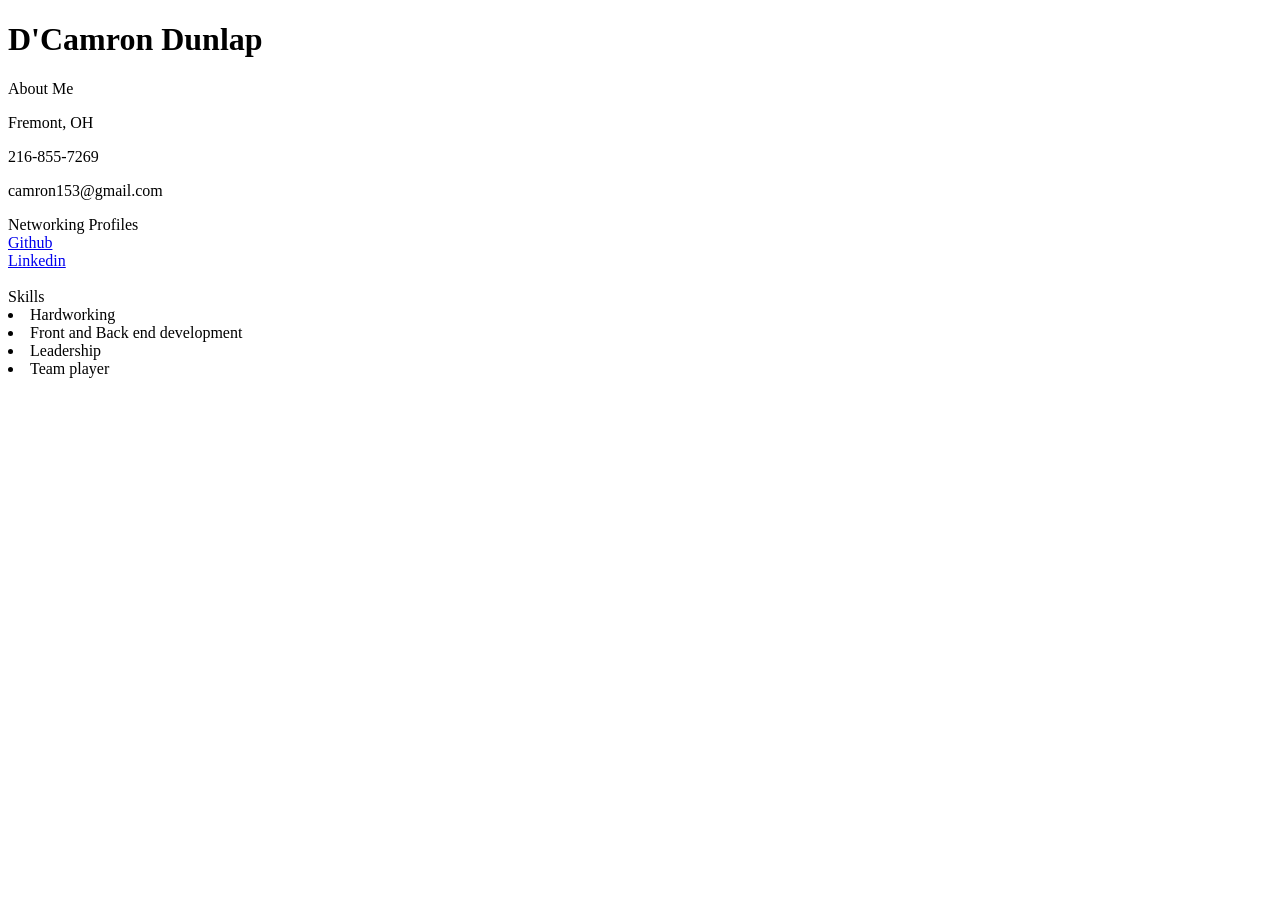
<file: Portfolio.html>
<!DOCTYPE html>
<html lang="en">
<head>
    <meta charset="UTF-8">
    <meta http-equiv="X-UA-Compatible" content="IE=edge">
    <meta name="viewport" content="width=device-width, initial-scale=1.0">
    <title>D'Camron Dunlap's Portfolio</title>
</head>

<body>
<header>
        <h1>D'Camron Dunlap</h1>
    </header>
<section>About Me
    <p>Fremont, OH</p>
    <P>216-855-7269</P>
    <p>camron153@gmail.com</p>
</section>
<section> Networking Profiles
    <br>
    <a href=https://github.com/Numbah6>Github</a>
    <br>
    <a href=https://www.linkedin.com/in/camron-mcdonald-48756b76/>Linkedin</a>
</section>
<br>
<section> Skills
   
        <li>Hardworking</li>
        <li>Front and Back end development</li>
        <li>Leadership</li>
        <li>Team player</li>
  
</section>
</body>
</html>
</file>
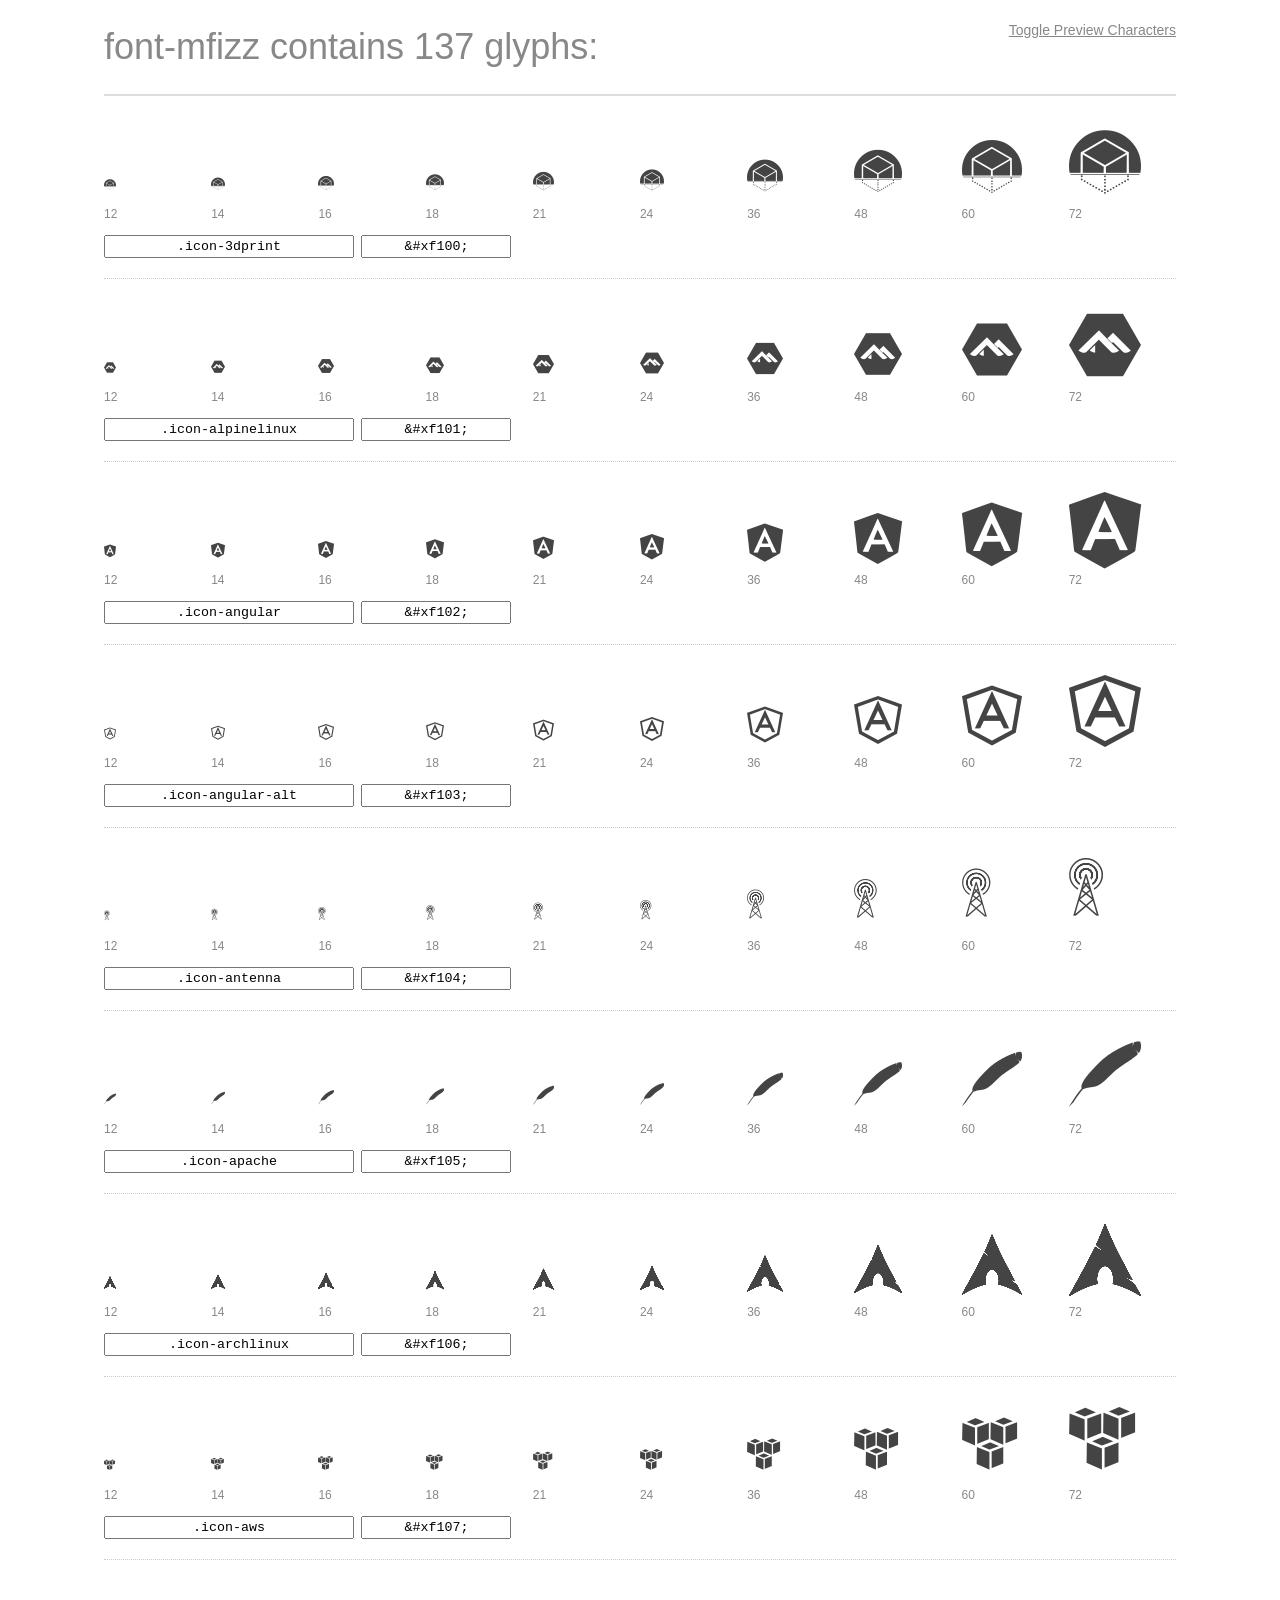
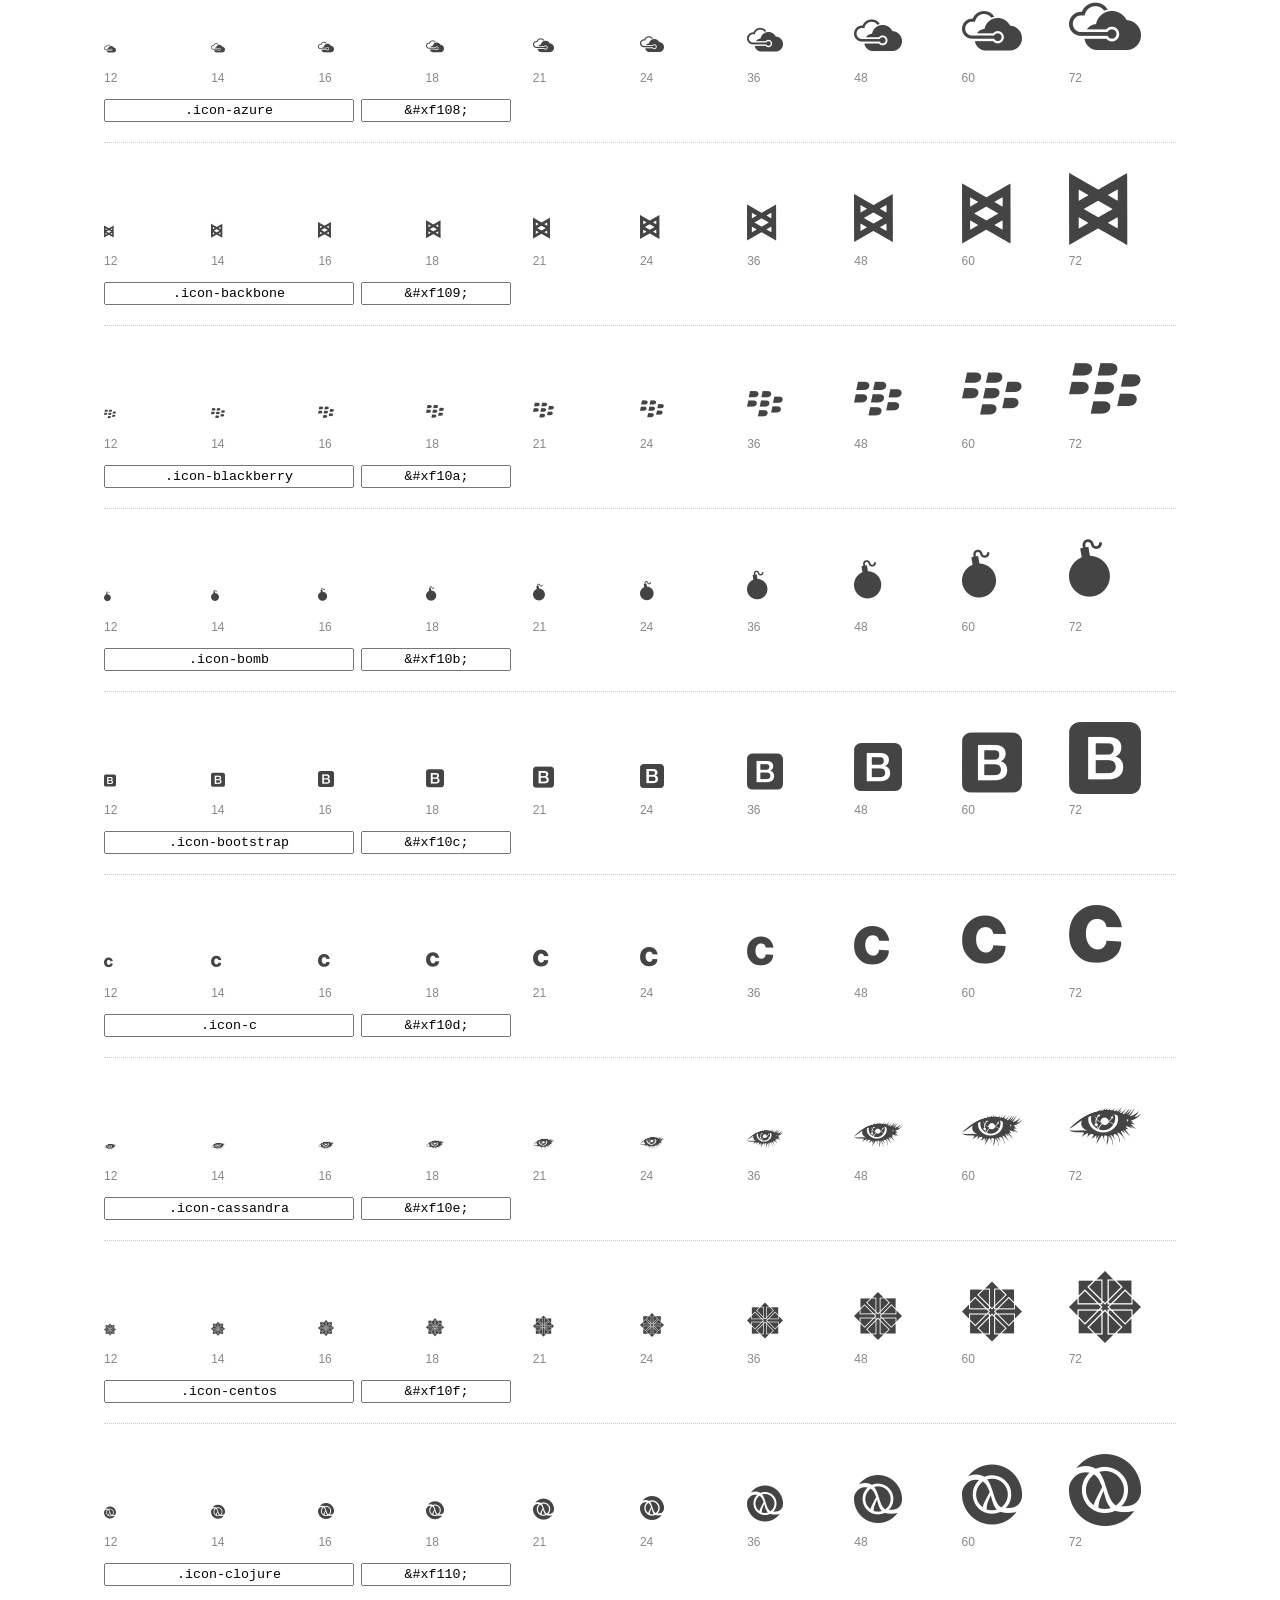
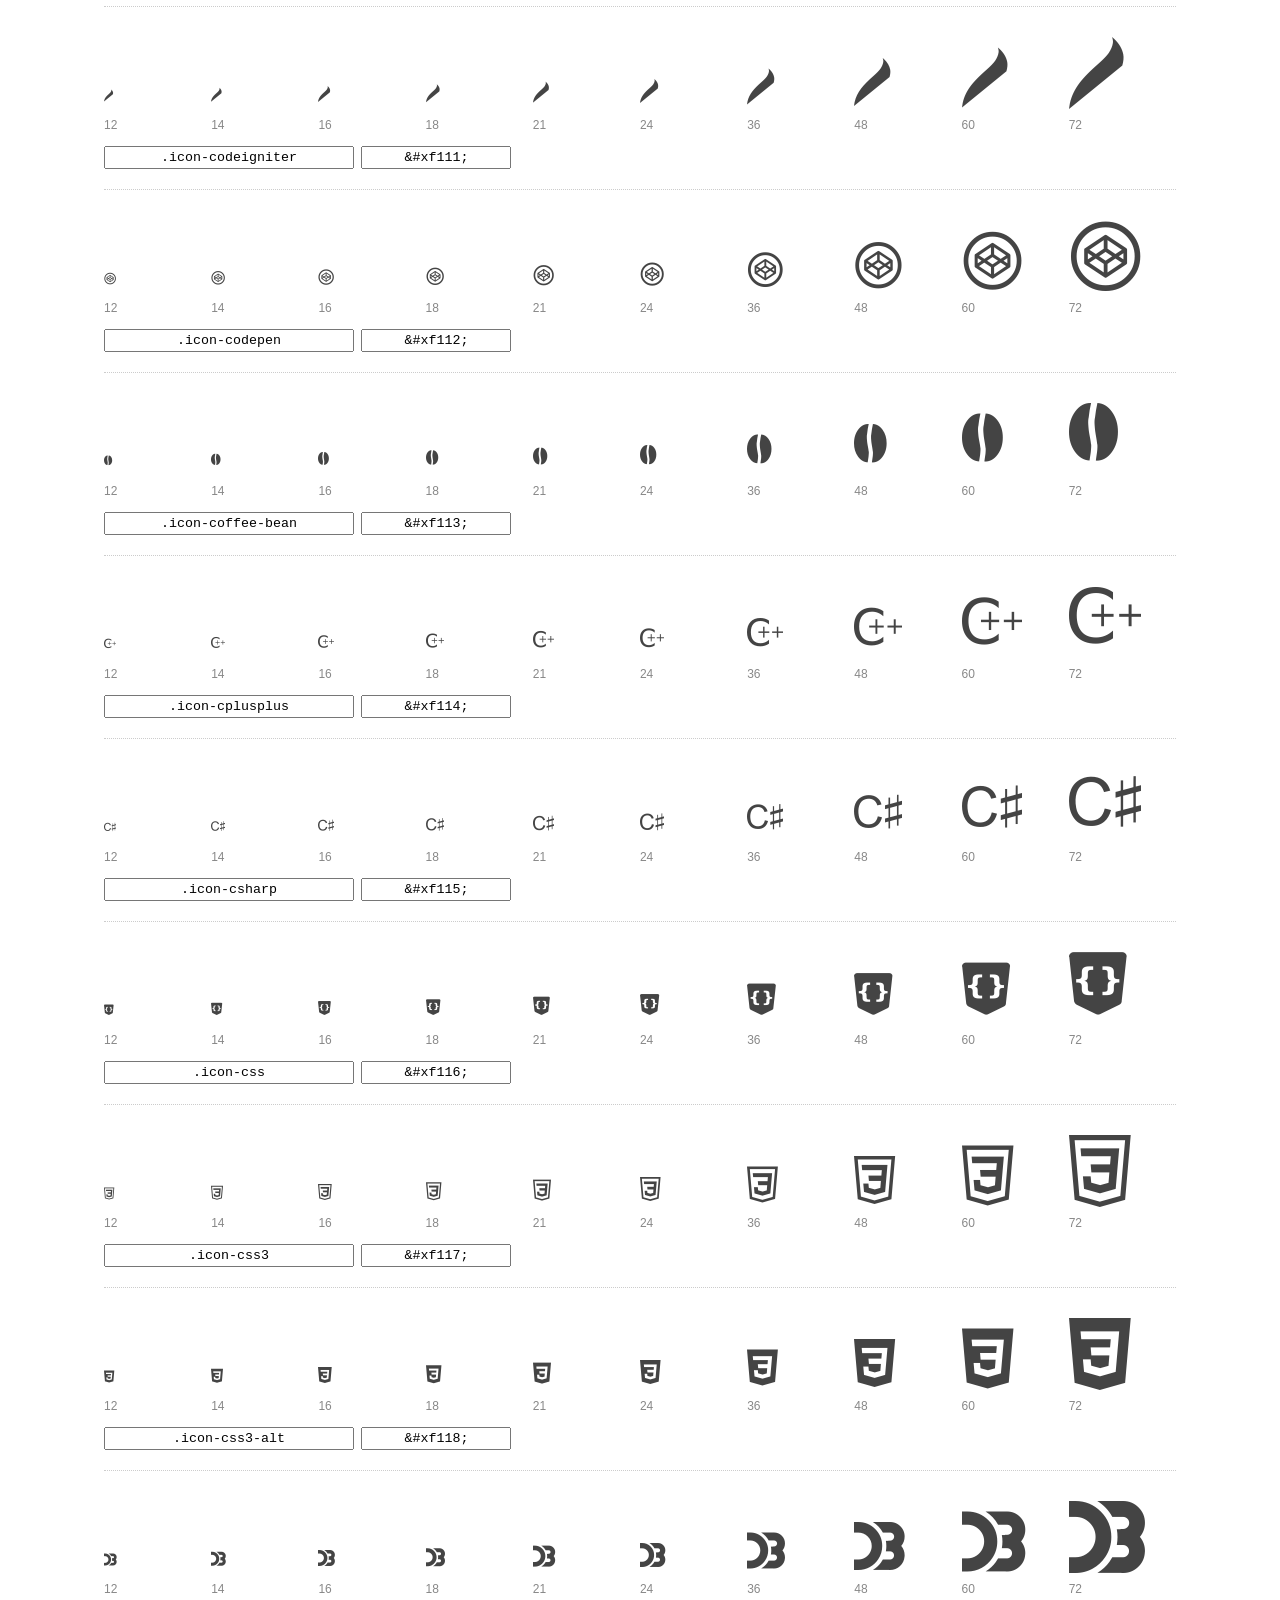
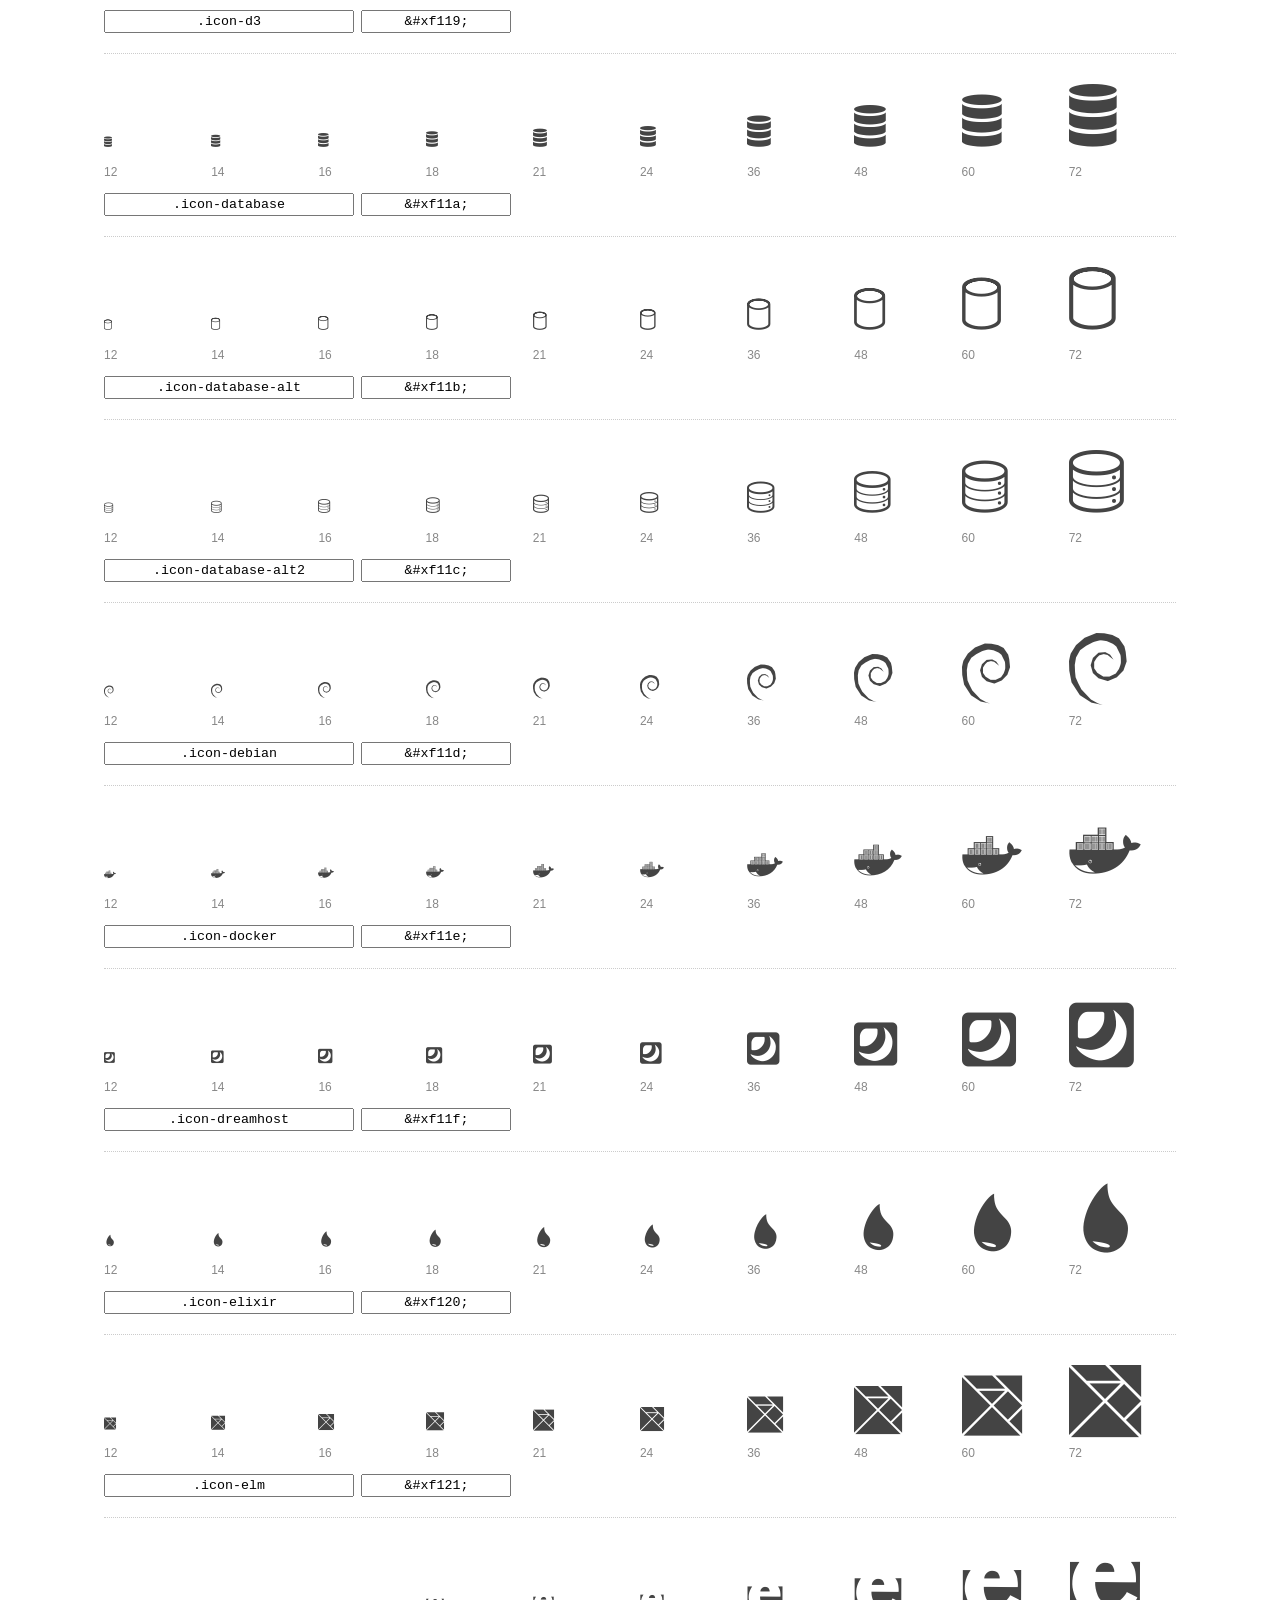
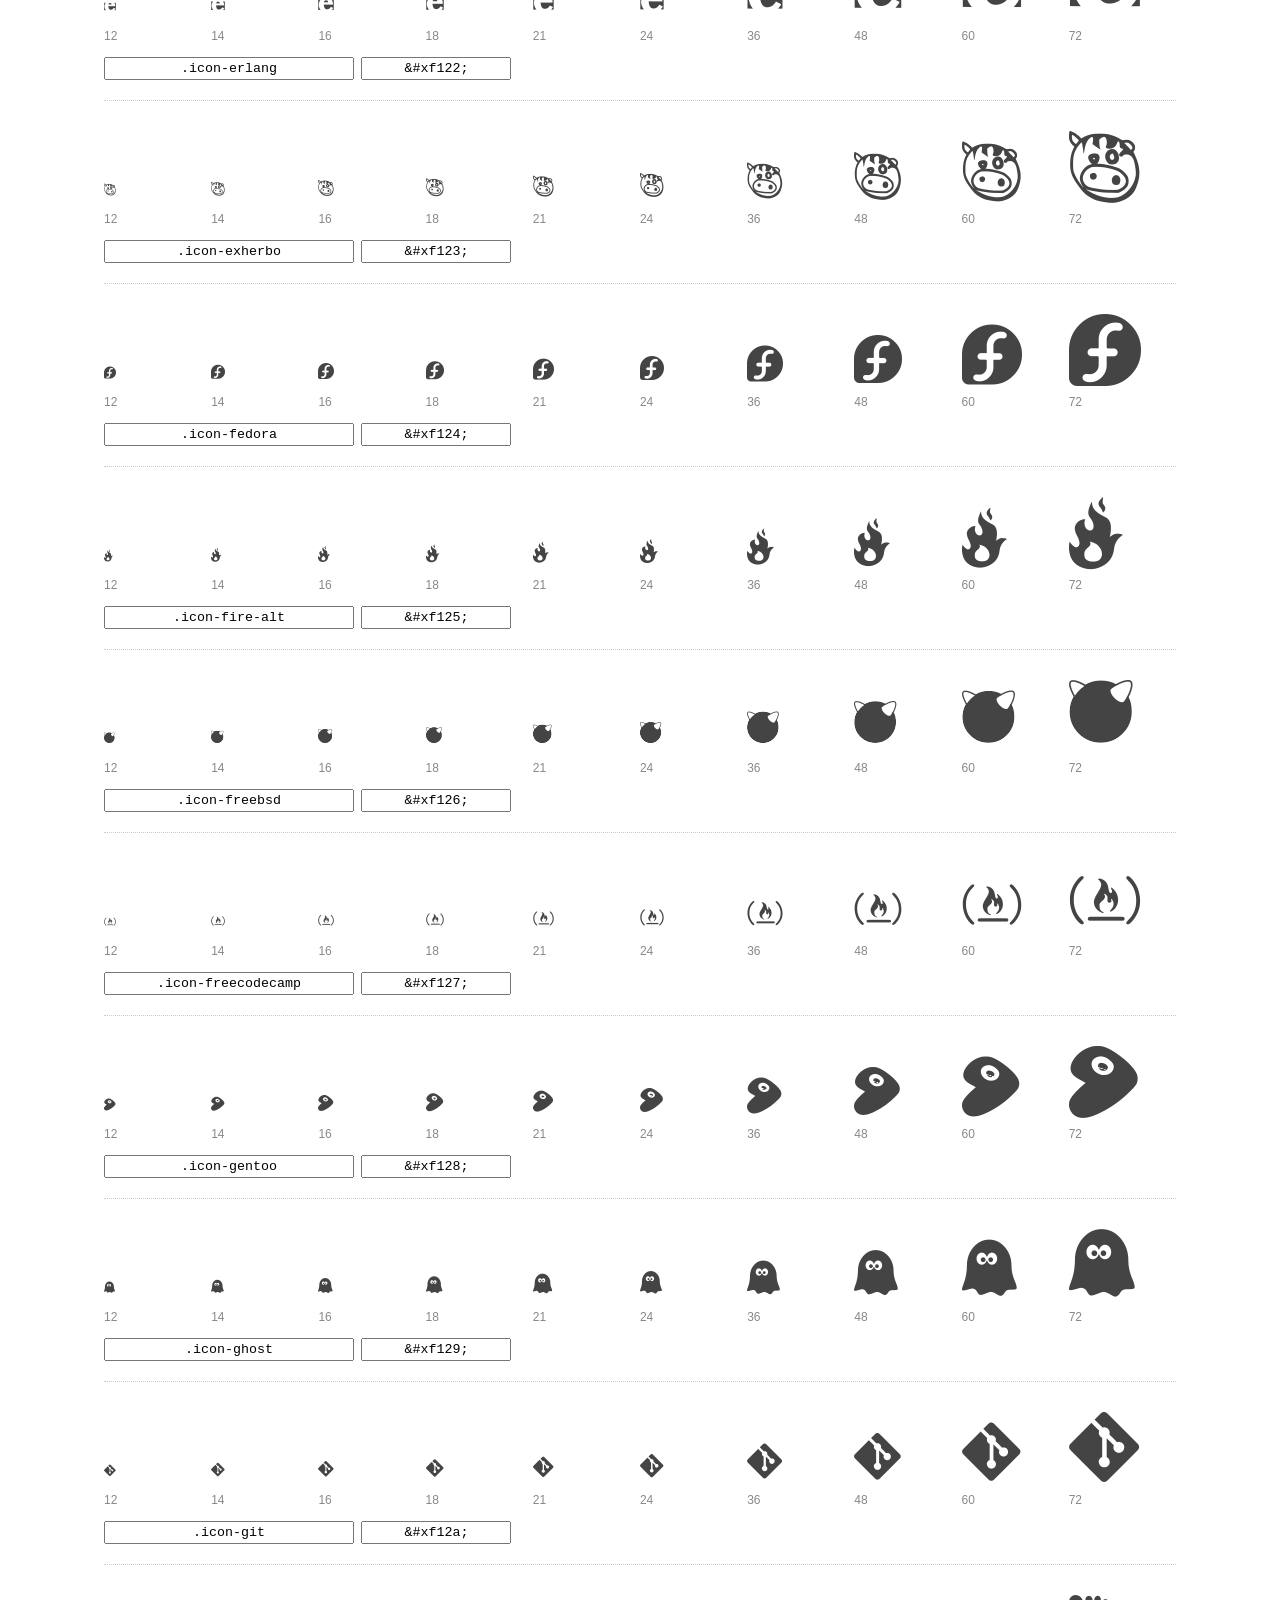
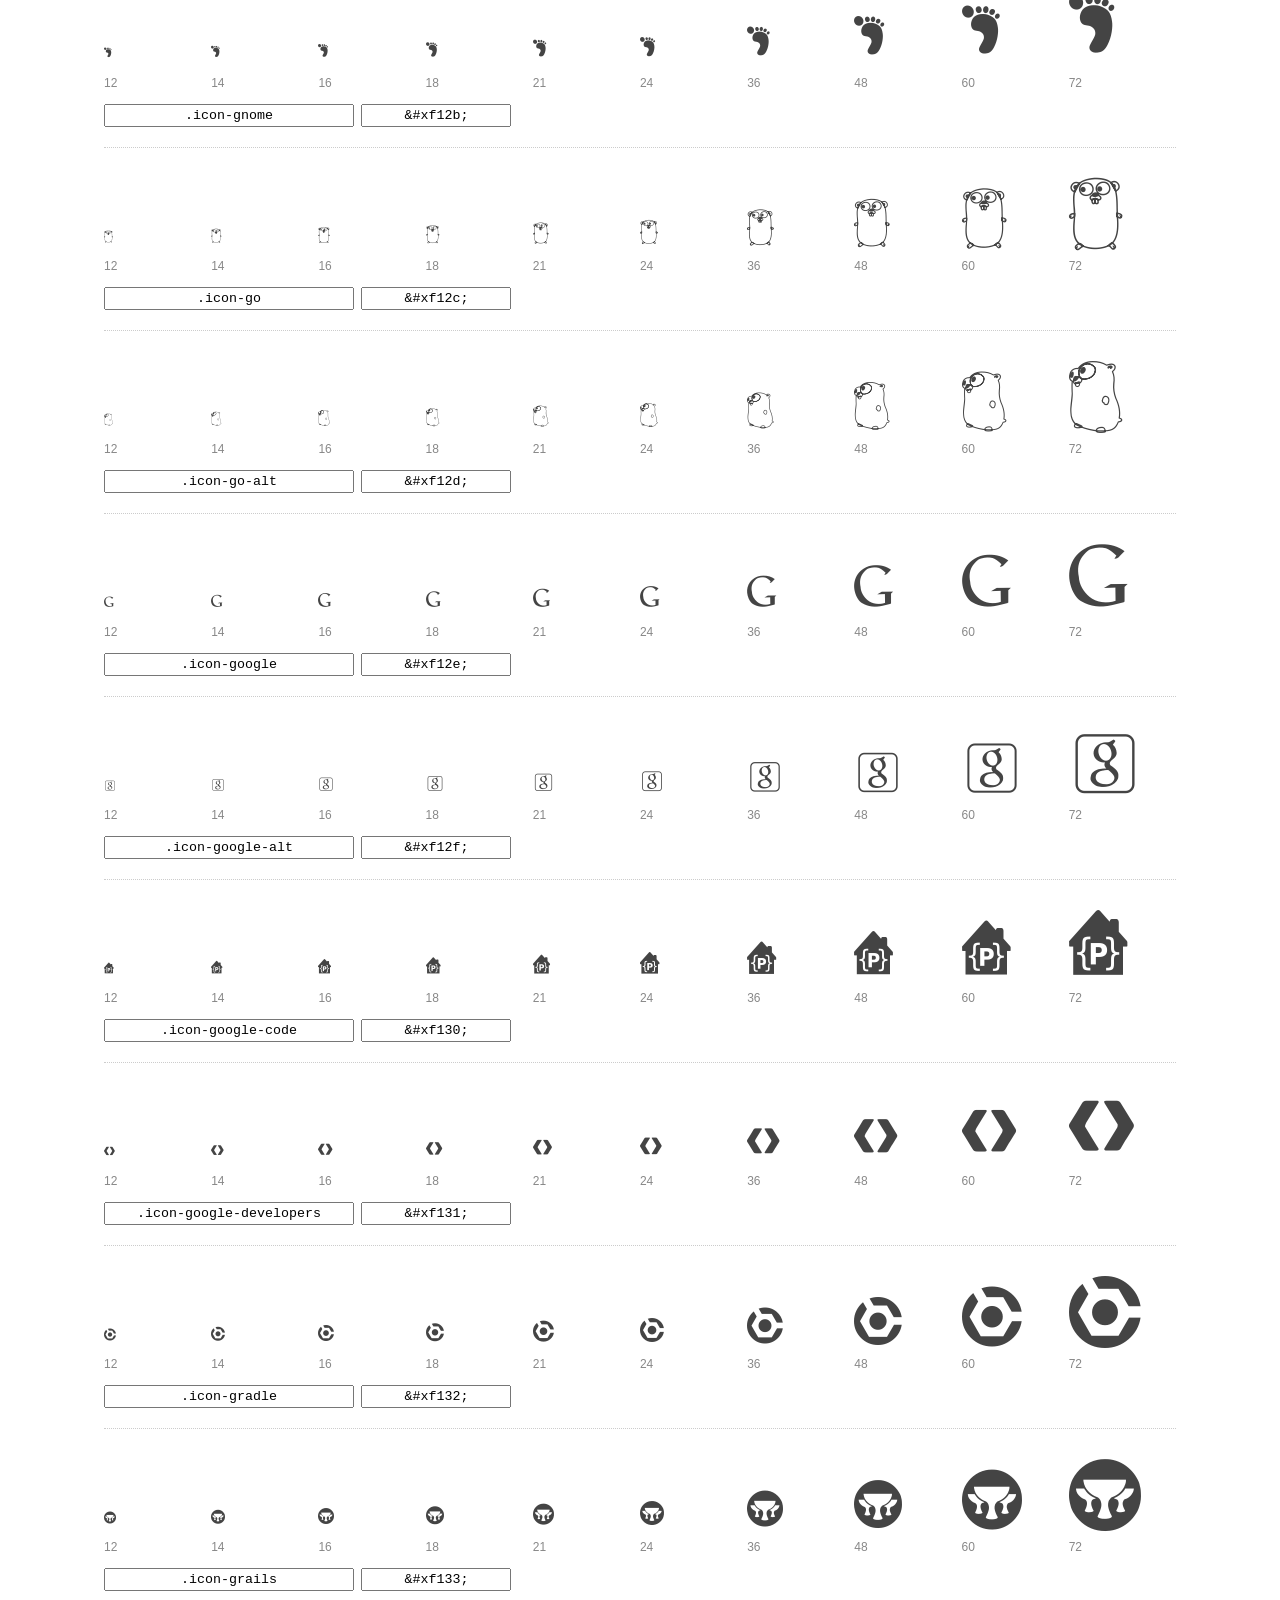
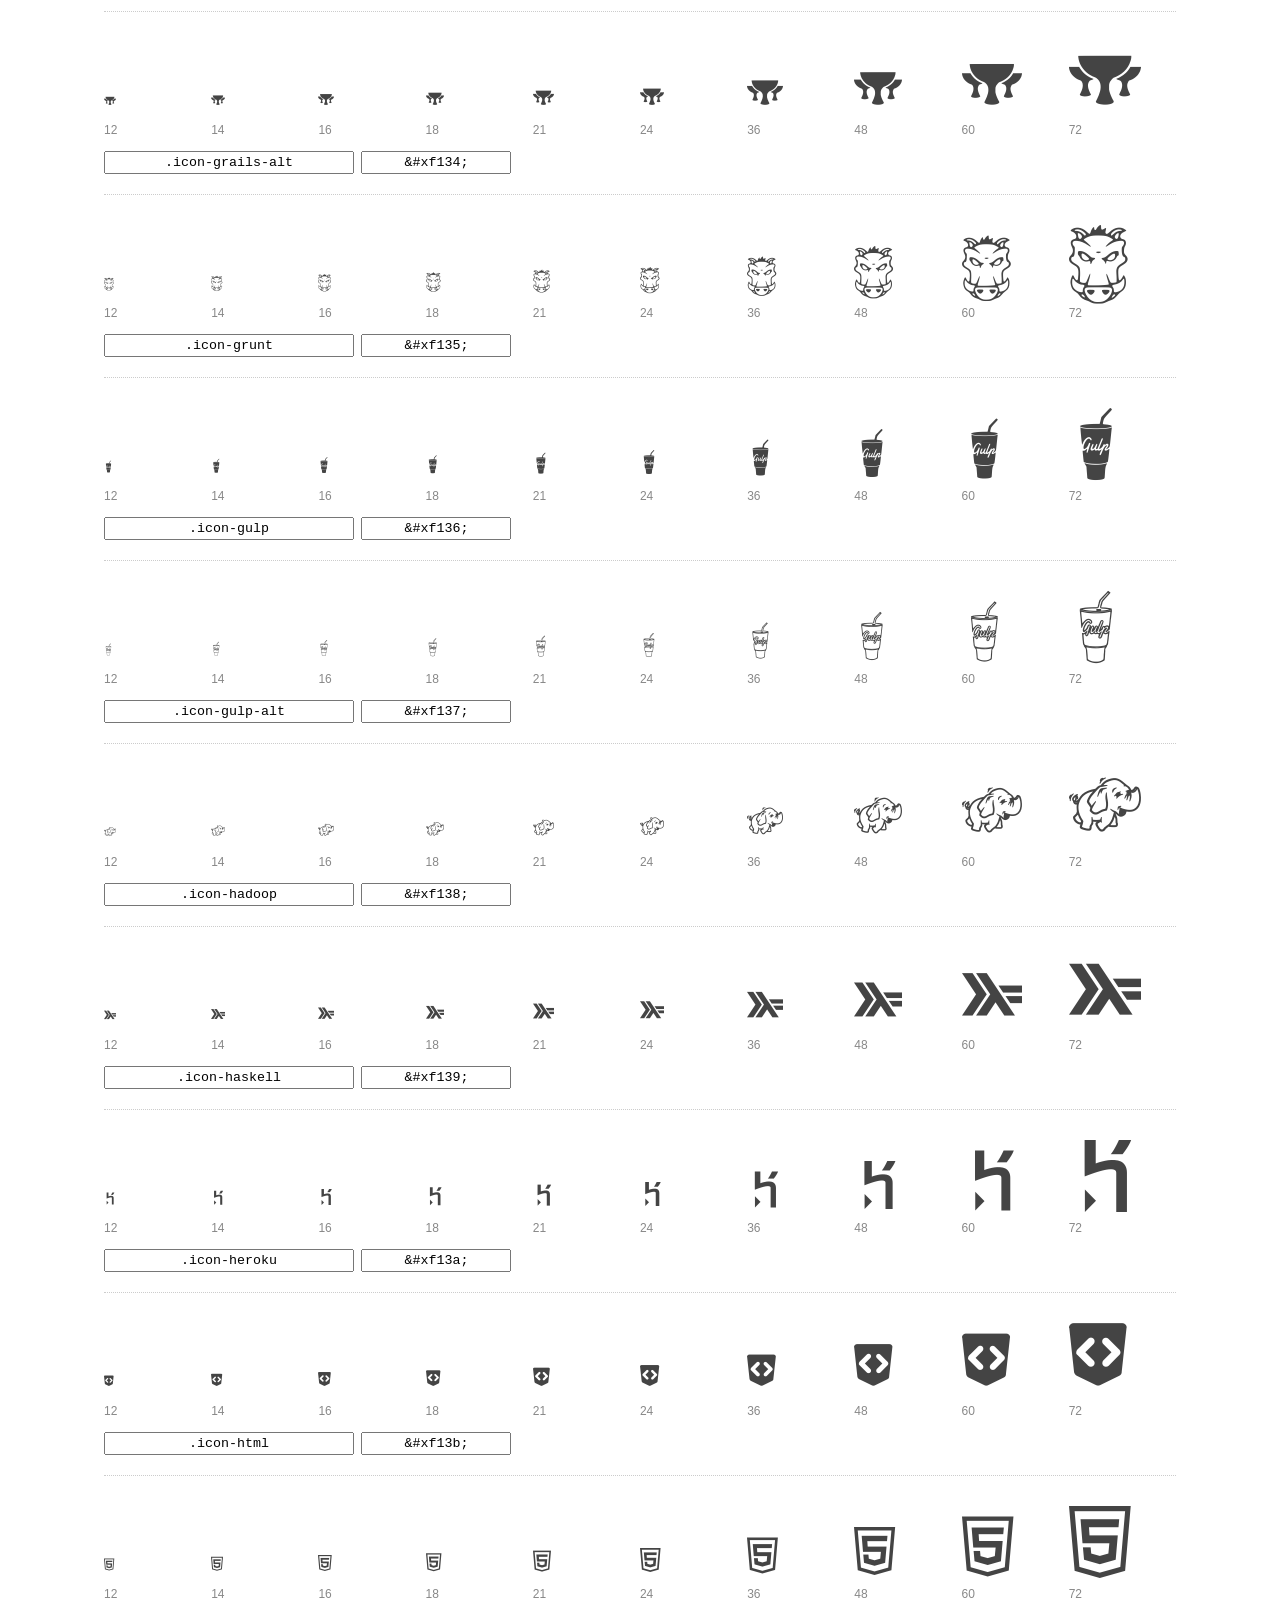
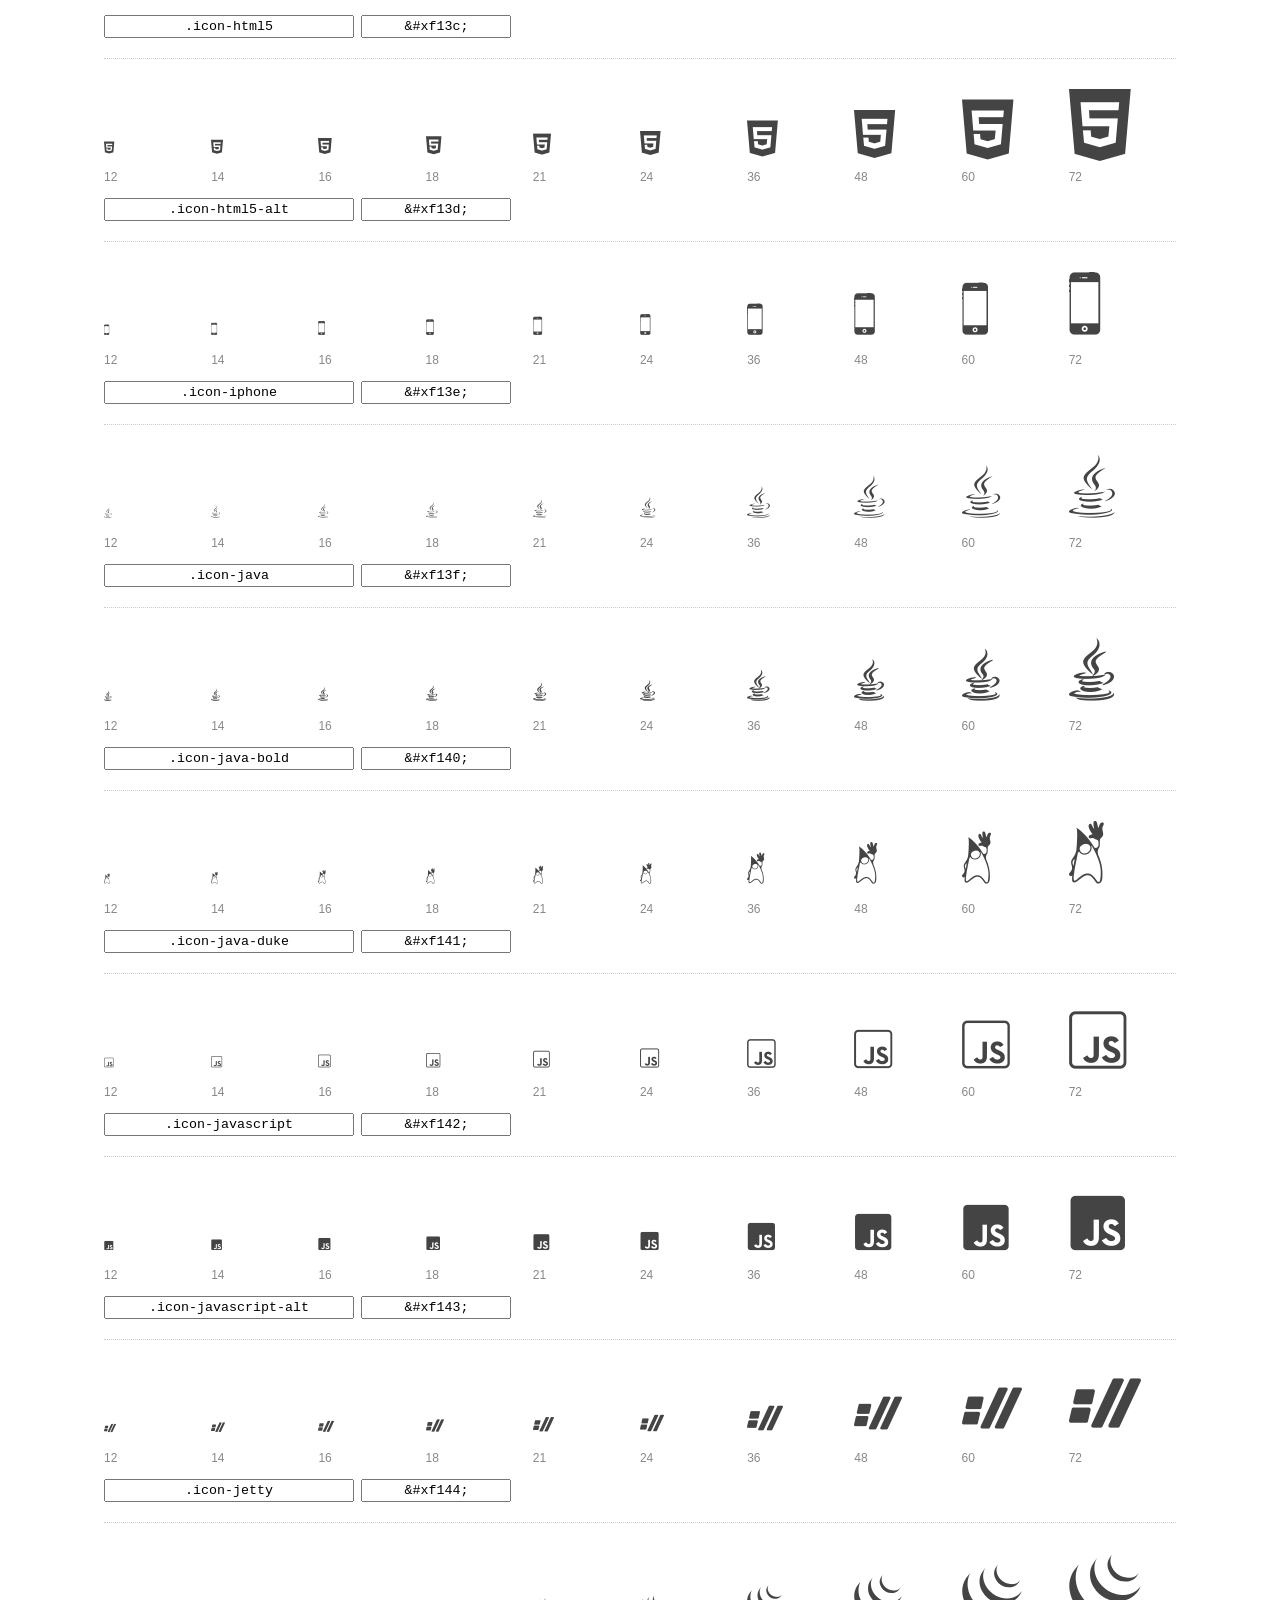
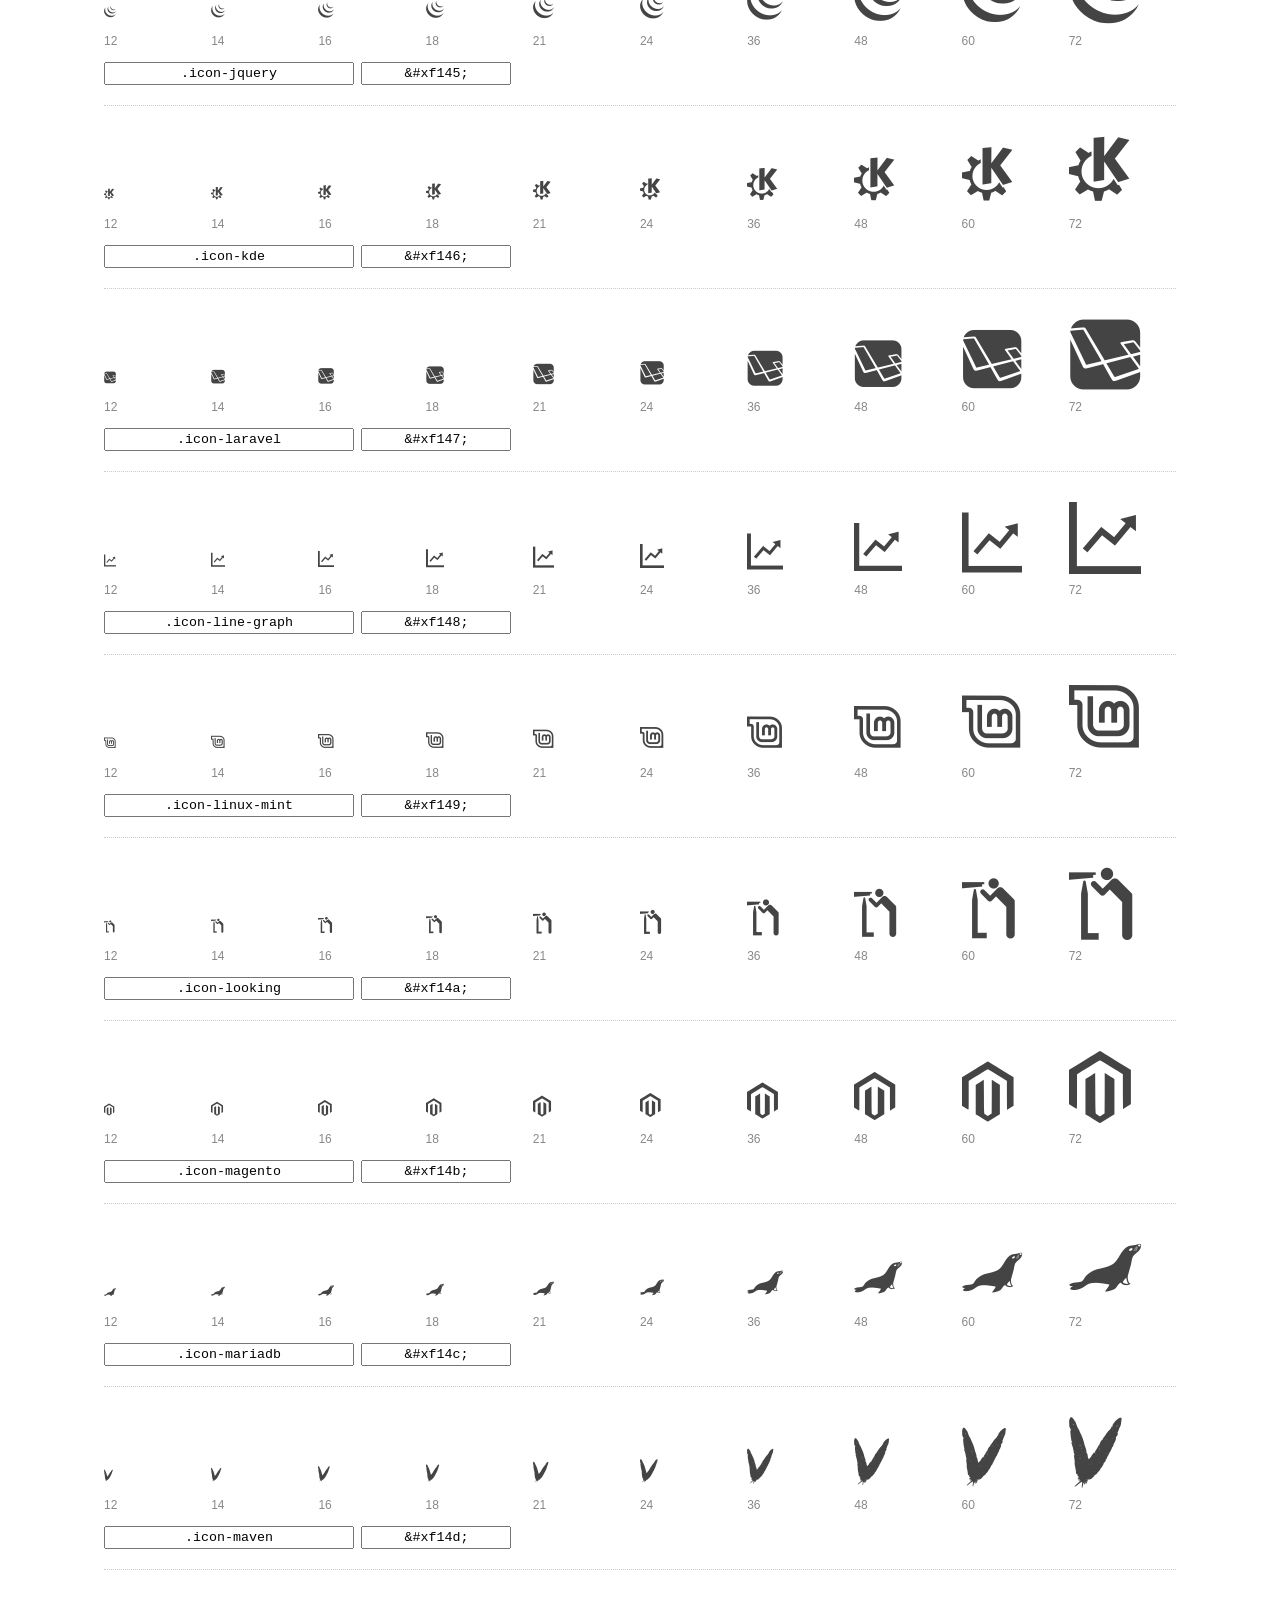
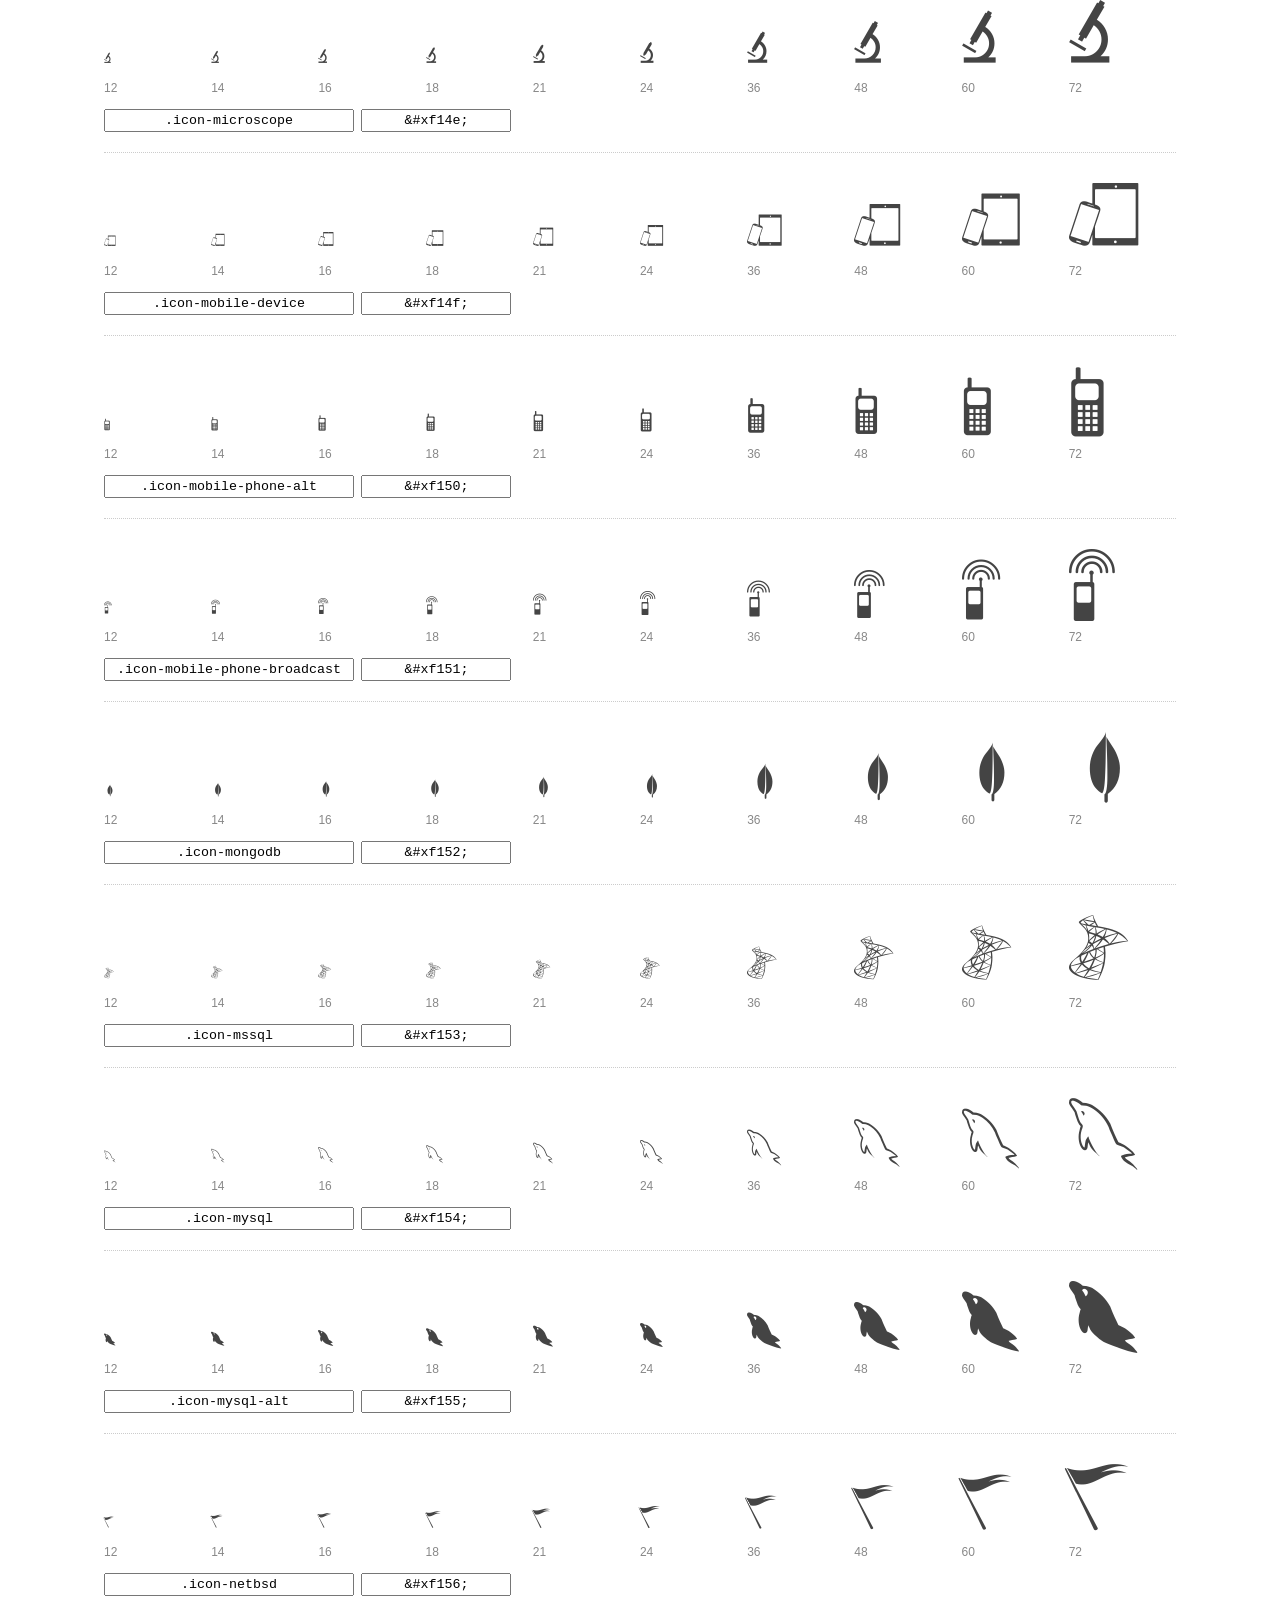
<file: font-mfizz-2.4.1/preview.html>
<!DOCTYPE html>
<html>
  <head>
    <title>font-mfizz glyphs preview</title>

    <style>
      /* Page Styles */

      * {
        -moz-box-sizing: border-box;
        -webkit-box-sizing: border-box;
        box-sizing: border-box;
        margin: 0;
        padding: 0;
      }

      body {
        background: #fff;
        color: #444;
        font: 16px/1.5 "Helvetica Neue", Helvetica, Arial, sans-serif;
      }

      a,
      a:visited {
        color: #888;
        text-decoration: underline;
      }
      a:hover,
      a:focus { color: #000; }

      header {
        border-bottom: 2px solid #ddd;
        margin-bottom: 20px;
        overflow: hidden;
        padding: 20px 0;
      }

      header h1 {
        color: #888;
        float: left;
        font-size: 36px;
        font-weight: 300;
      }

      header a {
        float: right;
        font-size: 14px;
      }

      .container {
        margin: 0 auto;
        max-width: 1200px;
        min-width: 960px;
        padding: 0 40px;
        width: 90%;
      }

      .glyph {
        border-bottom: 1px dotted #ccc;
        padding: 10px 0 20px;
        margin-bottom: 20px;
      }

      .preview-glyphs { vertical-align: bottom; }

      .preview-scale {
        color: #888;
        font-size: 12px;
        margin-top: 5px;
      }

      .step {
        display: inline-block;
        line-height: 1;
        position: relative;
        width: 10%;
      }

      .step .letters,
      .step i {
        -webkit-transition: opacity .3s;
        -moz-transition: opacity .3s;
        -ms-transition: opacity .3s;
        -o-transition: opacity .3s;
        transition: opacity .3s;
      }

      .step:hover .letters { opacity: 1; }
      .step:hover i { opacity: .3; }

      .letters {
        opacity: .3;
        position: absolute;
      }

      .characters-off .letters { display: none; }
      .characters-off .step:hover i { opacity: 1; }

      
      .size-12 { font-size: 12px; }
      
      .size-14 { font-size: 14px; }
      
      .size-16 { font-size: 16px; }
      
      .size-18 { font-size: 18px; }
      
      .size-21 { font-size: 21px; }
      
      .size-24 { font-size: 24px; }
      
      .size-36 { font-size: 36px; }
      
      .size-48 { font-size: 48px; }
      
      .size-60 { font-size: 60px; }
      
      .size-72 { font-size: 72px; }
      

      .usage { margin-top: 10px; }

      .usage input {
        font-family: monospace;
        margin-right: 3px;
        padding: 2px 5px;
        text-align: center;
      }

      .usage .point { width: 150px; }

      .usage .class { width: 250px; }

      footer {
        color: #888;
        font-size: 12px;
        padding: 20px 0;
      }

      /* Icon Font: font-mfizz */

      @font-face {
  font-family: "font-mfizz";
  src: url("./font-mfizz.eot");
  src: url("./font-mfizz.eot?#iefix") format("embedded-opentype"),
       url("./font-mfizz.woff") format("woff"),
       url("./font-mfizz.ttf") format("truetype"),
       url("./font-mfizz.svg#font-mfizz") format("svg");
  font-weight: normal;
  font-style: normal;
}

@media screen and (-webkit-min-device-pixel-ratio:0) {
  @font-face {
    font-family: "font-mfizz";
    src: url("./font-mfizz.svg#font-mfizz") format("svg");
  }
}

      [data-icon]:before { content: attr(data-icon); }

      [data-icon]:before,
      .icon-3dprint:before,
.icon-alpinelinux:before,
.icon-angular:before,
.icon-angular-alt:before,
.icon-antenna:before,
.icon-apache:before,
.icon-archlinux:before,
.icon-aws:before,
.icon-azure:before,
.icon-backbone:before,
.icon-blackberry:before,
.icon-bomb:before,
.icon-bootstrap:before,
.icon-c:before,
.icon-cassandra:before,
.icon-centos:before,
.icon-clojure:before,
.icon-codeigniter:before,
.icon-codepen:before,
.icon-coffee-bean:before,
.icon-cplusplus:before,
.icon-csharp:before,
.icon-css:before,
.icon-css3:before,
.icon-css3-alt:before,
.icon-d3:before,
.icon-database:before,
.icon-database-alt:before,
.icon-database-alt2:before,
.icon-debian:before,
.icon-docker:before,
.icon-dreamhost:before,
.icon-elixir:before,
.icon-elm:before,
.icon-erlang:before,
.icon-exherbo:before,
.icon-fedora:before,
.icon-fire-alt:before,
.icon-freebsd:before,
.icon-freecodecamp:before,
.icon-gentoo:before,
.icon-ghost:before,
.icon-git:before,
.icon-gnome:before,
.icon-go:before,
.icon-go-alt:before,
.icon-google:before,
.icon-google-alt:before,
.icon-google-code:before,
.icon-google-developers:before,
.icon-gradle:before,
.icon-grails:before,
.icon-grails-alt:before,
.icon-grunt:before,
.icon-gulp:before,
.icon-gulp-alt:before,
.icon-hadoop:before,
.icon-haskell:before,
.icon-heroku:before,
.icon-html:before,
.icon-html5:before,
.icon-html5-alt:before,
.icon-iphone:before,
.icon-java:before,
.icon-java-bold:before,
.icon-java-duke:before,
.icon-javascript:before,
.icon-javascript-alt:before,
.icon-jetty:before,
.icon-jquery:before,
.icon-kde:before,
.icon-laravel:before,
.icon-line-graph:before,
.icon-linux-mint:before,
.icon-looking:before,
.icon-magento:before,
.icon-mariadb:before,
.icon-maven:before,
.icon-microscope:before,
.icon-mobile-device:before,
.icon-mobile-phone-alt:before,
.icon-mobile-phone-broadcast:before,
.icon-mongodb:before,
.icon-mssql:before,
.icon-mysql:before,
.icon-mysql-alt:before,
.icon-netbsd:before,
.icon-nginx:before,
.icon-nginx-alt:before,
.icon-nginx-alt2:before,
.icon-nodejs:before,
.icon-npm:before,
.icon-objc:before,
.icon-openshift:before,
.icon-oracle:before,
.icon-oracle-alt:before,
.icon-osx:before,
.icon-perl:before,
.icon-phone-alt:before,
.icon-phone-gap:before,
.icon-phone-retro:before,
.icon-php:before,
.icon-php-alt:before,
.icon-playframework:before,
.icon-playframework-alt:before,
.icon-plone:before,
.icon-postgres:before,
.icon-postgres-alt:before,
.icon-python:before,
.icon-raspberrypi:before,
.icon-reactjs:before,
.icon-redhat:before,
.icon-redis:before,
.icon-ruby:before,
.icon-ruby-on-rails:before,
.icon-ruby-on-rails-alt:before,
.icon-rust:before,
.icon-sass:before,
.icon-satellite:before,
.icon-scala:before,
.icon-scala-alt:before,
.icon-script:before,
.icon-script-alt:before,
.icon-shell:before,
.icon-sitefinity:before,
.icon-solaris:before,
.icon-splatter:before,
.icon-spring:before,
.icon-suse:before,
.icon-svg:before,
.icon-symfony:before,
.icon-tomcat:before,
.icon-ubuntu:before,
.icon-unity:before,
.icon-wireless:before,
.icon-wordpress:before,
.icon-x11:before {
        display: inline-block;
  font-family: "font-mfizz";
  font-style: normal;
  font-weight: normal;
  font-variant: normal;
  line-height: 1;
  text-decoration: inherit;
  text-rendering: optimizeLegibility;
  text-transform: none;
  -moz-osx-font-smoothing: grayscale;
  -webkit-font-smoothing: antialiased;
  font-smoothing: antialiased;
      }

      .icon-3dprint:before { content: "\f100"; }
.icon-alpinelinux:before { content: "\f101"; }
.icon-angular:before { content: "\f102"; }
.icon-angular-alt:before { content: "\f103"; }
.icon-antenna:before { content: "\f104"; }
.icon-apache:before { content: "\f105"; }
.icon-archlinux:before { content: "\f106"; }
.icon-aws:before { content: "\f107"; }
.icon-azure:before { content: "\f108"; }
.icon-backbone:before { content: "\f109"; }
.icon-blackberry:before { content: "\f10a"; }
.icon-bomb:before { content: "\f10b"; }
.icon-bootstrap:before { content: "\f10c"; }
.icon-c:before { content: "\f10d"; }
.icon-cassandra:before { content: "\f10e"; }
.icon-centos:before { content: "\f10f"; }
.icon-clojure:before { content: "\f110"; }
.icon-codeigniter:before { content: "\f111"; }
.icon-codepen:before { content: "\f112"; }
.icon-coffee-bean:before { content: "\f113"; }
.icon-cplusplus:before { content: "\f114"; }
.icon-csharp:before { content: "\f115"; }
.icon-css:before { content: "\f116"; }
.icon-css3:before { content: "\f117"; }
.icon-css3-alt:before { content: "\f118"; }
.icon-d3:before { content: "\f119"; }
.icon-database:before { content: "\f11a"; }
.icon-database-alt:before { content: "\f11b"; }
.icon-database-alt2:before { content: "\f11c"; }
.icon-debian:before { content: "\f11d"; }
.icon-docker:before { content: "\f11e"; }
.icon-dreamhost:before { content: "\f11f"; }
.icon-elixir:before { content: "\f120"; }
.icon-elm:before { content: "\f121"; }
.icon-erlang:before { content: "\f122"; }
.icon-exherbo:before { content: "\f123"; }
.icon-fedora:before { content: "\f124"; }
.icon-fire-alt:before { content: "\f125"; }
.icon-freebsd:before { content: "\f126"; }
.icon-freecodecamp:before { content: "\f127"; }
.icon-gentoo:before { content: "\f128"; }
.icon-ghost:before { content: "\f129"; }
.icon-git:before { content: "\f12a"; }
.icon-gnome:before { content: "\f12b"; }
.icon-go:before { content: "\f12c"; }
.icon-go-alt:before { content: "\f12d"; }
.icon-google:before { content: "\f12e"; }
.icon-google-alt:before { content: "\f12f"; }
.icon-google-code:before { content: "\f130"; }
.icon-google-developers:before { content: "\f131"; }
.icon-gradle:before { content: "\f132"; }
.icon-grails:before { content: "\f133"; }
.icon-grails-alt:before { content: "\f134"; }
.icon-grunt:before { content: "\f135"; }
.icon-gulp:before { content: "\f136"; }
.icon-gulp-alt:before { content: "\f137"; }
.icon-hadoop:before { content: "\f138"; }
.icon-haskell:before { content: "\f139"; }
.icon-heroku:before { content: "\f13a"; }
.icon-html:before { content: "\f13b"; }
.icon-html5:before { content: "\f13c"; }
.icon-html5-alt:before { content: "\f13d"; }
.icon-iphone:before { content: "\f13e"; }
.icon-java:before { content: "\f13f"; }
.icon-java-bold:before { content: "\f140"; }
.icon-java-duke:before { content: "\f141"; }
.icon-javascript:before { content: "\f142"; }
.icon-javascript-alt:before { content: "\f143"; }
.icon-jetty:before { content: "\f144"; }
.icon-jquery:before { content: "\f145"; }
.icon-kde:before { content: "\f146"; }
.icon-laravel:before { content: "\f147"; }
.icon-line-graph:before { content: "\f148"; }
.icon-linux-mint:before { content: "\f149"; }
.icon-looking:before { content: "\f14a"; }
.icon-magento:before { content: "\f14b"; }
.icon-mariadb:before { content: "\f14c"; }
.icon-maven:before { content: "\f14d"; }
.icon-microscope:before { content: "\f14e"; }
.icon-mobile-device:before { content: "\f14f"; }
.icon-mobile-phone-alt:before { content: "\f150"; }
.icon-mobile-phone-broadcast:before { content: "\f151"; }
.icon-mongodb:before { content: "\f152"; }
.icon-mssql:before { content: "\f153"; }
.icon-mysql:before { content: "\f154"; }
.icon-mysql-alt:before { content: "\f155"; }
.icon-netbsd:before { content: "\f156"; }
.icon-nginx:before { content: "\f157"; }
.icon-nginx-alt:before { content: "\f158"; }
.icon-nginx-alt2:before { content: "\f159"; }
.icon-nodejs:before { content: "\f15a"; }
.icon-npm:before { content: "\f15b"; }
.icon-objc:before { content: "\f15c"; }
.icon-openshift:before { content: "\f15d"; }
.icon-oracle:before { content: "\f15e"; }
.icon-oracle-alt:before { content: "\f15f"; }
.icon-osx:before { content: "\f160"; }
.icon-perl:before { content: "\f161"; }
.icon-phone-alt:before { content: "\f162"; }
.icon-phone-gap:before { content: "\f163"; }
.icon-phone-retro:before { content: "\f164"; }
.icon-php:before { content: "\f165"; }
.icon-php-alt:before { content: "\f166"; }
.icon-playframework:before { content: "\f167"; }
.icon-playframework-alt:before { content: "\f168"; }
.icon-plone:before { content: "\f169"; }
.icon-postgres:before { content: "\f16a"; }
.icon-postgres-alt:before { content: "\f16b"; }
.icon-python:before { content: "\f16c"; }
.icon-raspberrypi:before { content: "\f16d"; }
.icon-reactjs:before { content: "\f16e"; }
.icon-redhat:before { content: "\f16f"; }
.icon-redis:before { content: "\f170"; }
.icon-ruby:before { content: "\f171"; }
.icon-ruby-on-rails:before { content: "\f172"; }
.icon-ruby-on-rails-alt:before { content: "\f173"; }
.icon-rust:before { content: "\f174"; }
.icon-sass:before { content: "\f175"; }
.icon-satellite:before { content: "\f176"; }
.icon-scala:before { content: "\f177"; }
.icon-scala-alt:before { content: "\f178"; }
.icon-script:before { content: "\f179"; }
.icon-script-alt:before { content: "\f17a"; }
.icon-shell:before { content: "\f17b"; }
.icon-sitefinity:before { content: "\f17c"; }
.icon-solaris:before { content: "\f17d"; }
.icon-splatter:before { content: "\f17e"; }
.icon-spring:before { content: "\f17f"; }
.icon-suse:before { content: "\f180"; }
.icon-svg:before { content: "\f181"; }
.icon-symfony:before { content: "\f182"; }
.icon-tomcat:before { content: "\f183"; }
.icon-ubuntu:before { content: "\f184"; }
.icon-unity:before { content: "\f185"; }
.icon-wireless:before { content: "\f186"; }
.icon-wordpress:before { content: "\f187"; }
.icon-x11:before { content: "\f188"; }
    </style>

    <!--[if lte IE 8]><script src="http://html5shiv.googlecode.com/svn/trunk/html5.js"></script><![endif]-->

    <script>
      function toggleCharacters() {
        var body = document.getElementsByTagName('body')[0];
        body.className = body.className === 'characters-off' ? '' : 'characters-off';
      }
    </script>
  </head>

  <body class="characters-off">
    <div id="page" class="container">
      <header>
        <h1>font-mfizz contains 137 glyphs:</h1>
        <a onclick="toggleCharacters(); return false;" href="#">Toggle Preview Characters</a>
      </header>

      
      <div class="glyph">
        <div class="preview-glyphs">
          <span class="step size-12"><span class="letters">Pp</span><i id="icon-3dprint" class="icon-3dprint"></i></span><span class="step size-14"><span class="letters">Pp</span><i id="icon-3dprint" class="icon-3dprint"></i></span><span class="step size-16"><span class="letters">Pp</span><i id="icon-3dprint" class="icon-3dprint"></i></span><span class="step size-18"><span class="letters">Pp</span><i id="icon-3dprint" class="icon-3dprint"></i></span><span class="step size-21"><span class="letters">Pp</span><i id="icon-3dprint" class="icon-3dprint"></i></span><span class="step size-24"><span class="letters">Pp</span><i id="icon-3dprint" class="icon-3dprint"></i></span><span class="step size-36"><span class="letters">Pp</span><i id="icon-3dprint" class="icon-3dprint"></i></span><span class="step size-48"><span class="letters">Pp</span><i id="icon-3dprint" class="icon-3dprint"></i></span><span class="step size-60"><span class="letters">Pp</span><i id="icon-3dprint" class="icon-3dprint"></i></span><span class="step size-72"><span class="letters">Pp</span><i id="icon-3dprint" class="icon-3dprint"></i></span>
        </div>
        <div class="preview-scale">
          <span class="step">12</span><span class="step">14</span><span class="step">16</span><span class="step">18</span><span class="step">21</span><span class="step">24</span><span class="step">36</span><span class="step">48</span><span class="step">60</span><span class="step">72</span>
        </div>
        <div class="usage">
          <input class="class" type="text" readonly="readonly" onClick="this.select();" value=".icon-3dprint" />
          <input class="point" type="text" readonly="readonly" onClick="this.select();" value="&amp;#xf100;" />
        </div>
      </div>
      
      <div class="glyph">
        <div class="preview-glyphs">
          <span class="step size-12"><span class="letters">Pp</span><i id="icon-alpinelinux" class="icon-alpinelinux"></i></span><span class="step size-14"><span class="letters">Pp</span><i id="icon-alpinelinux" class="icon-alpinelinux"></i></span><span class="step size-16"><span class="letters">Pp</span><i id="icon-alpinelinux" class="icon-alpinelinux"></i></span><span class="step size-18"><span class="letters">Pp</span><i id="icon-alpinelinux" class="icon-alpinelinux"></i></span><span class="step size-21"><span class="letters">Pp</span><i id="icon-alpinelinux" class="icon-alpinelinux"></i></span><span class="step size-24"><span class="letters">Pp</span><i id="icon-alpinelinux" class="icon-alpinelinux"></i></span><span class="step size-36"><span class="letters">Pp</span><i id="icon-alpinelinux" class="icon-alpinelinux"></i></span><span class="step size-48"><span class="letters">Pp</span><i id="icon-alpinelinux" class="icon-alpinelinux"></i></span><span class="step size-60"><span class="letters">Pp</span><i id="icon-alpinelinux" class="icon-alpinelinux"></i></span><span class="step size-72"><span class="letters">Pp</span><i id="icon-alpinelinux" class="icon-alpinelinux"></i></span>
        </div>
        <div class="preview-scale">
          <span class="step">12</span><span class="step">14</span><span class="step">16</span><span class="step">18</span><span class="step">21</span><span class="step">24</span><span class="step">36</span><span class="step">48</span><span class="step">60</span><span class="step">72</span>
        </div>
        <div class="usage">
          <input class="class" type="text" readonly="readonly" onClick="this.select();" value=".icon-alpinelinux" />
          <input class="point" type="text" readonly="readonly" onClick="this.select();" value="&amp;#xf101;" />
        </div>
      </div>
      
      <div class="glyph">
        <div class="preview-glyphs">
          <span class="step size-12"><span class="letters">Pp</span><i id="icon-angular" class="icon-angular"></i></span><span class="step size-14"><span class="letters">Pp</span><i id="icon-angular" class="icon-angular"></i></span><span class="step size-16"><span class="letters">Pp</span><i id="icon-angular" class="icon-angular"></i></span><span class="step size-18"><span class="letters">Pp</span><i id="icon-angular" class="icon-angular"></i></span><span class="step size-21"><span class="letters">Pp</span><i id="icon-angular" class="icon-angular"></i></span><span class="step size-24"><span class="letters">Pp</span><i id="icon-angular" class="icon-angular"></i></span><span class="step size-36"><span class="letters">Pp</span><i id="icon-angular" class="icon-angular"></i></span><span class="step size-48"><span class="letters">Pp</span><i id="icon-angular" class="icon-angular"></i></span><span class="step size-60"><span class="letters">Pp</span><i id="icon-angular" class="icon-angular"></i></span><span class="step size-72"><span class="letters">Pp</span><i id="icon-angular" class="icon-angular"></i></span>
        </div>
        <div class="preview-scale">
          <span class="step">12</span><span class="step">14</span><span class="step">16</span><span class="step">18</span><span class="step">21</span><span class="step">24</span><span class="step">36</span><span class="step">48</span><span class="step">60</span><span class="step">72</span>
        </div>
        <div class="usage">
          <input class="class" type="text" readonly="readonly" onClick="this.select();" value=".icon-angular" />
          <input class="point" type="text" readonly="readonly" onClick="this.select();" value="&amp;#xf102;" />
        </div>
      </div>
      
      <div class="glyph">
        <div class="preview-glyphs">
          <span class="step size-12"><span class="letters">Pp</span><i id="icon-angular-alt" class="icon-angular-alt"></i></span><span class="step size-14"><span class="letters">Pp</span><i id="icon-angular-alt" class="icon-angular-alt"></i></span><span class="step size-16"><span class="letters">Pp</span><i id="icon-angular-alt" class="icon-angular-alt"></i></span><span class="step size-18"><span class="letters">Pp</span><i id="icon-angular-alt" class="icon-angular-alt"></i></span><span class="step size-21"><span class="letters">Pp</span><i id="icon-angular-alt" class="icon-angular-alt"></i></span><span class="step size-24"><span class="letters">Pp</span><i id="icon-angular-alt" class="icon-angular-alt"></i></span><span class="step size-36"><span class="letters">Pp</span><i id="icon-angular-alt" class="icon-angular-alt"></i></span><span class="step size-48"><span class="letters">Pp</span><i id="icon-angular-alt" class="icon-angular-alt"></i></span><span class="step size-60"><span class="letters">Pp</span><i id="icon-angular-alt" class="icon-angular-alt"></i></span><span class="step size-72"><span class="letters">Pp</span><i id="icon-angular-alt" class="icon-angular-alt"></i></span>
        </div>
        <div class="preview-scale">
          <span class="step">12</span><span class="step">14</span><span class="step">16</span><span class="step">18</span><span class="step">21</span><span class="step">24</span><span class="step">36</span><span class="step">48</span><span class="step">60</span><span class="step">72</span>
        </div>
        <div class="usage">
          <input class="class" type="text" readonly="readonly" onClick="this.select();" value=".icon-angular-alt" />
          <input class="point" type="text" readonly="readonly" onClick="this.select();" value="&amp;#xf103;" />
        </div>
      </div>
      
      <div class="glyph">
        <div class="preview-glyphs">
          <span class="step size-12"><span class="letters">Pp</span><i id="icon-antenna" class="icon-antenna"></i></span><span class="step size-14"><span class="letters">Pp</span><i id="icon-antenna" class="icon-antenna"></i></span><span class="step size-16"><span class="letters">Pp</span><i id="icon-antenna" class="icon-antenna"></i></span><span class="step size-18"><span class="letters">Pp</span><i id="icon-antenna" class="icon-antenna"></i></span><span class="step size-21"><span class="letters">Pp</span><i id="icon-antenna" class="icon-antenna"></i></span><span class="step size-24"><span class="letters">Pp</span><i id="icon-antenna" class="icon-antenna"></i></span><span class="step size-36"><span class="letters">Pp</span><i id="icon-antenna" class="icon-antenna"></i></span><span class="step size-48"><span class="letters">Pp</span><i id="icon-antenna" class="icon-antenna"></i></span><span class="step size-60"><span class="letters">Pp</span><i id="icon-antenna" class="icon-antenna"></i></span><span class="step size-72"><span class="letters">Pp</span><i id="icon-antenna" class="icon-antenna"></i></span>
        </div>
        <div class="preview-scale">
          <span class="step">12</span><span class="step">14</span><span class="step">16</span><span class="step">18</span><span class="step">21</span><span class="step">24</span><span class="step">36</span><span class="step">48</span><span class="step">60</span><span class="step">72</span>
        </div>
        <div class="usage">
          <input class="class" type="text" readonly="readonly" onClick="this.select();" value=".icon-antenna" />
          <input class="point" type="text" readonly="readonly" onClick="this.select();" value="&amp;#xf104;" />
        </div>
      </div>
      
      <div class="glyph">
        <div class="preview-glyphs">
          <span class="step size-12"><span class="letters">Pp</span><i id="icon-apache" class="icon-apache"></i></span><span class="step size-14"><span class="letters">Pp</span><i id="icon-apache" class="icon-apache"></i></span><span class="step size-16"><span class="letters">Pp</span><i id="icon-apache" class="icon-apache"></i></span><span class="step size-18"><span class="letters">Pp</span><i id="icon-apache" class="icon-apache"></i></span><span class="step size-21"><span class="letters">Pp</span><i id="icon-apache" class="icon-apache"></i></span><span class="step size-24"><span class="letters">Pp</span><i id="icon-apache" class="icon-apache"></i></span><span class="step size-36"><span class="letters">Pp</span><i id="icon-apache" class="icon-apache"></i></span><span class="step size-48"><span class="letters">Pp</span><i id="icon-apache" class="icon-apache"></i></span><span class="step size-60"><span class="letters">Pp</span><i id="icon-apache" class="icon-apache"></i></span><span class="step size-72"><span class="letters">Pp</span><i id="icon-apache" class="icon-apache"></i></span>
        </div>
        <div class="preview-scale">
          <span class="step">12</span><span class="step">14</span><span class="step">16</span><span class="step">18</span><span class="step">21</span><span class="step">24</span><span class="step">36</span><span class="step">48</span><span class="step">60</span><span class="step">72</span>
        </div>
        <div class="usage">
          <input class="class" type="text" readonly="readonly" onClick="this.select();" value=".icon-apache" />
          <input class="point" type="text" readonly="readonly" onClick="this.select();" value="&amp;#xf105;" />
        </div>
      </div>
      
      <div class="glyph">
        <div class="preview-glyphs">
          <span class="step size-12"><span class="letters">Pp</span><i id="icon-archlinux" class="icon-archlinux"></i></span><span class="step size-14"><span class="letters">Pp</span><i id="icon-archlinux" class="icon-archlinux"></i></span><span class="step size-16"><span class="letters">Pp</span><i id="icon-archlinux" class="icon-archlinux"></i></span><span class="step size-18"><span class="letters">Pp</span><i id="icon-archlinux" class="icon-archlinux"></i></span><span class="step size-21"><span class="letters">Pp</span><i id="icon-archlinux" class="icon-archlinux"></i></span><span class="step size-24"><span class="letters">Pp</span><i id="icon-archlinux" class="icon-archlinux"></i></span><span class="step size-36"><span class="letters">Pp</span><i id="icon-archlinux" class="icon-archlinux"></i></span><span class="step size-48"><span class="letters">Pp</span><i id="icon-archlinux" class="icon-archlinux"></i></span><span class="step size-60"><span class="letters">Pp</span><i id="icon-archlinux" class="icon-archlinux"></i></span><span class="step size-72"><span class="letters">Pp</span><i id="icon-archlinux" class="icon-archlinux"></i></span>
        </div>
        <div class="preview-scale">
          <span class="step">12</span><span class="step">14</span><span class="step">16</span><span class="step">18</span><span class="step">21</span><span class="step">24</span><span class="step">36</span><span class="step">48</span><span class="step">60</span><span class="step">72</span>
        </div>
        <div class="usage">
          <input class="class" type="text" readonly="readonly" onClick="this.select();" value=".icon-archlinux" />
          <input class="point" type="text" readonly="readonly" onClick="this.select();" value="&amp;#xf106;" />
        </div>
      </div>
      
      <div class="glyph">
        <div class="preview-glyphs">
          <span class="step size-12"><span class="letters">Pp</span><i id="icon-aws" class="icon-aws"></i></span><span class="step size-14"><span class="letters">Pp</span><i id="icon-aws" class="icon-aws"></i></span><span class="step size-16"><span class="letters">Pp</span><i id="icon-aws" class="icon-aws"></i></span><span class="step size-18"><span class="letters">Pp</span><i id="icon-aws" class="icon-aws"></i></span><span class="step size-21"><span class="letters">Pp</span><i id="icon-aws" class="icon-aws"></i></span><span class="step size-24"><span class="letters">Pp</span><i id="icon-aws" class="icon-aws"></i></span><span class="step size-36"><span class="letters">Pp</span><i id="icon-aws" class="icon-aws"></i></span><span class="step size-48"><span class="letters">Pp</span><i id="icon-aws" class="icon-aws"></i></span><span class="step size-60"><span class="letters">Pp</span><i id="icon-aws" class="icon-aws"></i></span><span class="step size-72"><span class="letters">Pp</span><i id="icon-aws" class="icon-aws"></i></span>
        </div>
        <div class="preview-scale">
          <span class="step">12</span><span class="step">14</span><span class="step">16</span><span class="step">18</span><span class="step">21</span><span class="step">24</span><span class="step">36</span><span class="step">48</span><span class="step">60</span><span class="step">72</span>
        </div>
        <div class="usage">
          <input class="class" type="text" readonly="readonly" onClick="this.select();" value=".icon-aws" />
          <input class="point" type="text" readonly="readonly" onClick="this.select();" value="&amp;#xf107;" />
        </div>
      </div>
      
      <div class="glyph">
        <div class="preview-glyphs">
          <span class="step size-12"><span class="letters">Pp</span><i id="icon-azure" class="icon-azure"></i></span><span class="step size-14"><span class="letters">Pp</span><i id="icon-azure" class="icon-azure"></i></span><span class="step size-16"><span class="letters">Pp</span><i id="icon-azure" class="icon-azure"></i></span><span class="step size-18"><span class="letters">Pp</span><i id="icon-azure" class="icon-azure"></i></span><span class="step size-21"><span class="letters">Pp</span><i id="icon-azure" class="icon-azure"></i></span><span class="step size-24"><span class="letters">Pp</span><i id="icon-azure" class="icon-azure"></i></span><span class="step size-36"><span class="letters">Pp</span><i id="icon-azure" class="icon-azure"></i></span><span class="step size-48"><span class="letters">Pp</span><i id="icon-azure" class="icon-azure"></i></span><span class="step size-60"><span class="letters">Pp</span><i id="icon-azure" class="icon-azure"></i></span><span class="step size-72"><span class="letters">Pp</span><i id="icon-azure" class="icon-azure"></i></span>
        </div>
        <div class="preview-scale">
          <span class="step">12</span><span class="step">14</span><span class="step">16</span><span class="step">18</span><span class="step">21</span><span class="step">24</span><span class="step">36</span><span class="step">48</span><span class="step">60</span><span class="step">72</span>
        </div>
        <div class="usage">
          <input class="class" type="text" readonly="readonly" onClick="this.select();" value=".icon-azure" />
          <input class="point" type="text" readonly="readonly" onClick="this.select();" value="&amp;#xf108;" />
        </div>
      </div>
      
      <div class="glyph">
        <div class="preview-glyphs">
          <span class="step size-12"><span class="letters">Pp</span><i id="icon-backbone" class="icon-backbone"></i></span><span class="step size-14"><span class="letters">Pp</span><i id="icon-backbone" class="icon-backbone"></i></span><span class="step size-16"><span class="letters">Pp</span><i id="icon-backbone" class="icon-backbone"></i></span><span class="step size-18"><span class="letters">Pp</span><i id="icon-backbone" class="icon-backbone"></i></span><span class="step size-21"><span class="letters">Pp</span><i id="icon-backbone" class="icon-backbone"></i></span><span class="step size-24"><span class="letters">Pp</span><i id="icon-backbone" class="icon-backbone"></i></span><span class="step size-36"><span class="letters">Pp</span><i id="icon-backbone" class="icon-backbone"></i></span><span class="step size-48"><span class="letters">Pp</span><i id="icon-backbone" class="icon-backbone"></i></span><span class="step size-60"><span class="letters">Pp</span><i id="icon-backbone" class="icon-backbone"></i></span><span class="step size-72"><span class="letters">Pp</span><i id="icon-backbone" class="icon-backbone"></i></span>
        </div>
        <div class="preview-scale">
          <span class="step">12</span><span class="step">14</span><span class="step">16</span><span class="step">18</span><span class="step">21</span><span class="step">24</span><span class="step">36</span><span class="step">48</span><span class="step">60</span><span class="step">72</span>
        </div>
        <div class="usage">
          <input class="class" type="text" readonly="readonly" onClick="this.select();" value=".icon-backbone" />
          <input class="point" type="text" readonly="readonly" onClick="this.select();" value="&amp;#xf109;" />
        </div>
      </div>
      
      <div class="glyph">
        <div class="preview-glyphs">
          <span class="step size-12"><span class="letters">Pp</span><i id="icon-blackberry" class="icon-blackberry"></i></span><span class="step size-14"><span class="letters">Pp</span><i id="icon-blackberry" class="icon-blackberry"></i></span><span class="step size-16"><span class="letters">Pp</span><i id="icon-blackberry" class="icon-blackberry"></i></span><span class="step size-18"><span class="letters">Pp</span><i id="icon-blackberry" class="icon-blackberry"></i></span><span class="step size-21"><span class="letters">Pp</span><i id="icon-blackberry" class="icon-blackberry"></i></span><span class="step size-24"><span class="letters">Pp</span><i id="icon-blackberry" class="icon-blackberry"></i></span><span class="step size-36"><span class="letters">Pp</span><i id="icon-blackberry" class="icon-blackberry"></i></span><span class="step size-48"><span class="letters">Pp</span><i id="icon-blackberry" class="icon-blackberry"></i></span><span class="step size-60"><span class="letters">Pp</span><i id="icon-blackberry" class="icon-blackberry"></i></span><span class="step size-72"><span class="letters">Pp</span><i id="icon-blackberry" class="icon-blackberry"></i></span>
        </div>
        <div class="preview-scale">
          <span class="step">12</span><span class="step">14</span><span class="step">16</span><span class="step">18</span><span class="step">21</span><span class="step">24</span><span class="step">36</span><span class="step">48</span><span class="step">60</span><span class="step">72</span>
        </div>
        <div class="usage">
          <input class="class" type="text" readonly="readonly" onClick="this.select();" value=".icon-blackberry" />
          <input class="point" type="text" readonly="readonly" onClick="this.select();" value="&amp;#xf10a;" />
        </div>
      </div>
      
      <div class="glyph">
        <div class="preview-glyphs">
          <span class="step size-12"><span class="letters">Pp</span><i id="icon-bomb" class="icon-bomb"></i></span><span class="step size-14"><span class="letters">Pp</span><i id="icon-bomb" class="icon-bomb"></i></span><span class="step size-16"><span class="letters">Pp</span><i id="icon-bomb" class="icon-bomb"></i></span><span class="step size-18"><span class="letters">Pp</span><i id="icon-bomb" class="icon-bomb"></i></span><span class="step size-21"><span class="letters">Pp</span><i id="icon-bomb" class="icon-bomb"></i></span><span class="step size-24"><span class="letters">Pp</span><i id="icon-bomb" class="icon-bomb"></i></span><span class="step size-36"><span class="letters">Pp</span><i id="icon-bomb" class="icon-bomb"></i></span><span class="step size-48"><span class="letters">Pp</span><i id="icon-bomb" class="icon-bomb"></i></span><span class="step size-60"><span class="letters">Pp</span><i id="icon-bomb" class="icon-bomb"></i></span><span class="step size-72"><span class="letters">Pp</span><i id="icon-bomb" class="icon-bomb"></i></span>
        </div>
        <div class="preview-scale">
          <span class="step">12</span><span class="step">14</span><span class="step">16</span><span class="step">18</span><span class="step">21</span><span class="step">24</span><span class="step">36</span><span class="step">48</span><span class="step">60</span><span class="step">72</span>
        </div>
        <div class="usage">
          <input class="class" type="text" readonly="readonly" onClick="this.select();" value=".icon-bomb" />
          <input class="point" type="text" readonly="readonly" onClick="this.select();" value="&amp;#xf10b;" />
        </div>
      </div>
      
      <div class="glyph">
        <div class="preview-glyphs">
          <span class="step size-12"><span class="letters">Pp</span><i id="icon-bootstrap" class="icon-bootstrap"></i></span><span class="step size-14"><span class="letters">Pp</span><i id="icon-bootstrap" class="icon-bootstrap"></i></span><span class="step size-16"><span class="letters">Pp</span><i id="icon-bootstrap" class="icon-bootstrap"></i></span><span class="step size-18"><span class="letters">Pp</span><i id="icon-bootstrap" class="icon-bootstrap"></i></span><span class="step size-21"><span class="letters">Pp</span><i id="icon-bootstrap" class="icon-bootstrap"></i></span><span class="step size-24"><span class="letters">Pp</span><i id="icon-bootstrap" class="icon-bootstrap"></i></span><span class="step size-36"><span class="letters">Pp</span><i id="icon-bootstrap" class="icon-bootstrap"></i></span><span class="step size-48"><span class="letters">Pp</span><i id="icon-bootstrap" class="icon-bootstrap"></i></span><span class="step size-60"><span class="letters">Pp</span><i id="icon-bootstrap" class="icon-bootstrap"></i></span><span class="step size-72"><span class="letters">Pp</span><i id="icon-bootstrap" class="icon-bootstrap"></i></span>
        </div>
        <div class="preview-scale">
          <span class="step">12</span><span class="step">14</span><span class="step">16</span><span class="step">18</span><span class="step">21</span><span class="step">24</span><span class="step">36</span><span class="step">48</span><span class="step">60</span><span class="step">72</span>
        </div>
        <div class="usage">
          <input class="class" type="text" readonly="readonly" onClick="this.select();" value=".icon-bootstrap" />
          <input class="point" type="text" readonly="readonly" onClick="this.select();" value="&amp;#xf10c;" />
        </div>
      </div>
      
      <div class="glyph">
        <div class="preview-glyphs">
          <span class="step size-12"><span class="letters">Pp</span><i id="icon-c" class="icon-c"></i></span><span class="step size-14"><span class="letters">Pp</span><i id="icon-c" class="icon-c"></i></span><span class="step size-16"><span class="letters">Pp</span><i id="icon-c" class="icon-c"></i></span><span class="step size-18"><span class="letters">Pp</span><i id="icon-c" class="icon-c"></i></span><span class="step size-21"><span class="letters">Pp</span><i id="icon-c" class="icon-c"></i></span><span class="step size-24"><span class="letters">Pp</span><i id="icon-c" class="icon-c"></i></span><span class="step size-36"><span class="letters">Pp</span><i id="icon-c" class="icon-c"></i></span><span class="step size-48"><span class="letters">Pp</span><i id="icon-c" class="icon-c"></i></span><span class="step size-60"><span class="letters">Pp</span><i id="icon-c" class="icon-c"></i></span><span class="step size-72"><span class="letters">Pp</span><i id="icon-c" class="icon-c"></i></span>
        </div>
        <div class="preview-scale">
          <span class="step">12</span><span class="step">14</span><span class="step">16</span><span class="step">18</span><span class="step">21</span><span class="step">24</span><span class="step">36</span><span class="step">48</span><span class="step">60</span><span class="step">72</span>
        </div>
        <div class="usage">
          <input class="class" type="text" readonly="readonly" onClick="this.select();" value=".icon-c" />
          <input class="point" type="text" readonly="readonly" onClick="this.select();" value="&amp;#xf10d;" />
        </div>
      </div>
      
      <div class="glyph">
        <div class="preview-glyphs">
          <span class="step size-12"><span class="letters">Pp</span><i id="icon-cassandra" class="icon-cassandra"></i></span><span class="step size-14"><span class="letters">Pp</span><i id="icon-cassandra" class="icon-cassandra"></i></span><span class="step size-16"><span class="letters">Pp</span><i id="icon-cassandra" class="icon-cassandra"></i></span><span class="step size-18"><span class="letters">Pp</span><i id="icon-cassandra" class="icon-cassandra"></i></span><span class="step size-21"><span class="letters">Pp</span><i id="icon-cassandra" class="icon-cassandra"></i></span><span class="step size-24"><span class="letters">Pp</span><i id="icon-cassandra" class="icon-cassandra"></i></span><span class="step size-36"><span class="letters">Pp</span><i id="icon-cassandra" class="icon-cassandra"></i></span><span class="step size-48"><span class="letters">Pp</span><i id="icon-cassandra" class="icon-cassandra"></i></span><span class="step size-60"><span class="letters">Pp</span><i id="icon-cassandra" class="icon-cassandra"></i></span><span class="step size-72"><span class="letters">Pp</span><i id="icon-cassandra" class="icon-cassandra"></i></span>
        </div>
        <div class="preview-scale">
          <span class="step">12</span><span class="step">14</span><span class="step">16</span><span class="step">18</span><span class="step">21</span><span class="step">24</span><span class="step">36</span><span class="step">48</span><span class="step">60</span><span class="step">72</span>
        </div>
        <div class="usage">
          <input class="class" type="text" readonly="readonly" onClick="this.select();" value=".icon-cassandra" />
          <input class="point" type="text" readonly="readonly" onClick="this.select();" value="&amp;#xf10e;" />
        </div>
      </div>
      
      <div class="glyph">
        <div class="preview-glyphs">
          <span class="step size-12"><span class="letters">Pp</span><i id="icon-centos" class="icon-centos"></i></span><span class="step size-14"><span class="letters">Pp</span><i id="icon-centos" class="icon-centos"></i></span><span class="step size-16"><span class="letters">Pp</span><i id="icon-centos" class="icon-centos"></i></span><span class="step size-18"><span class="letters">Pp</span><i id="icon-centos" class="icon-centos"></i></span><span class="step size-21"><span class="letters">Pp</span><i id="icon-centos" class="icon-centos"></i></span><span class="step size-24"><span class="letters">Pp</span><i id="icon-centos" class="icon-centos"></i></span><span class="step size-36"><span class="letters">Pp</span><i id="icon-centos" class="icon-centos"></i></span><span class="step size-48"><span class="letters">Pp</span><i id="icon-centos" class="icon-centos"></i></span><span class="step size-60"><span class="letters">Pp</span><i id="icon-centos" class="icon-centos"></i></span><span class="step size-72"><span class="letters">Pp</span><i id="icon-centos" class="icon-centos"></i></span>
        </div>
        <div class="preview-scale">
          <span class="step">12</span><span class="step">14</span><span class="step">16</span><span class="step">18</span><span class="step">21</span><span class="step">24</span><span class="step">36</span><span class="step">48</span><span class="step">60</span><span class="step">72</span>
        </div>
        <div class="usage">
          <input class="class" type="text" readonly="readonly" onClick="this.select();" value=".icon-centos" />
          <input class="point" type="text" readonly="readonly" onClick="this.select();" value="&amp;#xf10f;" />
        </div>
      </div>
      
      <div class="glyph">
        <div class="preview-glyphs">
          <span class="step size-12"><span class="letters">Pp</span><i id="icon-clojure" class="icon-clojure"></i></span><span class="step size-14"><span class="letters">Pp</span><i id="icon-clojure" class="icon-clojure"></i></span><span class="step size-16"><span class="letters">Pp</span><i id="icon-clojure" class="icon-clojure"></i></span><span class="step size-18"><span class="letters">Pp</span><i id="icon-clojure" class="icon-clojure"></i></span><span class="step size-21"><span class="letters">Pp</span><i id="icon-clojure" class="icon-clojure"></i></span><span class="step size-24"><span class="letters">Pp</span><i id="icon-clojure" class="icon-clojure"></i></span><span class="step size-36"><span class="letters">Pp</span><i id="icon-clojure" class="icon-clojure"></i></span><span class="step size-48"><span class="letters">Pp</span><i id="icon-clojure" class="icon-clojure"></i></span><span class="step size-60"><span class="letters">Pp</span><i id="icon-clojure" class="icon-clojure"></i></span><span class="step size-72"><span class="letters">Pp</span><i id="icon-clojure" class="icon-clojure"></i></span>
        </div>
        <div class="preview-scale">
          <span class="step">12</span><span class="step">14</span><span class="step">16</span><span class="step">18</span><span class="step">21</span><span class="step">24</span><span class="step">36</span><span class="step">48</span><span class="step">60</span><span class="step">72</span>
        </div>
        <div class="usage">
          <input class="class" type="text" readonly="readonly" onClick="this.select();" value=".icon-clojure" />
          <input class="point" type="text" readonly="readonly" onClick="this.select();" value="&amp;#xf110;" />
        </div>
      </div>
      
      <div class="glyph">
        <div class="preview-glyphs">
          <span class="step size-12"><span class="letters">Pp</span><i id="icon-codeigniter" class="icon-codeigniter"></i></span><span class="step size-14"><span class="letters">Pp</span><i id="icon-codeigniter" class="icon-codeigniter"></i></span><span class="step size-16"><span class="letters">Pp</span><i id="icon-codeigniter" class="icon-codeigniter"></i></span><span class="step size-18"><span class="letters">Pp</span><i id="icon-codeigniter" class="icon-codeigniter"></i></span><span class="step size-21"><span class="letters">Pp</span><i id="icon-codeigniter" class="icon-codeigniter"></i></span><span class="step size-24"><span class="letters">Pp</span><i id="icon-codeigniter" class="icon-codeigniter"></i></span><span class="step size-36"><span class="letters">Pp</span><i id="icon-codeigniter" class="icon-codeigniter"></i></span><span class="step size-48"><span class="letters">Pp</span><i id="icon-codeigniter" class="icon-codeigniter"></i></span><span class="step size-60"><span class="letters">Pp</span><i id="icon-codeigniter" class="icon-codeigniter"></i></span><span class="step size-72"><span class="letters">Pp</span><i id="icon-codeigniter" class="icon-codeigniter"></i></span>
        </div>
        <div class="preview-scale">
          <span class="step">12</span><span class="step">14</span><span class="step">16</span><span class="step">18</span><span class="step">21</span><span class="step">24</span><span class="step">36</span><span class="step">48</span><span class="step">60</span><span class="step">72</span>
        </div>
        <div class="usage">
          <input class="class" type="text" readonly="readonly" onClick="this.select();" value=".icon-codeigniter" />
          <input class="point" type="text" readonly="readonly" onClick="this.select();" value="&amp;#xf111;" />
        </div>
      </div>
      
      <div class="glyph">
        <div class="preview-glyphs">
          <span class="step size-12"><span class="letters">Pp</span><i id="icon-codepen" class="icon-codepen"></i></span><span class="step size-14"><span class="letters">Pp</span><i id="icon-codepen" class="icon-codepen"></i></span><span class="step size-16"><span class="letters">Pp</span><i id="icon-codepen" class="icon-codepen"></i></span><span class="step size-18"><span class="letters">Pp</span><i id="icon-codepen" class="icon-codepen"></i></span><span class="step size-21"><span class="letters">Pp</span><i id="icon-codepen" class="icon-codepen"></i></span><span class="step size-24"><span class="letters">Pp</span><i id="icon-codepen" class="icon-codepen"></i></span><span class="step size-36"><span class="letters">Pp</span><i id="icon-codepen" class="icon-codepen"></i></span><span class="step size-48"><span class="letters">Pp</span><i id="icon-codepen" class="icon-codepen"></i></span><span class="step size-60"><span class="letters">Pp</span><i id="icon-codepen" class="icon-codepen"></i></span><span class="step size-72"><span class="letters">Pp</span><i id="icon-codepen" class="icon-codepen"></i></span>
        </div>
        <div class="preview-scale">
          <span class="step">12</span><span class="step">14</span><span class="step">16</span><span class="step">18</span><span class="step">21</span><span class="step">24</span><span class="step">36</span><span class="step">48</span><span class="step">60</span><span class="step">72</span>
        </div>
        <div class="usage">
          <input class="class" type="text" readonly="readonly" onClick="this.select();" value=".icon-codepen" />
          <input class="point" type="text" readonly="readonly" onClick="this.select();" value="&amp;#xf112;" />
        </div>
      </div>
      
      <div class="glyph">
        <div class="preview-glyphs">
          <span class="step size-12"><span class="letters">Pp</span><i id="icon-coffee-bean" class="icon-coffee-bean"></i></span><span class="step size-14"><span class="letters">Pp</span><i id="icon-coffee-bean" class="icon-coffee-bean"></i></span><span class="step size-16"><span class="letters">Pp</span><i id="icon-coffee-bean" class="icon-coffee-bean"></i></span><span class="step size-18"><span class="letters">Pp</span><i id="icon-coffee-bean" class="icon-coffee-bean"></i></span><span class="step size-21"><span class="letters">Pp</span><i id="icon-coffee-bean" class="icon-coffee-bean"></i></span><span class="step size-24"><span class="letters">Pp</span><i id="icon-coffee-bean" class="icon-coffee-bean"></i></span><span class="step size-36"><span class="letters">Pp</span><i id="icon-coffee-bean" class="icon-coffee-bean"></i></span><span class="step size-48"><span class="letters">Pp</span><i id="icon-coffee-bean" class="icon-coffee-bean"></i></span><span class="step size-60"><span class="letters">Pp</span><i id="icon-coffee-bean" class="icon-coffee-bean"></i></span><span class="step size-72"><span class="letters">Pp</span><i id="icon-coffee-bean" class="icon-coffee-bean"></i></span>
        </div>
        <div class="preview-scale">
          <span class="step">12</span><span class="step">14</span><span class="step">16</span><span class="step">18</span><span class="step">21</span><span class="step">24</span><span class="step">36</span><span class="step">48</span><span class="step">60</span><span class="step">72</span>
        </div>
        <div class="usage">
          <input class="class" type="text" readonly="readonly" onClick="this.select();" value=".icon-coffee-bean" />
          <input class="point" type="text" readonly="readonly" onClick="this.select();" value="&amp;#xf113;" />
        </div>
      </div>
      
      <div class="glyph">
        <div class="preview-glyphs">
          <span class="step size-12"><span class="letters">Pp</span><i id="icon-cplusplus" class="icon-cplusplus"></i></span><span class="step size-14"><span class="letters">Pp</span><i id="icon-cplusplus" class="icon-cplusplus"></i></span><span class="step size-16"><span class="letters">Pp</span><i id="icon-cplusplus" class="icon-cplusplus"></i></span><span class="step size-18"><span class="letters">Pp</span><i id="icon-cplusplus" class="icon-cplusplus"></i></span><span class="step size-21"><span class="letters">Pp</span><i id="icon-cplusplus" class="icon-cplusplus"></i></span><span class="step size-24"><span class="letters">Pp</span><i id="icon-cplusplus" class="icon-cplusplus"></i></span><span class="step size-36"><span class="letters">Pp</span><i id="icon-cplusplus" class="icon-cplusplus"></i></span><span class="step size-48"><span class="letters">Pp</span><i id="icon-cplusplus" class="icon-cplusplus"></i></span><span class="step size-60"><span class="letters">Pp</span><i id="icon-cplusplus" class="icon-cplusplus"></i></span><span class="step size-72"><span class="letters">Pp</span><i id="icon-cplusplus" class="icon-cplusplus"></i></span>
        </div>
        <div class="preview-scale">
          <span class="step">12</span><span class="step">14</span><span class="step">16</span><span class="step">18</span><span class="step">21</span><span class="step">24</span><span class="step">36</span><span class="step">48</span><span class="step">60</span><span class="step">72</span>
        </div>
        <div class="usage">
          <input class="class" type="text" readonly="readonly" onClick="this.select();" value=".icon-cplusplus" />
          <input class="point" type="text" readonly="readonly" onClick="this.select();" value="&amp;#xf114;" />
        </div>
      </div>
      
      <div class="glyph">
        <div class="preview-glyphs">
          <span class="step size-12"><span class="letters">Pp</span><i id="icon-csharp" class="icon-csharp"></i></span><span class="step size-14"><span class="letters">Pp</span><i id="icon-csharp" class="icon-csharp"></i></span><span class="step size-16"><span class="letters">Pp</span><i id="icon-csharp" class="icon-csharp"></i></span><span class="step size-18"><span class="letters">Pp</span><i id="icon-csharp" class="icon-csharp"></i></span><span class="step size-21"><span class="letters">Pp</span><i id="icon-csharp" class="icon-csharp"></i></span><span class="step size-24"><span class="letters">Pp</span><i id="icon-csharp" class="icon-csharp"></i></span><span class="step size-36"><span class="letters">Pp</span><i id="icon-csharp" class="icon-csharp"></i></span><span class="step size-48"><span class="letters">Pp</span><i id="icon-csharp" class="icon-csharp"></i></span><span class="step size-60"><span class="letters">Pp</span><i id="icon-csharp" class="icon-csharp"></i></span><span class="step size-72"><span class="letters">Pp</span><i id="icon-csharp" class="icon-csharp"></i></span>
        </div>
        <div class="preview-scale">
          <span class="step">12</span><span class="step">14</span><span class="step">16</span><span class="step">18</span><span class="step">21</span><span class="step">24</span><span class="step">36</span><span class="step">48</span><span class="step">60</span><span class="step">72</span>
        </div>
        <div class="usage">
          <input class="class" type="text" readonly="readonly" onClick="this.select();" value=".icon-csharp" />
          <input class="point" type="text" readonly="readonly" onClick="this.select();" value="&amp;#xf115;" />
        </div>
      </div>
      
      <div class="glyph">
        <div class="preview-glyphs">
          <span class="step size-12"><span class="letters">Pp</span><i id="icon-css" class="icon-css"></i></span><span class="step size-14"><span class="letters">Pp</span><i id="icon-css" class="icon-css"></i></span><span class="step size-16"><span class="letters">Pp</span><i id="icon-css" class="icon-css"></i></span><span class="step size-18"><span class="letters">Pp</span><i id="icon-css" class="icon-css"></i></span><span class="step size-21"><span class="letters">Pp</span><i id="icon-css" class="icon-css"></i></span><span class="step size-24"><span class="letters">Pp</span><i id="icon-css" class="icon-css"></i></span><span class="step size-36"><span class="letters">Pp</span><i id="icon-css" class="icon-css"></i></span><span class="step size-48"><span class="letters">Pp</span><i id="icon-css" class="icon-css"></i></span><span class="step size-60"><span class="letters">Pp</span><i id="icon-css" class="icon-css"></i></span><span class="step size-72"><span class="letters">Pp</span><i id="icon-css" class="icon-css"></i></span>
        </div>
        <div class="preview-scale">
          <span class="step">12</span><span class="step">14</span><span class="step">16</span><span class="step">18</span><span class="step">21</span><span class="step">24</span><span class="step">36</span><span class="step">48</span><span class="step">60</span><span class="step">72</span>
        </div>
        <div class="usage">
          <input class="class" type="text" readonly="readonly" onClick="this.select();" value=".icon-css" />
          <input class="point" type="text" readonly="readonly" onClick="this.select();" value="&amp;#xf116;" />
        </div>
      </div>
      
      <div class="glyph">
        <div class="preview-glyphs">
          <span class="step size-12"><span class="letters">Pp</span><i id="icon-css3" class="icon-css3"></i></span><span class="step size-14"><span class="letters">Pp</span><i id="icon-css3" class="icon-css3"></i></span><span class="step size-16"><span class="letters">Pp</span><i id="icon-css3" class="icon-css3"></i></span><span class="step size-18"><span class="letters">Pp</span><i id="icon-css3" class="icon-css3"></i></span><span class="step size-21"><span class="letters">Pp</span><i id="icon-css3" class="icon-css3"></i></span><span class="step size-24"><span class="letters">Pp</span><i id="icon-css3" class="icon-css3"></i></span><span class="step size-36"><span class="letters">Pp</span><i id="icon-css3" class="icon-css3"></i></span><span class="step size-48"><span class="letters">Pp</span><i id="icon-css3" class="icon-css3"></i></span><span class="step size-60"><span class="letters">Pp</span><i id="icon-css3" class="icon-css3"></i></span><span class="step size-72"><span class="letters">Pp</span><i id="icon-css3" class="icon-css3"></i></span>
        </div>
        <div class="preview-scale">
          <span class="step">12</span><span class="step">14</span><span class="step">16</span><span class="step">18</span><span class="step">21</span><span class="step">24</span><span class="step">36</span><span class="step">48</span><span class="step">60</span><span class="step">72</span>
        </div>
        <div class="usage">
          <input class="class" type="text" readonly="readonly" onClick="this.select();" value=".icon-css3" />
          <input class="point" type="text" readonly="readonly" onClick="this.select();" value="&amp;#xf117;" />
        </div>
      </div>
      
      <div class="glyph">
        <div class="preview-glyphs">
          <span class="step size-12"><span class="letters">Pp</span><i id="icon-css3-alt" class="icon-css3-alt"></i></span><span class="step size-14"><span class="letters">Pp</span><i id="icon-css3-alt" class="icon-css3-alt"></i></span><span class="step size-16"><span class="letters">Pp</span><i id="icon-css3-alt" class="icon-css3-alt"></i></span><span class="step size-18"><span class="letters">Pp</span><i id="icon-css3-alt" class="icon-css3-alt"></i></span><span class="step size-21"><span class="letters">Pp</span><i id="icon-css3-alt" class="icon-css3-alt"></i></span><span class="step size-24"><span class="letters">Pp</span><i id="icon-css3-alt" class="icon-css3-alt"></i></span><span class="step size-36"><span class="letters">Pp</span><i id="icon-css3-alt" class="icon-css3-alt"></i></span><span class="step size-48"><span class="letters">Pp</span><i id="icon-css3-alt" class="icon-css3-alt"></i></span><span class="step size-60"><span class="letters">Pp</span><i id="icon-css3-alt" class="icon-css3-alt"></i></span><span class="step size-72"><span class="letters">Pp</span><i id="icon-css3-alt" class="icon-css3-alt"></i></span>
        </div>
        <div class="preview-scale">
          <span class="step">12</span><span class="step">14</span><span class="step">16</span><span class="step">18</span><span class="step">21</span><span class="step">24</span><span class="step">36</span><span class="step">48</span><span class="step">60</span><span class="step">72</span>
        </div>
        <div class="usage">
          <input class="class" type="text" readonly="readonly" onClick="this.select();" value=".icon-css3-alt" />
          <input class="point" type="text" readonly="readonly" onClick="this.select();" value="&amp;#xf118;" />
        </div>
      </div>
      
      <div class="glyph">
        <div class="preview-glyphs">
          <span class="step size-12"><span class="letters">Pp</span><i id="icon-d3" class="icon-d3"></i></span><span class="step size-14"><span class="letters">Pp</span><i id="icon-d3" class="icon-d3"></i></span><span class="step size-16"><span class="letters">Pp</span><i id="icon-d3" class="icon-d3"></i></span><span class="step size-18"><span class="letters">Pp</span><i id="icon-d3" class="icon-d3"></i></span><span class="step size-21"><span class="letters">Pp</span><i id="icon-d3" class="icon-d3"></i></span><span class="step size-24"><span class="letters">Pp</span><i id="icon-d3" class="icon-d3"></i></span><span class="step size-36"><span class="letters">Pp</span><i id="icon-d3" class="icon-d3"></i></span><span class="step size-48"><span class="letters">Pp</span><i id="icon-d3" class="icon-d3"></i></span><span class="step size-60"><span class="letters">Pp</span><i id="icon-d3" class="icon-d3"></i></span><span class="step size-72"><span class="letters">Pp</span><i id="icon-d3" class="icon-d3"></i></span>
        </div>
        <div class="preview-scale">
          <span class="step">12</span><span class="step">14</span><span class="step">16</span><span class="step">18</span><span class="step">21</span><span class="step">24</span><span class="step">36</span><span class="step">48</span><span class="step">60</span><span class="step">72</span>
        </div>
        <div class="usage">
          <input class="class" type="text" readonly="readonly" onClick="this.select();" value=".icon-d3" />
          <input class="point" type="text" readonly="readonly" onClick="this.select();" value="&amp;#xf119;" />
        </div>
      </div>
      
      <div class="glyph">
        <div class="preview-glyphs">
          <span class="step size-12"><span class="letters">Pp</span><i id="icon-database" class="icon-database"></i></span><span class="step size-14"><span class="letters">Pp</span><i id="icon-database" class="icon-database"></i></span><span class="step size-16"><span class="letters">Pp</span><i id="icon-database" class="icon-database"></i></span><span class="step size-18"><span class="letters">Pp</span><i id="icon-database" class="icon-database"></i></span><span class="step size-21"><span class="letters">Pp</span><i id="icon-database" class="icon-database"></i></span><span class="step size-24"><span class="letters">Pp</span><i id="icon-database" class="icon-database"></i></span><span class="step size-36"><span class="letters">Pp</span><i id="icon-database" class="icon-database"></i></span><span class="step size-48"><span class="letters">Pp</span><i id="icon-database" class="icon-database"></i></span><span class="step size-60"><span class="letters">Pp</span><i id="icon-database" class="icon-database"></i></span><span class="step size-72"><span class="letters">Pp</span><i id="icon-database" class="icon-database"></i></span>
        </div>
        <div class="preview-scale">
          <span class="step">12</span><span class="step">14</span><span class="step">16</span><span class="step">18</span><span class="step">21</span><span class="step">24</span><span class="step">36</span><span class="step">48</span><span class="step">60</span><span class="step">72</span>
        </div>
        <div class="usage">
          <input class="class" type="text" readonly="readonly" onClick="this.select();" value=".icon-database" />
          <input class="point" type="text" readonly="readonly" onClick="this.select();" value="&amp;#xf11a;" />
        </div>
      </div>
      
      <div class="glyph">
        <div class="preview-glyphs">
          <span class="step size-12"><span class="letters">Pp</span><i id="icon-database-alt" class="icon-database-alt"></i></span><span class="step size-14"><span class="letters">Pp</span><i id="icon-database-alt" class="icon-database-alt"></i></span><span class="step size-16"><span class="letters">Pp</span><i id="icon-database-alt" class="icon-database-alt"></i></span><span class="step size-18"><span class="letters">Pp</span><i id="icon-database-alt" class="icon-database-alt"></i></span><span class="step size-21"><span class="letters">Pp</span><i id="icon-database-alt" class="icon-database-alt"></i></span><span class="step size-24"><span class="letters">Pp</span><i id="icon-database-alt" class="icon-database-alt"></i></span><span class="step size-36"><span class="letters">Pp</span><i id="icon-database-alt" class="icon-database-alt"></i></span><span class="step size-48"><span class="letters">Pp</span><i id="icon-database-alt" class="icon-database-alt"></i></span><span class="step size-60"><span class="letters">Pp</span><i id="icon-database-alt" class="icon-database-alt"></i></span><span class="step size-72"><span class="letters">Pp</span><i id="icon-database-alt" class="icon-database-alt"></i></span>
        </div>
        <div class="preview-scale">
          <span class="step">12</span><span class="step">14</span><span class="step">16</span><span class="step">18</span><span class="step">21</span><span class="step">24</span><span class="step">36</span><span class="step">48</span><span class="step">60</span><span class="step">72</span>
        </div>
        <div class="usage">
          <input class="class" type="text" readonly="readonly" onClick="this.select();" value=".icon-database-alt" />
          <input class="point" type="text" readonly="readonly" onClick="this.select();" value="&amp;#xf11b;" />
        </div>
      </div>
      
      <div class="glyph">
        <div class="preview-glyphs">
          <span class="step size-12"><span class="letters">Pp</span><i id="icon-database-alt2" class="icon-database-alt2"></i></span><span class="step size-14"><span class="letters">Pp</span><i id="icon-database-alt2" class="icon-database-alt2"></i></span><span class="step size-16"><span class="letters">Pp</span><i id="icon-database-alt2" class="icon-database-alt2"></i></span><span class="step size-18"><span class="letters">Pp</span><i id="icon-database-alt2" class="icon-database-alt2"></i></span><span class="step size-21"><span class="letters">Pp</span><i id="icon-database-alt2" class="icon-database-alt2"></i></span><span class="step size-24"><span class="letters">Pp</span><i id="icon-database-alt2" class="icon-database-alt2"></i></span><span class="step size-36"><span class="letters">Pp</span><i id="icon-database-alt2" class="icon-database-alt2"></i></span><span class="step size-48"><span class="letters">Pp</span><i id="icon-database-alt2" class="icon-database-alt2"></i></span><span class="step size-60"><span class="letters">Pp</span><i id="icon-database-alt2" class="icon-database-alt2"></i></span><span class="step size-72"><span class="letters">Pp</span><i id="icon-database-alt2" class="icon-database-alt2"></i></span>
        </div>
        <div class="preview-scale">
          <span class="step">12</span><span class="step">14</span><span class="step">16</span><span class="step">18</span><span class="step">21</span><span class="step">24</span><span class="step">36</span><span class="step">48</span><span class="step">60</span><span class="step">72</span>
        </div>
        <div class="usage">
          <input class="class" type="text" readonly="readonly" onClick="this.select();" value=".icon-database-alt2" />
          <input class="point" type="text" readonly="readonly" onClick="this.select();" value="&amp;#xf11c;" />
        </div>
      </div>
      
      <div class="glyph">
        <div class="preview-glyphs">
          <span class="step size-12"><span class="letters">Pp</span><i id="icon-debian" class="icon-debian"></i></span><span class="step size-14"><span class="letters">Pp</span><i id="icon-debian" class="icon-debian"></i></span><span class="step size-16"><span class="letters">Pp</span><i id="icon-debian" class="icon-debian"></i></span><span class="step size-18"><span class="letters">Pp</span><i id="icon-debian" class="icon-debian"></i></span><span class="step size-21"><span class="letters">Pp</span><i id="icon-debian" class="icon-debian"></i></span><span class="step size-24"><span class="letters">Pp</span><i id="icon-debian" class="icon-debian"></i></span><span class="step size-36"><span class="letters">Pp</span><i id="icon-debian" class="icon-debian"></i></span><span class="step size-48"><span class="letters">Pp</span><i id="icon-debian" class="icon-debian"></i></span><span class="step size-60"><span class="letters">Pp</span><i id="icon-debian" class="icon-debian"></i></span><span class="step size-72"><span class="letters">Pp</span><i id="icon-debian" class="icon-debian"></i></span>
        </div>
        <div class="preview-scale">
          <span class="step">12</span><span class="step">14</span><span class="step">16</span><span class="step">18</span><span class="step">21</span><span class="step">24</span><span class="step">36</span><span class="step">48</span><span class="step">60</span><span class="step">72</span>
        </div>
        <div class="usage">
          <input class="class" type="text" readonly="readonly" onClick="this.select();" value=".icon-debian" />
          <input class="point" type="text" readonly="readonly" onClick="this.select();" value="&amp;#xf11d;" />
        </div>
      </div>
      
      <div class="glyph">
        <div class="preview-glyphs">
          <span class="step size-12"><span class="letters">Pp</span><i id="icon-docker" class="icon-docker"></i></span><span class="step size-14"><span class="letters">Pp</span><i id="icon-docker" class="icon-docker"></i></span><span class="step size-16"><span class="letters">Pp</span><i id="icon-docker" class="icon-docker"></i></span><span class="step size-18"><span class="letters">Pp</span><i id="icon-docker" class="icon-docker"></i></span><span class="step size-21"><span class="letters">Pp</span><i id="icon-docker" class="icon-docker"></i></span><span class="step size-24"><span class="letters">Pp</span><i id="icon-docker" class="icon-docker"></i></span><span class="step size-36"><span class="letters">Pp</span><i id="icon-docker" class="icon-docker"></i></span><span class="step size-48"><span class="letters">Pp</span><i id="icon-docker" class="icon-docker"></i></span><span class="step size-60"><span class="letters">Pp</span><i id="icon-docker" class="icon-docker"></i></span><span class="step size-72"><span class="letters">Pp</span><i id="icon-docker" class="icon-docker"></i></span>
        </div>
        <div class="preview-scale">
          <span class="step">12</span><span class="step">14</span><span class="step">16</span><span class="step">18</span><span class="step">21</span><span class="step">24</span><span class="step">36</span><span class="step">48</span><span class="step">60</span><span class="step">72</span>
        </div>
        <div class="usage">
          <input class="class" type="text" readonly="readonly" onClick="this.select();" value=".icon-docker" />
          <input class="point" type="text" readonly="readonly" onClick="this.select();" value="&amp;#xf11e;" />
        </div>
      </div>
      
      <div class="glyph">
        <div class="preview-glyphs">
          <span class="step size-12"><span class="letters">Pp</span><i id="icon-dreamhost" class="icon-dreamhost"></i></span><span class="step size-14"><span class="letters">Pp</span><i id="icon-dreamhost" class="icon-dreamhost"></i></span><span class="step size-16"><span class="letters">Pp</span><i id="icon-dreamhost" class="icon-dreamhost"></i></span><span class="step size-18"><span class="letters">Pp</span><i id="icon-dreamhost" class="icon-dreamhost"></i></span><span class="step size-21"><span class="letters">Pp</span><i id="icon-dreamhost" class="icon-dreamhost"></i></span><span class="step size-24"><span class="letters">Pp</span><i id="icon-dreamhost" class="icon-dreamhost"></i></span><span class="step size-36"><span class="letters">Pp</span><i id="icon-dreamhost" class="icon-dreamhost"></i></span><span class="step size-48"><span class="letters">Pp</span><i id="icon-dreamhost" class="icon-dreamhost"></i></span><span class="step size-60"><span class="letters">Pp</span><i id="icon-dreamhost" class="icon-dreamhost"></i></span><span class="step size-72"><span class="letters">Pp</span><i id="icon-dreamhost" class="icon-dreamhost"></i></span>
        </div>
        <div class="preview-scale">
          <span class="step">12</span><span class="step">14</span><span class="step">16</span><span class="step">18</span><span class="step">21</span><span class="step">24</span><span class="step">36</span><span class="step">48</span><span class="step">60</span><span class="step">72</span>
        </div>
        <div class="usage">
          <input class="class" type="text" readonly="readonly" onClick="this.select();" value=".icon-dreamhost" />
          <input class="point" type="text" readonly="readonly" onClick="this.select();" value="&amp;#xf11f;" />
        </div>
      </div>
      
      <div class="glyph">
        <div class="preview-glyphs">
          <span class="step size-12"><span class="letters">Pp</span><i id="icon-elixir" class="icon-elixir"></i></span><span class="step size-14"><span class="letters">Pp</span><i id="icon-elixir" class="icon-elixir"></i></span><span class="step size-16"><span class="letters">Pp</span><i id="icon-elixir" class="icon-elixir"></i></span><span class="step size-18"><span class="letters">Pp</span><i id="icon-elixir" class="icon-elixir"></i></span><span class="step size-21"><span class="letters">Pp</span><i id="icon-elixir" class="icon-elixir"></i></span><span class="step size-24"><span class="letters">Pp</span><i id="icon-elixir" class="icon-elixir"></i></span><span class="step size-36"><span class="letters">Pp</span><i id="icon-elixir" class="icon-elixir"></i></span><span class="step size-48"><span class="letters">Pp</span><i id="icon-elixir" class="icon-elixir"></i></span><span class="step size-60"><span class="letters">Pp</span><i id="icon-elixir" class="icon-elixir"></i></span><span class="step size-72"><span class="letters">Pp</span><i id="icon-elixir" class="icon-elixir"></i></span>
        </div>
        <div class="preview-scale">
          <span class="step">12</span><span class="step">14</span><span class="step">16</span><span class="step">18</span><span class="step">21</span><span class="step">24</span><span class="step">36</span><span class="step">48</span><span class="step">60</span><span class="step">72</span>
        </div>
        <div class="usage">
          <input class="class" type="text" readonly="readonly" onClick="this.select();" value=".icon-elixir" />
          <input class="point" type="text" readonly="readonly" onClick="this.select();" value="&amp;#xf120;" />
        </div>
      </div>
      
      <div class="glyph">
        <div class="preview-glyphs">
          <span class="step size-12"><span class="letters">Pp</span><i id="icon-elm" class="icon-elm"></i></span><span class="step size-14"><span class="letters">Pp</span><i id="icon-elm" class="icon-elm"></i></span><span class="step size-16"><span class="letters">Pp</span><i id="icon-elm" class="icon-elm"></i></span><span class="step size-18"><span class="letters">Pp</span><i id="icon-elm" class="icon-elm"></i></span><span class="step size-21"><span class="letters">Pp</span><i id="icon-elm" class="icon-elm"></i></span><span class="step size-24"><span class="letters">Pp</span><i id="icon-elm" class="icon-elm"></i></span><span class="step size-36"><span class="letters">Pp</span><i id="icon-elm" class="icon-elm"></i></span><span class="step size-48"><span class="letters">Pp</span><i id="icon-elm" class="icon-elm"></i></span><span class="step size-60"><span class="letters">Pp</span><i id="icon-elm" class="icon-elm"></i></span><span class="step size-72"><span class="letters">Pp</span><i id="icon-elm" class="icon-elm"></i></span>
        </div>
        <div class="preview-scale">
          <span class="step">12</span><span class="step">14</span><span class="step">16</span><span class="step">18</span><span class="step">21</span><span class="step">24</span><span class="step">36</span><span class="step">48</span><span class="step">60</span><span class="step">72</span>
        </div>
        <div class="usage">
          <input class="class" type="text" readonly="readonly" onClick="this.select();" value=".icon-elm" />
          <input class="point" type="text" readonly="readonly" onClick="this.select();" value="&amp;#xf121;" />
        </div>
      </div>
      
      <div class="glyph">
        <div class="preview-glyphs">
          <span class="step size-12"><span class="letters">Pp</span><i id="icon-erlang" class="icon-erlang"></i></span><span class="step size-14"><span class="letters">Pp</span><i id="icon-erlang" class="icon-erlang"></i></span><span class="step size-16"><span class="letters">Pp</span><i id="icon-erlang" class="icon-erlang"></i></span><span class="step size-18"><span class="letters">Pp</span><i id="icon-erlang" class="icon-erlang"></i></span><span class="step size-21"><span class="letters">Pp</span><i id="icon-erlang" class="icon-erlang"></i></span><span class="step size-24"><span class="letters">Pp</span><i id="icon-erlang" class="icon-erlang"></i></span><span class="step size-36"><span class="letters">Pp</span><i id="icon-erlang" class="icon-erlang"></i></span><span class="step size-48"><span class="letters">Pp</span><i id="icon-erlang" class="icon-erlang"></i></span><span class="step size-60"><span class="letters">Pp</span><i id="icon-erlang" class="icon-erlang"></i></span><span class="step size-72"><span class="letters">Pp</span><i id="icon-erlang" class="icon-erlang"></i></span>
        </div>
        <div class="preview-scale">
          <span class="step">12</span><span class="step">14</span><span class="step">16</span><span class="step">18</span><span class="step">21</span><span class="step">24</span><span class="step">36</span><span class="step">48</span><span class="step">60</span><span class="step">72</span>
        </div>
        <div class="usage">
          <input class="class" type="text" readonly="readonly" onClick="this.select();" value=".icon-erlang" />
          <input class="point" type="text" readonly="readonly" onClick="this.select();" value="&amp;#xf122;" />
        </div>
      </div>
      
      <div class="glyph">
        <div class="preview-glyphs">
          <span class="step size-12"><span class="letters">Pp</span><i id="icon-exherbo" class="icon-exherbo"></i></span><span class="step size-14"><span class="letters">Pp</span><i id="icon-exherbo" class="icon-exherbo"></i></span><span class="step size-16"><span class="letters">Pp</span><i id="icon-exherbo" class="icon-exherbo"></i></span><span class="step size-18"><span class="letters">Pp</span><i id="icon-exherbo" class="icon-exherbo"></i></span><span class="step size-21"><span class="letters">Pp</span><i id="icon-exherbo" class="icon-exherbo"></i></span><span class="step size-24"><span class="letters">Pp</span><i id="icon-exherbo" class="icon-exherbo"></i></span><span class="step size-36"><span class="letters">Pp</span><i id="icon-exherbo" class="icon-exherbo"></i></span><span class="step size-48"><span class="letters">Pp</span><i id="icon-exherbo" class="icon-exherbo"></i></span><span class="step size-60"><span class="letters">Pp</span><i id="icon-exherbo" class="icon-exherbo"></i></span><span class="step size-72"><span class="letters">Pp</span><i id="icon-exherbo" class="icon-exherbo"></i></span>
        </div>
        <div class="preview-scale">
          <span class="step">12</span><span class="step">14</span><span class="step">16</span><span class="step">18</span><span class="step">21</span><span class="step">24</span><span class="step">36</span><span class="step">48</span><span class="step">60</span><span class="step">72</span>
        </div>
        <div class="usage">
          <input class="class" type="text" readonly="readonly" onClick="this.select();" value=".icon-exherbo" />
          <input class="point" type="text" readonly="readonly" onClick="this.select();" value="&amp;#xf123;" />
        </div>
      </div>
      
      <div class="glyph">
        <div class="preview-glyphs">
          <span class="step size-12"><span class="letters">Pp</span><i id="icon-fedora" class="icon-fedora"></i></span><span class="step size-14"><span class="letters">Pp</span><i id="icon-fedora" class="icon-fedora"></i></span><span class="step size-16"><span class="letters">Pp</span><i id="icon-fedora" class="icon-fedora"></i></span><span class="step size-18"><span class="letters">Pp</span><i id="icon-fedora" class="icon-fedora"></i></span><span class="step size-21"><span class="letters">Pp</span><i id="icon-fedora" class="icon-fedora"></i></span><span class="step size-24"><span class="letters">Pp</span><i id="icon-fedora" class="icon-fedora"></i></span><span class="step size-36"><span class="letters">Pp</span><i id="icon-fedora" class="icon-fedora"></i></span><span class="step size-48"><span class="letters">Pp</span><i id="icon-fedora" class="icon-fedora"></i></span><span class="step size-60"><span class="letters">Pp</span><i id="icon-fedora" class="icon-fedora"></i></span><span class="step size-72"><span class="letters">Pp</span><i id="icon-fedora" class="icon-fedora"></i></span>
        </div>
        <div class="preview-scale">
          <span class="step">12</span><span class="step">14</span><span class="step">16</span><span class="step">18</span><span class="step">21</span><span class="step">24</span><span class="step">36</span><span class="step">48</span><span class="step">60</span><span class="step">72</span>
        </div>
        <div class="usage">
          <input class="class" type="text" readonly="readonly" onClick="this.select();" value=".icon-fedora" />
          <input class="point" type="text" readonly="readonly" onClick="this.select();" value="&amp;#xf124;" />
        </div>
      </div>
      
      <div class="glyph">
        <div class="preview-glyphs">
          <span class="step size-12"><span class="letters">Pp</span><i id="icon-fire-alt" class="icon-fire-alt"></i></span><span class="step size-14"><span class="letters">Pp</span><i id="icon-fire-alt" class="icon-fire-alt"></i></span><span class="step size-16"><span class="letters">Pp</span><i id="icon-fire-alt" class="icon-fire-alt"></i></span><span class="step size-18"><span class="letters">Pp</span><i id="icon-fire-alt" class="icon-fire-alt"></i></span><span class="step size-21"><span class="letters">Pp</span><i id="icon-fire-alt" class="icon-fire-alt"></i></span><span class="step size-24"><span class="letters">Pp</span><i id="icon-fire-alt" class="icon-fire-alt"></i></span><span class="step size-36"><span class="letters">Pp</span><i id="icon-fire-alt" class="icon-fire-alt"></i></span><span class="step size-48"><span class="letters">Pp</span><i id="icon-fire-alt" class="icon-fire-alt"></i></span><span class="step size-60"><span class="letters">Pp</span><i id="icon-fire-alt" class="icon-fire-alt"></i></span><span class="step size-72"><span class="letters">Pp</span><i id="icon-fire-alt" class="icon-fire-alt"></i></span>
        </div>
        <div class="preview-scale">
          <span class="step">12</span><span class="step">14</span><span class="step">16</span><span class="step">18</span><span class="step">21</span><span class="step">24</span><span class="step">36</span><span class="step">48</span><span class="step">60</span><span class="step">72</span>
        </div>
        <div class="usage">
          <input class="class" type="text" readonly="readonly" onClick="this.select();" value=".icon-fire-alt" />
          <input class="point" type="text" readonly="readonly" onClick="this.select();" value="&amp;#xf125;" />
        </div>
      </div>
      
      <div class="glyph">
        <div class="preview-glyphs">
          <span class="step size-12"><span class="letters">Pp</span><i id="icon-freebsd" class="icon-freebsd"></i></span><span class="step size-14"><span class="letters">Pp</span><i id="icon-freebsd" class="icon-freebsd"></i></span><span class="step size-16"><span class="letters">Pp</span><i id="icon-freebsd" class="icon-freebsd"></i></span><span class="step size-18"><span class="letters">Pp</span><i id="icon-freebsd" class="icon-freebsd"></i></span><span class="step size-21"><span class="letters">Pp</span><i id="icon-freebsd" class="icon-freebsd"></i></span><span class="step size-24"><span class="letters">Pp</span><i id="icon-freebsd" class="icon-freebsd"></i></span><span class="step size-36"><span class="letters">Pp</span><i id="icon-freebsd" class="icon-freebsd"></i></span><span class="step size-48"><span class="letters">Pp</span><i id="icon-freebsd" class="icon-freebsd"></i></span><span class="step size-60"><span class="letters">Pp</span><i id="icon-freebsd" class="icon-freebsd"></i></span><span class="step size-72"><span class="letters">Pp</span><i id="icon-freebsd" class="icon-freebsd"></i></span>
        </div>
        <div class="preview-scale">
          <span class="step">12</span><span class="step">14</span><span class="step">16</span><span class="step">18</span><span class="step">21</span><span class="step">24</span><span class="step">36</span><span class="step">48</span><span class="step">60</span><span class="step">72</span>
        </div>
        <div class="usage">
          <input class="class" type="text" readonly="readonly" onClick="this.select();" value=".icon-freebsd" />
          <input class="point" type="text" readonly="readonly" onClick="this.select();" value="&amp;#xf126;" />
        </div>
      </div>
      
      <div class="glyph">
        <div class="preview-glyphs">
          <span class="step size-12"><span class="letters">Pp</span><i id="icon-freecodecamp" class="icon-freecodecamp"></i></span><span class="step size-14"><span class="letters">Pp</span><i id="icon-freecodecamp" class="icon-freecodecamp"></i></span><span class="step size-16"><span class="letters">Pp</span><i id="icon-freecodecamp" class="icon-freecodecamp"></i></span><span class="step size-18"><span class="letters">Pp</span><i id="icon-freecodecamp" class="icon-freecodecamp"></i></span><span class="step size-21"><span class="letters">Pp</span><i id="icon-freecodecamp" class="icon-freecodecamp"></i></span><span class="step size-24"><span class="letters">Pp</span><i id="icon-freecodecamp" class="icon-freecodecamp"></i></span><span class="step size-36"><span class="letters">Pp</span><i id="icon-freecodecamp" class="icon-freecodecamp"></i></span><span class="step size-48"><span class="letters">Pp</span><i id="icon-freecodecamp" class="icon-freecodecamp"></i></span><span class="step size-60"><span class="letters">Pp</span><i id="icon-freecodecamp" class="icon-freecodecamp"></i></span><span class="step size-72"><span class="letters">Pp</span><i id="icon-freecodecamp" class="icon-freecodecamp"></i></span>
        </div>
        <div class="preview-scale">
          <span class="step">12</span><span class="step">14</span><span class="step">16</span><span class="step">18</span><span class="step">21</span><span class="step">24</span><span class="step">36</span><span class="step">48</span><span class="step">60</span><span class="step">72</span>
        </div>
        <div class="usage">
          <input class="class" type="text" readonly="readonly" onClick="this.select();" value=".icon-freecodecamp" />
          <input class="point" type="text" readonly="readonly" onClick="this.select();" value="&amp;#xf127;" />
        </div>
      </div>
      
      <div class="glyph">
        <div class="preview-glyphs">
          <span class="step size-12"><span class="letters">Pp</span><i id="icon-gentoo" class="icon-gentoo"></i></span><span class="step size-14"><span class="letters">Pp</span><i id="icon-gentoo" class="icon-gentoo"></i></span><span class="step size-16"><span class="letters">Pp</span><i id="icon-gentoo" class="icon-gentoo"></i></span><span class="step size-18"><span class="letters">Pp</span><i id="icon-gentoo" class="icon-gentoo"></i></span><span class="step size-21"><span class="letters">Pp</span><i id="icon-gentoo" class="icon-gentoo"></i></span><span class="step size-24"><span class="letters">Pp</span><i id="icon-gentoo" class="icon-gentoo"></i></span><span class="step size-36"><span class="letters">Pp</span><i id="icon-gentoo" class="icon-gentoo"></i></span><span class="step size-48"><span class="letters">Pp</span><i id="icon-gentoo" class="icon-gentoo"></i></span><span class="step size-60"><span class="letters">Pp</span><i id="icon-gentoo" class="icon-gentoo"></i></span><span class="step size-72"><span class="letters">Pp</span><i id="icon-gentoo" class="icon-gentoo"></i></span>
        </div>
        <div class="preview-scale">
          <span class="step">12</span><span class="step">14</span><span class="step">16</span><span class="step">18</span><span class="step">21</span><span class="step">24</span><span class="step">36</span><span class="step">48</span><span class="step">60</span><span class="step">72</span>
        </div>
        <div class="usage">
          <input class="class" type="text" readonly="readonly" onClick="this.select();" value=".icon-gentoo" />
          <input class="point" type="text" readonly="readonly" onClick="this.select();" value="&amp;#xf128;" />
        </div>
      </div>
      
      <div class="glyph">
        <div class="preview-glyphs">
          <span class="step size-12"><span class="letters">Pp</span><i id="icon-ghost" class="icon-ghost"></i></span><span class="step size-14"><span class="letters">Pp</span><i id="icon-ghost" class="icon-ghost"></i></span><span class="step size-16"><span class="letters">Pp</span><i id="icon-ghost" class="icon-ghost"></i></span><span class="step size-18"><span class="letters">Pp</span><i id="icon-ghost" class="icon-ghost"></i></span><span class="step size-21"><span class="letters">Pp</span><i id="icon-ghost" class="icon-ghost"></i></span><span class="step size-24"><span class="letters">Pp</span><i id="icon-ghost" class="icon-ghost"></i></span><span class="step size-36"><span class="letters">Pp</span><i id="icon-ghost" class="icon-ghost"></i></span><span class="step size-48"><span class="letters">Pp</span><i id="icon-ghost" class="icon-ghost"></i></span><span class="step size-60"><span class="letters">Pp</span><i id="icon-ghost" class="icon-ghost"></i></span><span class="step size-72"><span class="letters">Pp</span><i id="icon-ghost" class="icon-ghost"></i></span>
        </div>
        <div class="preview-scale">
          <span class="step">12</span><span class="step">14</span><span class="step">16</span><span class="step">18</span><span class="step">21</span><span class="step">24</span><span class="step">36</span><span class="step">48</span><span class="step">60</span><span class="step">72</span>
        </div>
        <div class="usage">
          <input class="class" type="text" readonly="readonly" onClick="this.select();" value=".icon-ghost" />
          <input class="point" type="text" readonly="readonly" onClick="this.select();" value="&amp;#xf129;" />
        </div>
      </div>
      
      <div class="glyph">
        <div class="preview-glyphs">
          <span class="step size-12"><span class="letters">Pp</span><i id="icon-git" class="icon-git"></i></span><span class="step size-14"><span class="letters">Pp</span><i id="icon-git" class="icon-git"></i></span><span class="step size-16"><span class="letters">Pp</span><i id="icon-git" class="icon-git"></i></span><span class="step size-18"><span class="letters">Pp</span><i id="icon-git" class="icon-git"></i></span><span class="step size-21"><span class="letters">Pp</span><i id="icon-git" class="icon-git"></i></span><span class="step size-24"><span class="letters">Pp</span><i id="icon-git" class="icon-git"></i></span><span class="step size-36"><span class="letters">Pp</span><i id="icon-git" class="icon-git"></i></span><span class="step size-48"><span class="letters">Pp</span><i id="icon-git" class="icon-git"></i></span><span class="step size-60"><span class="letters">Pp</span><i id="icon-git" class="icon-git"></i></span><span class="step size-72"><span class="letters">Pp</span><i id="icon-git" class="icon-git"></i></span>
        </div>
        <div class="preview-scale">
          <span class="step">12</span><span class="step">14</span><span class="step">16</span><span class="step">18</span><span class="step">21</span><span class="step">24</span><span class="step">36</span><span class="step">48</span><span class="step">60</span><span class="step">72</span>
        </div>
        <div class="usage">
          <input class="class" type="text" readonly="readonly" onClick="this.select();" value=".icon-git" />
          <input class="point" type="text" readonly="readonly" onClick="this.select();" value="&amp;#xf12a;" />
        </div>
      </div>
      
      <div class="glyph">
        <div class="preview-glyphs">
          <span class="step size-12"><span class="letters">Pp</span><i id="icon-gnome" class="icon-gnome"></i></span><span class="step size-14"><span class="letters">Pp</span><i id="icon-gnome" class="icon-gnome"></i></span><span class="step size-16"><span class="letters">Pp</span><i id="icon-gnome" class="icon-gnome"></i></span><span class="step size-18"><span class="letters">Pp</span><i id="icon-gnome" class="icon-gnome"></i></span><span class="step size-21"><span class="letters">Pp</span><i id="icon-gnome" class="icon-gnome"></i></span><span class="step size-24"><span class="letters">Pp</span><i id="icon-gnome" class="icon-gnome"></i></span><span class="step size-36"><span class="letters">Pp</span><i id="icon-gnome" class="icon-gnome"></i></span><span class="step size-48"><span class="letters">Pp</span><i id="icon-gnome" class="icon-gnome"></i></span><span class="step size-60"><span class="letters">Pp</span><i id="icon-gnome" class="icon-gnome"></i></span><span class="step size-72"><span class="letters">Pp</span><i id="icon-gnome" class="icon-gnome"></i></span>
        </div>
        <div class="preview-scale">
          <span class="step">12</span><span class="step">14</span><span class="step">16</span><span class="step">18</span><span class="step">21</span><span class="step">24</span><span class="step">36</span><span class="step">48</span><span class="step">60</span><span class="step">72</span>
        </div>
        <div class="usage">
          <input class="class" type="text" readonly="readonly" onClick="this.select();" value=".icon-gnome" />
          <input class="point" type="text" readonly="readonly" onClick="this.select();" value="&amp;#xf12b;" />
        </div>
      </div>
      
      <div class="glyph">
        <div class="preview-glyphs">
          <span class="step size-12"><span class="letters">Pp</span><i id="icon-go" class="icon-go"></i></span><span class="step size-14"><span class="letters">Pp</span><i id="icon-go" class="icon-go"></i></span><span class="step size-16"><span class="letters">Pp</span><i id="icon-go" class="icon-go"></i></span><span class="step size-18"><span class="letters">Pp</span><i id="icon-go" class="icon-go"></i></span><span class="step size-21"><span class="letters">Pp</span><i id="icon-go" class="icon-go"></i></span><span class="step size-24"><span class="letters">Pp</span><i id="icon-go" class="icon-go"></i></span><span class="step size-36"><span class="letters">Pp</span><i id="icon-go" class="icon-go"></i></span><span class="step size-48"><span class="letters">Pp</span><i id="icon-go" class="icon-go"></i></span><span class="step size-60"><span class="letters">Pp</span><i id="icon-go" class="icon-go"></i></span><span class="step size-72"><span class="letters">Pp</span><i id="icon-go" class="icon-go"></i></span>
        </div>
        <div class="preview-scale">
          <span class="step">12</span><span class="step">14</span><span class="step">16</span><span class="step">18</span><span class="step">21</span><span class="step">24</span><span class="step">36</span><span class="step">48</span><span class="step">60</span><span class="step">72</span>
        </div>
        <div class="usage">
          <input class="class" type="text" readonly="readonly" onClick="this.select();" value=".icon-go" />
          <input class="point" type="text" readonly="readonly" onClick="this.select();" value="&amp;#xf12c;" />
        </div>
      </div>
      
      <div class="glyph">
        <div class="preview-glyphs">
          <span class="step size-12"><span class="letters">Pp</span><i id="icon-go-alt" class="icon-go-alt"></i></span><span class="step size-14"><span class="letters">Pp</span><i id="icon-go-alt" class="icon-go-alt"></i></span><span class="step size-16"><span class="letters">Pp</span><i id="icon-go-alt" class="icon-go-alt"></i></span><span class="step size-18"><span class="letters">Pp</span><i id="icon-go-alt" class="icon-go-alt"></i></span><span class="step size-21"><span class="letters">Pp</span><i id="icon-go-alt" class="icon-go-alt"></i></span><span class="step size-24"><span class="letters">Pp</span><i id="icon-go-alt" class="icon-go-alt"></i></span><span class="step size-36"><span class="letters">Pp</span><i id="icon-go-alt" class="icon-go-alt"></i></span><span class="step size-48"><span class="letters">Pp</span><i id="icon-go-alt" class="icon-go-alt"></i></span><span class="step size-60"><span class="letters">Pp</span><i id="icon-go-alt" class="icon-go-alt"></i></span><span class="step size-72"><span class="letters">Pp</span><i id="icon-go-alt" class="icon-go-alt"></i></span>
        </div>
        <div class="preview-scale">
          <span class="step">12</span><span class="step">14</span><span class="step">16</span><span class="step">18</span><span class="step">21</span><span class="step">24</span><span class="step">36</span><span class="step">48</span><span class="step">60</span><span class="step">72</span>
        </div>
        <div class="usage">
          <input class="class" type="text" readonly="readonly" onClick="this.select();" value=".icon-go-alt" />
          <input class="point" type="text" readonly="readonly" onClick="this.select();" value="&amp;#xf12d;" />
        </div>
      </div>
      
      <div class="glyph">
        <div class="preview-glyphs">
          <span class="step size-12"><span class="letters">Pp</span><i id="icon-google" class="icon-google"></i></span><span class="step size-14"><span class="letters">Pp</span><i id="icon-google" class="icon-google"></i></span><span class="step size-16"><span class="letters">Pp</span><i id="icon-google" class="icon-google"></i></span><span class="step size-18"><span class="letters">Pp</span><i id="icon-google" class="icon-google"></i></span><span class="step size-21"><span class="letters">Pp</span><i id="icon-google" class="icon-google"></i></span><span class="step size-24"><span class="letters">Pp</span><i id="icon-google" class="icon-google"></i></span><span class="step size-36"><span class="letters">Pp</span><i id="icon-google" class="icon-google"></i></span><span class="step size-48"><span class="letters">Pp</span><i id="icon-google" class="icon-google"></i></span><span class="step size-60"><span class="letters">Pp</span><i id="icon-google" class="icon-google"></i></span><span class="step size-72"><span class="letters">Pp</span><i id="icon-google" class="icon-google"></i></span>
        </div>
        <div class="preview-scale">
          <span class="step">12</span><span class="step">14</span><span class="step">16</span><span class="step">18</span><span class="step">21</span><span class="step">24</span><span class="step">36</span><span class="step">48</span><span class="step">60</span><span class="step">72</span>
        </div>
        <div class="usage">
          <input class="class" type="text" readonly="readonly" onClick="this.select();" value=".icon-google" />
          <input class="point" type="text" readonly="readonly" onClick="this.select();" value="&amp;#xf12e;" />
        </div>
      </div>
      
      <div class="glyph">
        <div class="preview-glyphs">
          <span class="step size-12"><span class="letters">Pp</span><i id="icon-google-alt" class="icon-google-alt"></i></span><span class="step size-14"><span class="letters">Pp</span><i id="icon-google-alt" class="icon-google-alt"></i></span><span class="step size-16"><span class="letters">Pp</span><i id="icon-google-alt" class="icon-google-alt"></i></span><span class="step size-18"><span class="letters">Pp</span><i id="icon-google-alt" class="icon-google-alt"></i></span><span class="step size-21"><span class="letters">Pp</span><i id="icon-google-alt" class="icon-google-alt"></i></span><span class="step size-24"><span class="letters">Pp</span><i id="icon-google-alt" class="icon-google-alt"></i></span><span class="step size-36"><span class="letters">Pp</span><i id="icon-google-alt" class="icon-google-alt"></i></span><span class="step size-48"><span class="letters">Pp</span><i id="icon-google-alt" class="icon-google-alt"></i></span><span class="step size-60"><span class="letters">Pp</span><i id="icon-google-alt" class="icon-google-alt"></i></span><span class="step size-72"><span class="letters">Pp</span><i id="icon-google-alt" class="icon-google-alt"></i></span>
        </div>
        <div class="preview-scale">
          <span class="step">12</span><span class="step">14</span><span class="step">16</span><span class="step">18</span><span class="step">21</span><span class="step">24</span><span class="step">36</span><span class="step">48</span><span class="step">60</span><span class="step">72</span>
        </div>
        <div class="usage">
          <input class="class" type="text" readonly="readonly" onClick="this.select();" value=".icon-google-alt" />
          <input class="point" type="text" readonly="readonly" onClick="this.select();" value="&amp;#xf12f;" />
        </div>
      </div>
      
      <div class="glyph">
        <div class="preview-glyphs">
          <span class="step size-12"><span class="letters">Pp</span><i id="icon-google-code" class="icon-google-code"></i></span><span class="step size-14"><span class="letters">Pp</span><i id="icon-google-code" class="icon-google-code"></i></span><span class="step size-16"><span class="letters">Pp</span><i id="icon-google-code" class="icon-google-code"></i></span><span class="step size-18"><span class="letters">Pp</span><i id="icon-google-code" class="icon-google-code"></i></span><span class="step size-21"><span class="letters">Pp</span><i id="icon-google-code" class="icon-google-code"></i></span><span class="step size-24"><span class="letters">Pp</span><i id="icon-google-code" class="icon-google-code"></i></span><span class="step size-36"><span class="letters">Pp</span><i id="icon-google-code" class="icon-google-code"></i></span><span class="step size-48"><span class="letters">Pp</span><i id="icon-google-code" class="icon-google-code"></i></span><span class="step size-60"><span class="letters">Pp</span><i id="icon-google-code" class="icon-google-code"></i></span><span class="step size-72"><span class="letters">Pp</span><i id="icon-google-code" class="icon-google-code"></i></span>
        </div>
        <div class="preview-scale">
          <span class="step">12</span><span class="step">14</span><span class="step">16</span><span class="step">18</span><span class="step">21</span><span class="step">24</span><span class="step">36</span><span class="step">48</span><span class="step">60</span><span class="step">72</span>
        </div>
        <div class="usage">
          <input class="class" type="text" readonly="readonly" onClick="this.select();" value=".icon-google-code" />
          <input class="point" type="text" readonly="readonly" onClick="this.select();" value="&amp;#xf130;" />
        </div>
      </div>
      
      <div class="glyph">
        <div class="preview-glyphs">
          <span class="step size-12"><span class="letters">Pp</span><i id="icon-google-developers" class="icon-google-developers"></i></span><span class="step size-14"><span class="letters">Pp</span><i id="icon-google-developers" class="icon-google-developers"></i></span><span class="step size-16"><span class="letters">Pp</span><i id="icon-google-developers" class="icon-google-developers"></i></span><span class="step size-18"><span class="letters">Pp</span><i id="icon-google-developers" class="icon-google-developers"></i></span><span class="step size-21"><span class="letters">Pp</span><i id="icon-google-developers" class="icon-google-developers"></i></span><span class="step size-24"><span class="letters">Pp</span><i id="icon-google-developers" class="icon-google-developers"></i></span><span class="step size-36"><span class="letters">Pp</span><i id="icon-google-developers" class="icon-google-developers"></i></span><span class="step size-48"><span class="letters">Pp</span><i id="icon-google-developers" class="icon-google-developers"></i></span><span class="step size-60"><span class="letters">Pp</span><i id="icon-google-developers" class="icon-google-developers"></i></span><span class="step size-72"><span class="letters">Pp</span><i id="icon-google-developers" class="icon-google-developers"></i></span>
        </div>
        <div class="preview-scale">
          <span class="step">12</span><span class="step">14</span><span class="step">16</span><span class="step">18</span><span class="step">21</span><span class="step">24</span><span class="step">36</span><span class="step">48</span><span class="step">60</span><span class="step">72</span>
        </div>
        <div class="usage">
          <input class="class" type="text" readonly="readonly" onClick="this.select();" value=".icon-google-developers" />
          <input class="point" type="text" readonly="readonly" onClick="this.select();" value="&amp;#xf131;" />
        </div>
      </div>
      
      <div class="glyph">
        <div class="preview-glyphs">
          <span class="step size-12"><span class="letters">Pp</span><i id="icon-gradle" class="icon-gradle"></i></span><span class="step size-14"><span class="letters">Pp</span><i id="icon-gradle" class="icon-gradle"></i></span><span class="step size-16"><span class="letters">Pp</span><i id="icon-gradle" class="icon-gradle"></i></span><span class="step size-18"><span class="letters">Pp</span><i id="icon-gradle" class="icon-gradle"></i></span><span class="step size-21"><span class="letters">Pp</span><i id="icon-gradle" class="icon-gradle"></i></span><span class="step size-24"><span class="letters">Pp</span><i id="icon-gradle" class="icon-gradle"></i></span><span class="step size-36"><span class="letters">Pp</span><i id="icon-gradle" class="icon-gradle"></i></span><span class="step size-48"><span class="letters">Pp</span><i id="icon-gradle" class="icon-gradle"></i></span><span class="step size-60"><span class="letters">Pp</span><i id="icon-gradle" class="icon-gradle"></i></span><span class="step size-72"><span class="letters">Pp</span><i id="icon-gradle" class="icon-gradle"></i></span>
        </div>
        <div class="preview-scale">
          <span class="step">12</span><span class="step">14</span><span class="step">16</span><span class="step">18</span><span class="step">21</span><span class="step">24</span><span class="step">36</span><span class="step">48</span><span class="step">60</span><span class="step">72</span>
        </div>
        <div class="usage">
          <input class="class" type="text" readonly="readonly" onClick="this.select();" value=".icon-gradle" />
          <input class="point" type="text" readonly="readonly" onClick="this.select();" value="&amp;#xf132;" />
        </div>
      </div>
      
      <div class="glyph">
        <div class="preview-glyphs">
          <span class="step size-12"><span class="letters">Pp</span><i id="icon-grails" class="icon-grails"></i></span><span class="step size-14"><span class="letters">Pp</span><i id="icon-grails" class="icon-grails"></i></span><span class="step size-16"><span class="letters">Pp</span><i id="icon-grails" class="icon-grails"></i></span><span class="step size-18"><span class="letters">Pp</span><i id="icon-grails" class="icon-grails"></i></span><span class="step size-21"><span class="letters">Pp</span><i id="icon-grails" class="icon-grails"></i></span><span class="step size-24"><span class="letters">Pp</span><i id="icon-grails" class="icon-grails"></i></span><span class="step size-36"><span class="letters">Pp</span><i id="icon-grails" class="icon-grails"></i></span><span class="step size-48"><span class="letters">Pp</span><i id="icon-grails" class="icon-grails"></i></span><span class="step size-60"><span class="letters">Pp</span><i id="icon-grails" class="icon-grails"></i></span><span class="step size-72"><span class="letters">Pp</span><i id="icon-grails" class="icon-grails"></i></span>
        </div>
        <div class="preview-scale">
          <span class="step">12</span><span class="step">14</span><span class="step">16</span><span class="step">18</span><span class="step">21</span><span class="step">24</span><span class="step">36</span><span class="step">48</span><span class="step">60</span><span class="step">72</span>
        </div>
        <div class="usage">
          <input class="class" type="text" readonly="readonly" onClick="this.select();" value=".icon-grails" />
          <input class="point" type="text" readonly="readonly" onClick="this.select();" value="&amp;#xf133;" />
        </div>
      </div>
      
      <div class="glyph">
        <div class="preview-glyphs">
          <span class="step size-12"><span class="letters">Pp</span><i id="icon-grails-alt" class="icon-grails-alt"></i></span><span class="step size-14"><span class="letters">Pp</span><i id="icon-grails-alt" class="icon-grails-alt"></i></span><span class="step size-16"><span class="letters">Pp</span><i id="icon-grails-alt" class="icon-grails-alt"></i></span><span class="step size-18"><span class="letters">Pp</span><i id="icon-grails-alt" class="icon-grails-alt"></i></span><span class="step size-21"><span class="letters">Pp</span><i id="icon-grails-alt" class="icon-grails-alt"></i></span><span class="step size-24"><span class="letters">Pp</span><i id="icon-grails-alt" class="icon-grails-alt"></i></span><span class="step size-36"><span class="letters">Pp</span><i id="icon-grails-alt" class="icon-grails-alt"></i></span><span class="step size-48"><span class="letters">Pp</span><i id="icon-grails-alt" class="icon-grails-alt"></i></span><span class="step size-60"><span class="letters">Pp</span><i id="icon-grails-alt" class="icon-grails-alt"></i></span><span class="step size-72"><span class="letters">Pp</span><i id="icon-grails-alt" class="icon-grails-alt"></i></span>
        </div>
        <div class="preview-scale">
          <span class="step">12</span><span class="step">14</span><span class="step">16</span><span class="step">18</span><span class="step">21</span><span class="step">24</span><span class="step">36</span><span class="step">48</span><span class="step">60</span><span class="step">72</span>
        </div>
        <div class="usage">
          <input class="class" type="text" readonly="readonly" onClick="this.select();" value=".icon-grails-alt" />
          <input class="point" type="text" readonly="readonly" onClick="this.select();" value="&amp;#xf134;" />
        </div>
      </div>
      
      <div class="glyph">
        <div class="preview-glyphs">
          <span class="step size-12"><span class="letters">Pp</span><i id="icon-grunt" class="icon-grunt"></i></span><span class="step size-14"><span class="letters">Pp</span><i id="icon-grunt" class="icon-grunt"></i></span><span class="step size-16"><span class="letters">Pp</span><i id="icon-grunt" class="icon-grunt"></i></span><span class="step size-18"><span class="letters">Pp</span><i id="icon-grunt" class="icon-grunt"></i></span><span class="step size-21"><span class="letters">Pp</span><i id="icon-grunt" class="icon-grunt"></i></span><span class="step size-24"><span class="letters">Pp</span><i id="icon-grunt" class="icon-grunt"></i></span><span class="step size-36"><span class="letters">Pp</span><i id="icon-grunt" class="icon-grunt"></i></span><span class="step size-48"><span class="letters">Pp</span><i id="icon-grunt" class="icon-grunt"></i></span><span class="step size-60"><span class="letters">Pp</span><i id="icon-grunt" class="icon-grunt"></i></span><span class="step size-72"><span class="letters">Pp</span><i id="icon-grunt" class="icon-grunt"></i></span>
        </div>
        <div class="preview-scale">
          <span class="step">12</span><span class="step">14</span><span class="step">16</span><span class="step">18</span><span class="step">21</span><span class="step">24</span><span class="step">36</span><span class="step">48</span><span class="step">60</span><span class="step">72</span>
        </div>
        <div class="usage">
          <input class="class" type="text" readonly="readonly" onClick="this.select();" value=".icon-grunt" />
          <input class="point" type="text" readonly="readonly" onClick="this.select();" value="&amp;#xf135;" />
        </div>
      </div>
      
      <div class="glyph">
        <div class="preview-glyphs">
          <span class="step size-12"><span class="letters">Pp</span><i id="icon-gulp" class="icon-gulp"></i></span><span class="step size-14"><span class="letters">Pp</span><i id="icon-gulp" class="icon-gulp"></i></span><span class="step size-16"><span class="letters">Pp</span><i id="icon-gulp" class="icon-gulp"></i></span><span class="step size-18"><span class="letters">Pp</span><i id="icon-gulp" class="icon-gulp"></i></span><span class="step size-21"><span class="letters">Pp</span><i id="icon-gulp" class="icon-gulp"></i></span><span class="step size-24"><span class="letters">Pp</span><i id="icon-gulp" class="icon-gulp"></i></span><span class="step size-36"><span class="letters">Pp</span><i id="icon-gulp" class="icon-gulp"></i></span><span class="step size-48"><span class="letters">Pp</span><i id="icon-gulp" class="icon-gulp"></i></span><span class="step size-60"><span class="letters">Pp</span><i id="icon-gulp" class="icon-gulp"></i></span><span class="step size-72"><span class="letters">Pp</span><i id="icon-gulp" class="icon-gulp"></i></span>
        </div>
        <div class="preview-scale">
          <span class="step">12</span><span class="step">14</span><span class="step">16</span><span class="step">18</span><span class="step">21</span><span class="step">24</span><span class="step">36</span><span class="step">48</span><span class="step">60</span><span class="step">72</span>
        </div>
        <div class="usage">
          <input class="class" type="text" readonly="readonly" onClick="this.select();" value=".icon-gulp" />
          <input class="point" type="text" readonly="readonly" onClick="this.select();" value="&amp;#xf136;" />
        </div>
      </div>
      
      <div class="glyph">
        <div class="preview-glyphs">
          <span class="step size-12"><span class="letters">Pp</span><i id="icon-gulp-alt" class="icon-gulp-alt"></i></span><span class="step size-14"><span class="letters">Pp</span><i id="icon-gulp-alt" class="icon-gulp-alt"></i></span><span class="step size-16"><span class="letters">Pp</span><i id="icon-gulp-alt" class="icon-gulp-alt"></i></span><span class="step size-18"><span class="letters">Pp</span><i id="icon-gulp-alt" class="icon-gulp-alt"></i></span><span class="step size-21"><span class="letters">Pp</span><i id="icon-gulp-alt" class="icon-gulp-alt"></i></span><span class="step size-24"><span class="letters">Pp</span><i id="icon-gulp-alt" class="icon-gulp-alt"></i></span><span class="step size-36"><span class="letters">Pp</span><i id="icon-gulp-alt" class="icon-gulp-alt"></i></span><span class="step size-48"><span class="letters">Pp</span><i id="icon-gulp-alt" class="icon-gulp-alt"></i></span><span class="step size-60"><span class="letters">Pp</span><i id="icon-gulp-alt" class="icon-gulp-alt"></i></span><span class="step size-72"><span class="letters">Pp</span><i id="icon-gulp-alt" class="icon-gulp-alt"></i></span>
        </div>
        <div class="preview-scale">
          <span class="step">12</span><span class="step">14</span><span class="step">16</span><span class="step">18</span><span class="step">21</span><span class="step">24</span><span class="step">36</span><span class="step">48</span><span class="step">60</span><span class="step">72</span>
        </div>
        <div class="usage">
          <input class="class" type="text" readonly="readonly" onClick="this.select();" value=".icon-gulp-alt" />
          <input class="point" type="text" readonly="readonly" onClick="this.select();" value="&amp;#xf137;" />
        </div>
      </div>
      
      <div class="glyph">
        <div class="preview-glyphs">
          <span class="step size-12"><span class="letters">Pp</span><i id="icon-hadoop" class="icon-hadoop"></i></span><span class="step size-14"><span class="letters">Pp</span><i id="icon-hadoop" class="icon-hadoop"></i></span><span class="step size-16"><span class="letters">Pp</span><i id="icon-hadoop" class="icon-hadoop"></i></span><span class="step size-18"><span class="letters">Pp</span><i id="icon-hadoop" class="icon-hadoop"></i></span><span class="step size-21"><span class="letters">Pp</span><i id="icon-hadoop" class="icon-hadoop"></i></span><span class="step size-24"><span class="letters">Pp</span><i id="icon-hadoop" class="icon-hadoop"></i></span><span class="step size-36"><span class="letters">Pp</span><i id="icon-hadoop" class="icon-hadoop"></i></span><span class="step size-48"><span class="letters">Pp</span><i id="icon-hadoop" class="icon-hadoop"></i></span><span class="step size-60"><span class="letters">Pp</span><i id="icon-hadoop" class="icon-hadoop"></i></span><span class="step size-72"><span class="letters">Pp</span><i id="icon-hadoop" class="icon-hadoop"></i></span>
        </div>
        <div class="preview-scale">
          <span class="step">12</span><span class="step">14</span><span class="step">16</span><span class="step">18</span><span class="step">21</span><span class="step">24</span><span class="step">36</span><span class="step">48</span><span class="step">60</span><span class="step">72</span>
        </div>
        <div class="usage">
          <input class="class" type="text" readonly="readonly" onClick="this.select();" value=".icon-hadoop" />
          <input class="point" type="text" readonly="readonly" onClick="this.select();" value="&amp;#xf138;" />
        </div>
      </div>
      
      <div class="glyph">
        <div class="preview-glyphs">
          <span class="step size-12"><span class="letters">Pp</span><i id="icon-haskell" class="icon-haskell"></i></span><span class="step size-14"><span class="letters">Pp</span><i id="icon-haskell" class="icon-haskell"></i></span><span class="step size-16"><span class="letters">Pp</span><i id="icon-haskell" class="icon-haskell"></i></span><span class="step size-18"><span class="letters">Pp</span><i id="icon-haskell" class="icon-haskell"></i></span><span class="step size-21"><span class="letters">Pp</span><i id="icon-haskell" class="icon-haskell"></i></span><span class="step size-24"><span class="letters">Pp</span><i id="icon-haskell" class="icon-haskell"></i></span><span class="step size-36"><span class="letters">Pp</span><i id="icon-haskell" class="icon-haskell"></i></span><span class="step size-48"><span class="letters">Pp</span><i id="icon-haskell" class="icon-haskell"></i></span><span class="step size-60"><span class="letters">Pp</span><i id="icon-haskell" class="icon-haskell"></i></span><span class="step size-72"><span class="letters">Pp</span><i id="icon-haskell" class="icon-haskell"></i></span>
        </div>
        <div class="preview-scale">
          <span class="step">12</span><span class="step">14</span><span class="step">16</span><span class="step">18</span><span class="step">21</span><span class="step">24</span><span class="step">36</span><span class="step">48</span><span class="step">60</span><span class="step">72</span>
        </div>
        <div class="usage">
          <input class="class" type="text" readonly="readonly" onClick="this.select();" value=".icon-haskell" />
          <input class="point" type="text" readonly="readonly" onClick="this.select();" value="&amp;#xf139;" />
        </div>
      </div>
      
      <div class="glyph">
        <div class="preview-glyphs">
          <span class="step size-12"><span class="letters">Pp</span><i id="icon-heroku" class="icon-heroku"></i></span><span class="step size-14"><span class="letters">Pp</span><i id="icon-heroku" class="icon-heroku"></i></span><span class="step size-16"><span class="letters">Pp</span><i id="icon-heroku" class="icon-heroku"></i></span><span class="step size-18"><span class="letters">Pp</span><i id="icon-heroku" class="icon-heroku"></i></span><span class="step size-21"><span class="letters">Pp</span><i id="icon-heroku" class="icon-heroku"></i></span><span class="step size-24"><span class="letters">Pp</span><i id="icon-heroku" class="icon-heroku"></i></span><span class="step size-36"><span class="letters">Pp</span><i id="icon-heroku" class="icon-heroku"></i></span><span class="step size-48"><span class="letters">Pp</span><i id="icon-heroku" class="icon-heroku"></i></span><span class="step size-60"><span class="letters">Pp</span><i id="icon-heroku" class="icon-heroku"></i></span><span class="step size-72"><span class="letters">Pp</span><i id="icon-heroku" class="icon-heroku"></i></span>
        </div>
        <div class="preview-scale">
          <span class="step">12</span><span class="step">14</span><span class="step">16</span><span class="step">18</span><span class="step">21</span><span class="step">24</span><span class="step">36</span><span class="step">48</span><span class="step">60</span><span class="step">72</span>
        </div>
        <div class="usage">
          <input class="class" type="text" readonly="readonly" onClick="this.select();" value=".icon-heroku" />
          <input class="point" type="text" readonly="readonly" onClick="this.select();" value="&amp;#xf13a;" />
        </div>
      </div>
      
      <div class="glyph">
        <div class="preview-glyphs">
          <span class="step size-12"><span class="letters">Pp</span><i id="icon-html" class="icon-html"></i></span><span class="step size-14"><span class="letters">Pp</span><i id="icon-html" class="icon-html"></i></span><span class="step size-16"><span class="letters">Pp</span><i id="icon-html" class="icon-html"></i></span><span class="step size-18"><span class="letters">Pp</span><i id="icon-html" class="icon-html"></i></span><span class="step size-21"><span class="letters">Pp</span><i id="icon-html" class="icon-html"></i></span><span class="step size-24"><span class="letters">Pp</span><i id="icon-html" class="icon-html"></i></span><span class="step size-36"><span class="letters">Pp</span><i id="icon-html" class="icon-html"></i></span><span class="step size-48"><span class="letters">Pp</span><i id="icon-html" class="icon-html"></i></span><span class="step size-60"><span class="letters">Pp</span><i id="icon-html" class="icon-html"></i></span><span class="step size-72"><span class="letters">Pp</span><i id="icon-html" class="icon-html"></i></span>
        </div>
        <div class="preview-scale">
          <span class="step">12</span><span class="step">14</span><span class="step">16</span><span class="step">18</span><span class="step">21</span><span class="step">24</span><span class="step">36</span><span class="step">48</span><span class="step">60</span><span class="step">72</span>
        </div>
        <div class="usage">
          <input class="class" type="text" readonly="readonly" onClick="this.select();" value=".icon-html" />
          <input class="point" type="text" readonly="readonly" onClick="this.select();" value="&amp;#xf13b;" />
        </div>
      </div>
      
      <div class="glyph">
        <div class="preview-glyphs">
          <span class="step size-12"><span class="letters">Pp</span><i id="icon-html5" class="icon-html5"></i></span><span class="step size-14"><span class="letters">Pp</span><i id="icon-html5" class="icon-html5"></i></span><span class="step size-16"><span class="letters">Pp</span><i id="icon-html5" class="icon-html5"></i></span><span class="step size-18"><span class="letters">Pp</span><i id="icon-html5" class="icon-html5"></i></span><span class="step size-21"><span class="letters">Pp</span><i id="icon-html5" class="icon-html5"></i></span><span class="step size-24"><span class="letters">Pp</span><i id="icon-html5" class="icon-html5"></i></span><span class="step size-36"><span class="letters">Pp</span><i id="icon-html5" class="icon-html5"></i></span><span class="step size-48"><span class="letters">Pp</span><i id="icon-html5" class="icon-html5"></i></span><span class="step size-60"><span class="letters">Pp</span><i id="icon-html5" class="icon-html5"></i></span><span class="step size-72"><span class="letters">Pp</span><i id="icon-html5" class="icon-html5"></i></span>
        </div>
        <div class="preview-scale">
          <span class="step">12</span><span class="step">14</span><span class="step">16</span><span class="step">18</span><span class="step">21</span><span class="step">24</span><span class="step">36</span><span class="step">48</span><span class="step">60</span><span class="step">72</span>
        </div>
        <div class="usage">
          <input class="class" type="text" readonly="readonly" onClick="this.select();" value=".icon-html5" />
          <input class="point" type="text" readonly="readonly" onClick="this.select();" value="&amp;#xf13c;" />
        </div>
      </div>
      
      <div class="glyph">
        <div class="preview-glyphs">
          <span class="step size-12"><span class="letters">Pp</span><i id="icon-html5-alt" class="icon-html5-alt"></i></span><span class="step size-14"><span class="letters">Pp</span><i id="icon-html5-alt" class="icon-html5-alt"></i></span><span class="step size-16"><span class="letters">Pp</span><i id="icon-html5-alt" class="icon-html5-alt"></i></span><span class="step size-18"><span class="letters">Pp</span><i id="icon-html5-alt" class="icon-html5-alt"></i></span><span class="step size-21"><span class="letters">Pp</span><i id="icon-html5-alt" class="icon-html5-alt"></i></span><span class="step size-24"><span class="letters">Pp</span><i id="icon-html5-alt" class="icon-html5-alt"></i></span><span class="step size-36"><span class="letters">Pp</span><i id="icon-html5-alt" class="icon-html5-alt"></i></span><span class="step size-48"><span class="letters">Pp</span><i id="icon-html5-alt" class="icon-html5-alt"></i></span><span class="step size-60"><span class="letters">Pp</span><i id="icon-html5-alt" class="icon-html5-alt"></i></span><span class="step size-72"><span class="letters">Pp</span><i id="icon-html5-alt" class="icon-html5-alt"></i></span>
        </div>
        <div class="preview-scale">
          <span class="step">12</span><span class="step">14</span><span class="step">16</span><span class="step">18</span><span class="step">21</span><span class="step">24</span><span class="step">36</span><span class="step">48</span><span class="step">60</span><span class="step">72</span>
        </div>
        <div class="usage">
          <input class="class" type="text" readonly="readonly" onClick="this.select();" value=".icon-html5-alt" />
          <input class="point" type="text" readonly="readonly" onClick="this.select();" value="&amp;#xf13d;" />
        </div>
      </div>
      
      <div class="glyph">
        <div class="preview-glyphs">
          <span class="step size-12"><span class="letters">Pp</span><i id="icon-iphone" class="icon-iphone"></i></span><span class="step size-14"><span class="letters">Pp</span><i id="icon-iphone" class="icon-iphone"></i></span><span class="step size-16"><span class="letters">Pp</span><i id="icon-iphone" class="icon-iphone"></i></span><span class="step size-18"><span class="letters">Pp</span><i id="icon-iphone" class="icon-iphone"></i></span><span class="step size-21"><span class="letters">Pp</span><i id="icon-iphone" class="icon-iphone"></i></span><span class="step size-24"><span class="letters">Pp</span><i id="icon-iphone" class="icon-iphone"></i></span><span class="step size-36"><span class="letters">Pp</span><i id="icon-iphone" class="icon-iphone"></i></span><span class="step size-48"><span class="letters">Pp</span><i id="icon-iphone" class="icon-iphone"></i></span><span class="step size-60"><span class="letters">Pp</span><i id="icon-iphone" class="icon-iphone"></i></span><span class="step size-72"><span class="letters">Pp</span><i id="icon-iphone" class="icon-iphone"></i></span>
        </div>
        <div class="preview-scale">
          <span class="step">12</span><span class="step">14</span><span class="step">16</span><span class="step">18</span><span class="step">21</span><span class="step">24</span><span class="step">36</span><span class="step">48</span><span class="step">60</span><span class="step">72</span>
        </div>
        <div class="usage">
          <input class="class" type="text" readonly="readonly" onClick="this.select();" value=".icon-iphone" />
          <input class="point" type="text" readonly="readonly" onClick="this.select();" value="&amp;#xf13e;" />
        </div>
      </div>
      
      <div class="glyph">
        <div class="preview-glyphs">
          <span class="step size-12"><span class="letters">Pp</span><i id="icon-java" class="icon-java"></i></span><span class="step size-14"><span class="letters">Pp</span><i id="icon-java" class="icon-java"></i></span><span class="step size-16"><span class="letters">Pp</span><i id="icon-java" class="icon-java"></i></span><span class="step size-18"><span class="letters">Pp</span><i id="icon-java" class="icon-java"></i></span><span class="step size-21"><span class="letters">Pp</span><i id="icon-java" class="icon-java"></i></span><span class="step size-24"><span class="letters">Pp</span><i id="icon-java" class="icon-java"></i></span><span class="step size-36"><span class="letters">Pp</span><i id="icon-java" class="icon-java"></i></span><span class="step size-48"><span class="letters">Pp</span><i id="icon-java" class="icon-java"></i></span><span class="step size-60"><span class="letters">Pp</span><i id="icon-java" class="icon-java"></i></span><span class="step size-72"><span class="letters">Pp</span><i id="icon-java" class="icon-java"></i></span>
        </div>
        <div class="preview-scale">
          <span class="step">12</span><span class="step">14</span><span class="step">16</span><span class="step">18</span><span class="step">21</span><span class="step">24</span><span class="step">36</span><span class="step">48</span><span class="step">60</span><span class="step">72</span>
        </div>
        <div class="usage">
          <input class="class" type="text" readonly="readonly" onClick="this.select();" value=".icon-java" />
          <input class="point" type="text" readonly="readonly" onClick="this.select();" value="&amp;#xf13f;" />
        </div>
      </div>
      
      <div class="glyph">
        <div class="preview-glyphs">
          <span class="step size-12"><span class="letters">Pp</span><i id="icon-java-bold" class="icon-java-bold"></i></span><span class="step size-14"><span class="letters">Pp</span><i id="icon-java-bold" class="icon-java-bold"></i></span><span class="step size-16"><span class="letters">Pp</span><i id="icon-java-bold" class="icon-java-bold"></i></span><span class="step size-18"><span class="letters">Pp</span><i id="icon-java-bold" class="icon-java-bold"></i></span><span class="step size-21"><span class="letters">Pp</span><i id="icon-java-bold" class="icon-java-bold"></i></span><span class="step size-24"><span class="letters">Pp</span><i id="icon-java-bold" class="icon-java-bold"></i></span><span class="step size-36"><span class="letters">Pp</span><i id="icon-java-bold" class="icon-java-bold"></i></span><span class="step size-48"><span class="letters">Pp</span><i id="icon-java-bold" class="icon-java-bold"></i></span><span class="step size-60"><span class="letters">Pp</span><i id="icon-java-bold" class="icon-java-bold"></i></span><span class="step size-72"><span class="letters">Pp</span><i id="icon-java-bold" class="icon-java-bold"></i></span>
        </div>
        <div class="preview-scale">
          <span class="step">12</span><span class="step">14</span><span class="step">16</span><span class="step">18</span><span class="step">21</span><span class="step">24</span><span class="step">36</span><span class="step">48</span><span class="step">60</span><span class="step">72</span>
        </div>
        <div class="usage">
          <input class="class" type="text" readonly="readonly" onClick="this.select();" value=".icon-java-bold" />
          <input class="point" type="text" readonly="readonly" onClick="this.select();" value="&amp;#xf140;" />
        </div>
      </div>
      
      <div class="glyph">
        <div class="preview-glyphs">
          <span class="step size-12"><span class="letters">Pp</span><i id="icon-java-duke" class="icon-java-duke"></i></span><span class="step size-14"><span class="letters">Pp</span><i id="icon-java-duke" class="icon-java-duke"></i></span><span class="step size-16"><span class="letters">Pp</span><i id="icon-java-duke" class="icon-java-duke"></i></span><span class="step size-18"><span class="letters">Pp</span><i id="icon-java-duke" class="icon-java-duke"></i></span><span class="step size-21"><span class="letters">Pp</span><i id="icon-java-duke" class="icon-java-duke"></i></span><span class="step size-24"><span class="letters">Pp</span><i id="icon-java-duke" class="icon-java-duke"></i></span><span class="step size-36"><span class="letters">Pp</span><i id="icon-java-duke" class="icon-java-duke"></i></span><span class="step size-48"><span class="letters">Pp</span><i id="icon-java-duke" class="icon-java-duke"></i></span><span class="step size-60"><span class="letters">Pp</span><i id="icon-java-duke" class="icon-java-duke"></i></span><span class="step size-72"><span class="letters">Pp</span><i id="icon-java-duke" class="icon-java-duke"></i></span>
        </div>
        <div class="preview-scale">
          <span class="step">12</span><span class="step">14</span><span class="step">16</span><span class="step">18</span><span class="step">21</span><span class="step">24</span><span class="step">36</span><span class="step">48</span><span class="step">60</span><span class="step">72</span>
        </div>
        <div class="usage">
          <input class="class" type="text" readonly="readonly" onClick="this.select();" value=".icon-java-duke" />
          <input class="point" type="text" readonly="readonly" onClick="this.select();" value="&amp;#xf141;" />
        </div>
      </div>
      
      <div class="glyph">
        <div class="preview-glyphs">
          <span class="step size-12"><span class="letters">Pp</span><i id="icon-javascript" class="icon-javascript"></i></span><span class="step size-14"><span class="letters">Pp</span><i id="icon-javascript" class="icon-javascript"></i></span><span class="step size-16"><span class="letters">Pp</span><i id="icon-javascript" class="icon-javascript"></i></span><span class="step size-18"><span class="letters">Pp</span><i id="icon-javascript" class="icon-javascript"></i></span><span class="step size-21"><span class="letters">Pp</span><i id="icon-javascript" class="icon-javascript"></i></span><span class="step size-24"><span class="letters">Pp</span><i id="icon-javascript" class="icon-javascript"></i></span><span class="step size-36"><span class="letters">Pp</span><i id="icon-javascript" class="icon-javascript"></i></span><span class="step size-48"><span class="letters">Pp</span><i id="icon-javascript" class="icon-javascript"></i></span><span class="step size-60"><span class="letters">Pp</span><i id="icon-javascript" class="icon-javascript"></i></span><span class="step size-72"><span class="letters">Pp</span><i id="icon-javascript" class="icon-javascript"></i></span>
        </div>
        <div class="preview-scale">
          <span class="step">12</span><span class="step">14</span><span class="step">16</span><span class="step">18</span><span class="step">21</span><span class="step">24</span><span class="step">36</span><span class="step">48</span><span class="step">60</span><span class="step">72</span>
        </div>
        <div class="usage">
          <input class="class" type="text" readonly="readonly" onClick="this.select();" value=".icon-javascript" />
          <input class="point" type="text" readonly="readonly" onClick="this.select();" value="&amp;#xf142;" />
        </div>
      </div>
      
      <div class="glyph">
        <div class="preview-glyphs">
          <span class="step size-12"><span class="letters">Pp</span><i id="icon-javascript-alt" class="icon-javascript-alt"></i></span><span class="step size-14"><span class="letters">Pp</span><i id="icon-javascript-alt" class="icon-javascript-alt"></i></span><span class="step size-16"><span class="letters">Pp</span><i id="icon-javascript-alt" class="icon-javascript-alt"></i></span><span class="step size-18"><span class="letters">Pp</span><i id="icon-javascript-alt" class="icon-javascript-alt"></i></span><span class="step size-21"><span class="letters">Pp</span><i id="icon-javascript-alt" class="icon-javascript-alt"></i></span><span class="step size-24"><span class="letters">Pp</span><i id="icon-javascript-alt" class="icon-javascript-alt"></i></span><span class="step size-36"><span class="letters">Pp</span><i id="icon-javascript-alt" class="icon-javascript-alt"></i></span><span class="step size-48"><span class="letters">Pp</span><i id="icon-javascript-alt" class="icon-javascript-alt"></i></span><span class="step size-60"><span class="letters">Pp</span><i id="icon-javascript-alt" class="icon-javascript-alt"></i></span><span class="step size-72"><span class="letters">Pp</span><i id="icon-javascript-alt" class="icon-javascript-alt"></i></span>
        </div>
        <div class="preview-scale">
          <span class="step">12</span><span class="step">14</span><span class="step">16</span><span class="step">18</span><span class="step">21</span><span class="step">24</span><span class="step">36</span><span class="step">48</span><span class="step">60</span><span class="step">72</span>
        </div>
        <div class="usage">
          <input class="class" type="text" readonly="readonly" onClick="this.select();" value=".icon-javascript-alt" />
          <input class="point" type="text" readonly="readonly" onClick="this.select();" value="&amp;#xf143;" />
        </div>
      </div>
      
      <div class="glyph">
        <div class="preview-glyphs">
          <span class="step size-12"><span class="letters">Pp</span><i id="icon-jetty" class="icon-jetty"></i></span><span class="step size-14"><span class="letters">Pp</span><i id="icon-jetty" class="icon-jetty"></i></span><span class="step size-16"><span class="letters">Pp</span><i id="icon-jetty" class="icon-jetty"></i></span><span class="step size-18"><span class="letters">Pp</span><i id="icon-jetty" class="icon-jetty"></i></span><span class="step size-21"><span class="letters">Pp</span><i id="icon-jetty" class="icon-jetty"></i></span><span class="step size-24"><span class="letters">Pp</span><i id="icon-jetty" class="icon-jetty"></i></span><span class="step size-36"><span class="letters">Pp</span><i id="icon-jetty" class="icon-jetty"></i></span><span class="step size-48"><span class="letters">Pp</span><i id="icon-jetty" class="icon-jetty"></i></span><span class="step size-60"><span class="letters">Pp</span><i id="icon-jetty" class="icon-jetty"></i></span><span class="step size-72"><span class="letters">Pp</span><i id="icon-jetty" class="icon-jetty"></i></span>
        </div>
        <div class="preview-scale">
          <span class="step">12</span><span class="step">14</span><span class="step">16</span><span class="step">18</span><span class="step">21</span><span class="step">24</span><span class="step">36</span><span class="step">48</span><span class="step">60</span><span class="step">72</span>
        </div>
        <div class="usage">
          <input class="class" type="text" readonly="readonly" onClick="this.select();" value=".icon-jetty" />
          <input class="point" type="text" readonly="readonly" onClick="this.select();" value="&amp;#xf144;" />
        </div>
      </div>
      
      <div class="glyph">
        <div class="preview-glyphs">
          <span class="step size-12"><span class="letters">Pp</span><i id="icon-jquery" class="icon-jquery"></i></span><span class="step size-14"><span class="letters">Pp</span><i id="icon-jquery" class="icon-jquery"></i></span><span class="step size-16"><span class="letters">Pp</span><i id="icon-jquery" class="icon-jquery"></i></span><span class="step size-18"><span class="letters">Pp</span><i id="icon-jquery" class="icon-jquery"></i></span><span class="step size-21"><span class="letters">Pp</span><i id="icon-jquery" class="icon-jquery"></i></span><span class="step size-24"><span class="letters">Pp</span><i id="icon-jquery" class="icon-jquery"></i></span><span class="step size-36"><span class="letters">Pp</span><i id="icon-jquery" class="icon-jquery"></i></span><span class="step size-48"><span class="letters">Pp</span><i id="icon-jquery" class="icon-jquery"></i></span><span class="step size-60"><span class="letters">Pp</span><i id="icon-jquery" class="icon-jquery"></i></span><span class="step size-72"><span class="letters">Pp</span><i id="icon-jquery" class="icon-jquery"></i></span>
        </div>
        <div class="preview-scale">
          <span class="step">12</span><span class="step">14</span><span class="step">16</span><span class="step">18</span><span class="step">21</span><span class="step">24</span><span class="step">36</span><span class="step">48</span><span class="step">60</span><span class="step">72</span>
        </div>
        <div class="usage">
          <input class="class" type="text" readonly="readonly" onClick="this.select();" value=".icon-jquery" />
          <input class="point" type="text" readonly="readonly" onClick="this.select();" value="&amp;#xf145;" />
        </div>
      </div>
      
      <div class="glyph">
        <div class="preview-glyphs">
          <span class="step size-12"><span class="letters">Pp</span><i id="icon-kde" class="icon-kde"></i></span><span class="step size-14"><span class="letters">Pp</span><i id="icon-kde" class="icon-kde"></i></span><span class="step size-16"><span class="letters">Pp</span><i id="icon-kde" class="icon-kde"></i></span><span class="step size-18"><span class="letters">Pp</span><i id="icon-kde" class="icon-kde"></i></span><span class="step size-21"><span class="letters">Pp</span><i id="icon-kde" class="icon-kde"></i></span><span class="step size-24"><span class="letters">Pp</span><i id="icon-kde" class="icon-kde"></i></span><span class="step size-36"><span class="letters">Pp</span><i id="icon-kde" class="icon-kde"></i></span><span class="step size-48"><span class="letters">Pp</span><i id="icon-kde" class="icon-kde"></i></span><span class="step size-60"><span class="letters">Pp</span><i id="icon-kde" class="icon-kde"></i></span><span class="step size-72"><span class="letters">Pp</span><i id="icon-kde" class="icon-kde"></i></span>
        </div>
        <div class="preview-scale">
          <span class="step">12</span><span class="step">14</span><span class="step">16</span><span class="step">18</span><span class="step">21</span><span class="step">24</span><span class="step">36</span><span class="step">48</span><span class="step">60</span><span class="step">72</span>
        </div>
        <div class="usage">
          <input class="class" type="text" readonly="readonly" onClick="this.select();" value=".icon-kde" />
          <input class="point" type="text" readonly="readonly" onClick="this.select();" value="&amp;#xf146;" />
        </div>
      </div>
      
      <div class="glyph">
        <div class="preview-glyphs">
          <span class="step size-12"><span class="letters">Pp</span><i id="icon-laravel" class="icon-laravel"></i></span><span class="step size-14"><span class="letters">Pp</span><i id="icon-laravel" class="icon-laravel"></i></span><span class="step size-16"><span class="letters">Pp</span><i id="icon-laravel" class="icon-laravel"></i></span><span class="step size-18"><span class="letters">Pp</span><i id="icon-laravel" class="icon-laravel"></i></span><span class="step size-21"><span class="letters">Pp</span><i id="icon-laravel" class="icon-laravel"></i></span><span class="step size-24"><span class="letters">Pp</span><i id="icon-laravel" class="icon-laravel"></i></span><span class="step size-36"><span class="letters">Pp</span><i id="icon-laravel" class="icon-laravel"></i></span><span class="step size-48"><span class="letters">Pp</span><i id="icon-laravel" class="icon-laravel"></i></span><span class="step size-60"><span class="letters">Pp</span><i id="icon-laravel" class="icon-laravel"></i></span><span class="step size-72"><span class="letters">Pp</span><i id="icon-laravel" class="icon-laravel"></i></span>
        </div>
        <div class="preview-scale">
          <span class="step">12</span><span class="step">14</span><span class="step">16</span><span class="step">18</span><span class="step">21</span><span class="step">24</span><span class="step">36</span><span class="step">48</span><span class="step">60</span><span class="step">72</span>
        </div>
        <div class="usage">
          <input class="class" type="text" readonly="readonly" onClick="this.select();" value=".icon-laravel" />
          <input class="point" type="text" readonly="readonly" onClick="this.select();" value="&amp;#xf147;" />
        </div>
      </div>
      
      <div class="glyph">
        <div class="preview-glyphs">
          <span class="step size-12"><span class="letters">Pp</span><i id="icon-line-graph" class="icon-line-graph"></i></span><span class="step size-14"><span class="letters">Pp</span><i id="icon-line-graph" class="icon-line-graph"></i></span><span class="step size-16"><span class="letters">Pp</span><i id="icon-line-graph" class="icon-line-graph"></i></span><span class="step size-18"><span class="letters">Pp</span><i id="icon-line-graph" class="icon-line-graph"></i></span><span class="step size-21"><span class="letters">Pp</span><i id="icon-line-graph" class="icon-line-graph"></i></span><span class="step size-24"><span class="letters">Pp</span><i id="icon-line-graph" class="icon-line-graph"></i></span><span class="step size-36"><span class="letters">Pp</span><i id="icon-line-graph" class="icon-line-graph"></i></span><span class="step size-48"><span class="letters">Pp</span><i id="icon-line-graph" class="icon-line-graph"></i></span><span class="step size-60"><span class="letters">Pp</span><i id="icon-line-graph" class="icon-line-graph"></i></span><span class="step size-72"><span class="letters">Pp</span><i id="icon-line-graph" class="icon-line-graph"></i></span>
        </div>
        <div class="preview-scale">
          <span class="step">12</span><span class="step">14</span><span class="step">16</span><span class="step">18</span><span class="step">21</span><span class="step">24</span><span class="step">36</span><span class="step">48</span><span class="step">60</span><span class="step">72</span>
        </div>
        <div class="usage">
          <input class="class" type="text" readonly="readonly" onClick="this.select();" value=".icon-line-graph" />
          <input class="point" type="text" readonly="readonly" onClick="this.select();" value="&amp;#xf148;" />
        </div>
      </div>
      
      <div class="glyph">
        <div class="preview-glyphs">
          <span class="step size-12"><span class="letters">Pp</span><i id="icon-linux-mint" class="icon-linux-mint"></i></span><span class="step size-14"><span class="letters">Pp</span><i id="icon-linux-mint" class="icon-linux-mint"></i></span><span class="step size-16"><span class="letters">Pp</span><i id="icon-linux-mint" class="icon-linux-mint"></i></span><span class="step size-18"><span class="letters">Pp</span><i id="icon-linux-mint" class="icon-linux-mint"></i></span><span class="step size-21"><span class="letters">Pp</span><i id="icon-linux-mint" class="icon-linux-mint"></i></span><span class="step size-24"><span class="letters">Pp</span><i id="icon-linux-mint" class="icon-linux-mint"></i></span><span class="step size-36"><span class="letters">Pp</span><i id="icon-linux-mint" class="icon-linux-mint"></i></span><span class="step size-48"><span class="letters">Pp</span><i id="icon-linux-mint" class="icon-linux-mint"></i></span><span class="step size-60"><span class="letters">Pp</span><i id="icon-linux-mint" class="icon-linux-mint"></i></span><span class="step size-72"><span class="letters">Pp</span><i id="icon-linux-mint" class="icon-linux-mint"></i></span>
        </div>
        <div class="preview-scale">
          <span class="step">12</span><span class="step">14</span><span class="step">16</span><span class="step">18</span><span class="step">21</span><span class="step">24</span><span class="step">36</span><span class="step">48</span><span class="step">60</span><span class="step">72</span>
        </div>
        <div class="usage">
          <input class="class" type="text" readonly="readonly" onClick="this.select();" value=".icon-linux-mint" />
          <input class="point" type="text" readonly="readonly" onClick="this.select();" value="&amp;#xf149;" />
        </div>
      </div>
      
      <div class="glyph">
        <div class="preview-glyphs">
          <span class="step size-12"><span class="letters">Pp</span><i id="icon-looking" class="icon-looking"></i></span><span class="step size-14"><span class="letters">Pp</span><i id="icon-looking" class="icon-looking"></i></span><span class="step size-16"><span class="letters">Pp</span><i id="icon-looking" class="icon-looking"></i></span><span class="step size-18"><span class="letters">Pp</span><i id="icon-looking" class="icon-looking"></i></span><span class="step size-21"><span class="letters">Pp</span><i id="icon-looking" class="icon-looking"></i></span><span class="step size-24"><span class="letters">Pp</span><i id="icon-looking" class="icon-looking"></i></span><span class="step size-36"><span class="letters">Pp</span><i id="icon-looking" class="icon-looking"></i></span><span class="step size-48"><span class="letters">Pp</span><i id="icon-looking" class="icon-looking"></i></span><span class="step size-60"><span class="letters">Pp</span><i id="icon-looking" class="icon-looking"></i></span><span class="step size-72"><span class="letters">Pp</span><i id="icon-looking" class="icon-looking"></i></span>
        </div>
        <div class="preview-scale">
          <span class="step">12</span><span class="step">14</span><span class="step">16</span><span class="step">18</span><span class="step">21</span><span class="step">24</span><span class="step">36</span><span class="step">48</span><span class="step">60</span><span class="step">72</span>
        </div>
        <div class="usage">
          <input class="class" type="text" readonly="readonly" onClick="this.select();" value=".icon-looking" />
          <input class="point" type="text" readonly="readonly" onClick="this.select();" value="&amp;#xf14a;" />
        </div>
      </div>
      
      <div class="glyph">
        <div class="preview-glyphs">
          <span class="step size-12"><span class="letters">Pp</span><i id="icon-magento" class="icon-magento"></i></span><span class="step size-14"><span class="letters">Pp</span><i id="icon-magento" class="icon-magento"></i></span><span class="step size-16"><span class="letters">Pp</span><i id="icon-magento" class="icon-magento"></i></span><span class="step size-18"><span class="letters">Pp</span><i id="icon-magento" class="icon-magento"></i></span><span class="step size-21"><span class="letters">Pp</span><i id="icon-magento" class="icon-magento"></i></span><span class="step size-24"><span class="letters">Pp</span><i id="icon-magento" class="icon-magento"></i></span><span class="step size-36"><span class="letters">Pp</span><i id="icon-magento" class="icon-magento"></i></span><span class="step size-48"><span class="letters">Pp</span><i id="icon-magento" class="icon-magento"></i></span><span class="step size-60"><span class="letters">Pp</span><i id="icon-magento" class="icon-magento"></i></span><span class="step size-72"><span class="letters">Pp</span><i id="icon-magento" class="icon-magento"></i></span>
        </div>
        <div class="preview-scale">
          <span class="step">12</span><span class="step">14</span><span class="step">16</span><span class="step">18</span><span class="step">21</span><span class="step">24</span><span class="step">36</span><span class="step">48</span><span class="step">60</span><span class="step">72</span>
        </div>
        <div class="usage">
          <input class="class" type="text" readonly="readonly" onClick="this.select();" value=".icon-magento" />
          <input class="point" type="text" readonly="readonly" onClick="this.select();" value="&amp;#xf14b;" />
        </div>
      </div>
      
      <div class="glyph">
        <div class="preview-glyphs">
          <span class="step size-12"><span class="letters">Pp</span><i id="icon-mariadb" class="icon-mariadb"></i></span><span class="step size-14"><span class="letters">Pp</span><i id="icon-mariadb" class="icon-mariadb"></i></span><span class="step size-16"><span class="letters">Pp</span><i id="icon-mariadb" class="icon-mariadb"></i></span><span class="step size-18"><span class="letters">Pp</span><i id="icon-mariadb" class="icon-mariadb"></i></span><span class="step size-21"><span class="letters">Pp</span><i id="icon-mariadb" class="icon-mariadb"></i></span><span class="step size-24"><span class="letters">Pp</span><i id="icon-mariadb" class="icon-mariadb"></i></span><span class="step size-36"><span class="letters">Pp</span><i id="icon-mariadb" class="icon-mariadb"></i></span><span class="step size-48"><span class="letters">Pp</span><i id="icon-mariadb" class="icon-mariadb"></i></span><span class="step size-60"><span class="letters">Pp</span><i id="icon-mariadb" class="icon-mariadb"></i></span><span class="step size-72"><span class="letters">Pp</span><i id="icon-mariadb" class="icon-mariadb"></i></span>
        </div>
        <div class="preview-scale">
          <span class="step">12</span><span class="step">14</span><span class="step">16</span><span class="step">18</span><span class="step">21</span><span class="step">24</span><span class="step">36</span><span class="step">48</span><span class="step">60</span><span class="step">72</span>
        </div>
        <div class="usage">
          <input class="class" type="text" readonly="readonly" onClick="this.select();" value=".icon-mariadb" />
          <input class="point" type="text" readonly="readonly" onClick="this.select();" value="&amp;#xf14c;" />
        </div>
      </div>
      
      <div class="glyph">
        <div class="preview-glyphs">
          <span class="step size-12"><span class="letters">Pp</span><i id="icon-maven" class="icon-maven"></i></span><span class="step size-14"><span class="letters">Pp</span><i id="icon-maven" class="icon-maven"></i></span><span class="step size-16"><span class="letters">Pp</span><i id="icon-maven" class="icon-maven"></i></span><span class="step size-18"><span class="letters">Pp</span><i id="icon-maven" class="icon-maven"></i></span><span class="step size-21"><span class="letters">Pp</span><i id="icon-maven" class="icon-maven"></i></span><span class="step size-24"><span class="letters">Pp</span><i id="icon-maven" class="icon-maven"></i></span><span class="step size-36"><span class="letters">Pp</span><i id="icon-maven" class="icon-maven"></i></span><span class="step size-48"><span class="letters">Pp</span><i id="icon-maven" class="icon-maven"></i></span><span class="step size-60"><span class="letters">Pp</span><i id="icon-maven" class="icon-maven"></i></span><span class="step size-72"><span class="letters">Pp</span><i id="icon-maven" class="icon-maven"></i></span>
        </div>
        <div class="preview-scale">
          <span class="step">12</span><span class="step">14</span><span class="step">16</span><span class="step">18</span><span class="step">21</span><span class="step">24</span><span class="step">36</span><span class="step">48</span><span class="step">60</span><span class="step">72</span>
        </div>
        <div class="usage">
          <input class="class" type="text" readonly="readonly" onClick="this.select();" value=".icon-maven" />
          <input class="point" type="text" readonly="readonly" onClick="this.select();" value="&amp;#xf14d;" />
        </div>
      </div>
      
      <div class="glyph">
        <div class="preview-glyphs">
          <span class="step size-12"><span class="letters">Pp</span><i id="icon-microscope" class="icon-microscope"></i></span><span class="step size-14"><span class="letters">Pp</span><i id="icon-microscope" class="icon-microscope"></i></span><span class="step size-16"><span class="letters">Pp</span><i id="icon-microscope" class="icon-microscope"></i></span><span class="step size-18"><span class="letters">Pp</span><i id="icon-microscope" class="icon-microscope"></i></span><span class="step size-21"><span class="letters">Pp</span><i id="icon-microscope" class="icon-microscope"></i></span><span class="step size-24"><span class="letters">Pp</span><i id="icon-microscope" class="icon-microscope"></i></span><span class="step size-36"><span class="letters">Pp</span><i id="icon-microscope" class="icon-microscope"></i></span><span class="step size-48"><span class="letters">Pp</span><i id="icon-microscope" class="icon-microscope"></i></span><span class="step size-60"><span class="letters">Pp</span><i id="icon-microscope" class="icon-microscope"></i></span><span class="step size-72"><span class="letters">Pp</span><i id="icon-microscope" class="icon-microscope"></i></span>
        </div>
        <div class="preview-scale">
          <span class="step">12</span><span class="step">14</span><span class="step">16</span><span class="step">18</span><span class="step">21</span><span class="step">24</span><span class="step">36</span><span class="step">48</span><span class="step">60</span><span class="step">72</span>
        </div>
        <div class="usage">
          <input class="class" type="text" readonly="readonly" onClick="this.select();" value=".icon-microscope" />
          <input class="point" type="text" readonly="readonly" onClick="this.select();" value="&amp;#xf14e;" />
        </div>
      </div>
      
      <div class="glyph">
        <div class="preview-glyphs">
          <span class="step size-12"><span class="letters">Pp</span><i id="icon-mobile-device" class="icon-mobile-device"></i></span><span class="step size-14"><span class="letters">Pp</span><i id="icon-mobile-device" class="icon-mobile-device"></i></span><span class="step size-16"><span class="letters">Pp</span><i id="icon-mobile-device" class="icon-mobile-device"></i></span><span class="step size-18"><span class="letters">Pp</span><i id="icon-mobile-device" class="icon-mobile-device"></i></span><span class="step size-21"><span class="letters">Pp</span><i id="icon-mobile-device" class="icon-mobile-device"></i></span><span class="step size-24"><span class="letters">Pp</span><i id="icon-mobile-device" class="icon-mobile-device"></i></span><span class="step size-36"><span class="letters">Pp</span><i id="icon-mobile-device" class="icon-mobile-device"></i></span><span class="step size-48"><span class="letters">Pp</span><i id="icon-mobile-device" class="icon-mobile-device"></i></span><span class="step size-60"><span class="letters">Pp</span><i id="icon-mobile-device" class="icon-mobile-device"></i></span><span class="step size-72"><span class="letters">Pp</span><i id="icon-mobile-device" class="icon-mobile-device"></i></span>
        </div>
        <div class="preview-scale">
          <span class="step">12</span><span class="step">14</span><span class="step">16</span><span class="step">18</span><span class="step">21</span><span class="step">24</span><span class="step">36</span><span class="step">48</span><span class="step">60</span><span class="step">72</span>
        </div>
        <div class="usage">
          <input class="class" type="text" readonly="readonly" onClick="this.select();" value=".icon-mobile-device" />
          <input class="point" type="text" readonly="readonly" onClick="this.select();" value="&amp;#xf14f;" />
        </div>
      </div>
      
      <div class="glyph">
        <div class="preview-glyphs">
          <span class="step size-12"><span class="letters">Pp</span><i id="icon-mobile-phone-alt" class="icon-mobile-phone-alt"></i></span><span class="step size-14"><span class="letters">Pp</span><i id="icon-mobile-phone-alt" class="icon-mobile-phone-alt"></i></span><span class="step size-16"><span class="letters">Pp</span><i id="icon-mobile-phone-alt" class="icon-mobile-phone-alt"></i></span><span class="step size-18"><span class="letters">Pp</span><i id="icon-mobile-phone-alt" class="icon-mobile-phone-alt"></i></span><span class="step size-21"><span class="letters">Pp</span><i id="icon-mobile-phone-alt" class="icon-mobile-phone-alt"></i></span><span class="step size-24"><span class="letters">Pp</span><i id="icon-mobile-phone-alt" class="icon-mobile-phone-alt"></i></span><span class="step size-36"><span class="letters">Pp</span><i id="icon-mobile-phone-alt" class="icon-mobile-phone-alt"></i></span><span class="step size-48"><span class="letters">Pp</span><i id="icon-mobile-phone-alt" class="icon-mobile-phone-alt"></i></span><span class="step size-60"><span class="letters">Pp</span><i id="icon-mobile-phone-alt" class="icon-mobile-phone-alt"></i></span><span class="step size-72"><span class="letters">Pp</span><i id="icon-mobile-phone-alt" class="icon-mobile-phone-alt"></i></span>
        </div>
        <div class="preview-scale">
          <span class="step">12</span><span class="step">14</span><span class="step">16</span><span class="step">18</span><span class="step">21</span><span class="step">24</span><span class="step">36</span><span class="step">48</span><span class="step">60</span><span class="step">72</span>
        </div>
        <div class="usage">
          <input class="class" type="text" readonly="readonly" onClick="this.select();" value=".icon-mobile-phone-alt" />
          <input class="point" type="text" readonly="readonly" onClick="this.select();" value="&amp;#xf150;" />
        </div>
      </div>
      
      <div class="glyph">
        <div class="preview-glyphs">
          <span class="step size-12"><span class="letters">Pp</span><i id="icon-mobile-phone-broadcast" class="icon-mobile-phone-broadcast"></i></span><span class="step size-14"><span class="letters">Pp</span><i id="icon-mobile-phone-broadcast" class="icon-mobile-phone-broadcast"></i></span><span class="step size-16"><span class="letters">Pp</span><i id="icon-mobile-phone-broadcast" class="icon-mobile-phone-broadcast"></i></span><span class="step size-18"><span class="letters">Pp</span><i id="icon-mobile-phone-broadcast" class="icon-mobile-phone-broadcast"></i></span><span class="step size-21"><span class="letters">Pp</span><i id="icon-mobile-phone-broadcast" class="icon-mobile-phone-broadcast"></i></span><span class="step size-24"><span class="letters">Pp</span><i id="icon-mobile-phone-broadcast" class="icon-mobile-phone-broadcast"></i></span><span class="step size-36"><span class="letters">Pp</span><i id="icon-mobile-phone-broadcast" class="icon-mobile-phone-broadcast"></i></span><span class="step size-48"><span class="letters">Pp</span><i id="icon-mobile-phone-broadcast" class="icon-mobile-phone-broadcast"></i></span><span class="step size-60"><span class="letters">Pp</span><i id="icon-mobile-phone-broadcast" class="icon-mobile-phone-broadcast"></i></span><span class="step size-72"><span class="letters">Pp</span><i id="icon-mobile-phone-broadcast" class="icon-mobile-phone-broadcast"></i></span>
        </div>
        <div class="preview-scale">
          <span class="step">12</span><span class="step">14</span><span class="step">16</span><span class="step">18</span><span class="step">21</span><span class="step">24</span><span class="step">36</span><span class="step">48</span><span class="step">60</span><span class="step">72</span>
        </div>
        <div class="usage">
          <input class="class" type="text" readonly="readonly" onClick="this.select();" value=".icon-mobile-phone-broadcast" />
          <input class="point" type="text" readonly="readonly" onClick="this.select();" value="&amp;#xf151;" />
        </div>
      </div>
      
      <div class="glyph">
        <div class="preview-glyphs">
          <span class="step size-12"><span class="letters">Pp</span><i id="icon-mongodb" class="icon-mongodb"></i></span><span class="step size-14"><span class="letters">Pp</span><i id="icon-mongodb" class="icon-mongodb"></i></span><span class="step size-16"><span class="letters">Pp</span><i id="icon-mongodb" class="icon-mongodb"></i></span><span class="step size-18"><span class="letters">Pp</span><i id="icon-mongodb" class="icon-mongodb"></i></span><span class="step size-21"><span class="letters">Pp</span><i id="icon-mongodb" class="icon-mongodb"></i></span><span class="step size-24"><span class="letters">Pp</span><i id="icon-mongodb" class="icon-mongodb"></i></span><span class="step size-36"><span class="letters">Pp</span><i id="icon-mongodb" class="icon-mongodb"></i></span><span class="step size-48"><span class="letters">Pp</span><i id="icon-mongodb" class="icon-mongodb"></i></span><span class="step size-60"><span class="letters">Pp</span><i id="icon-mongodb" class="icon-mongodb"></i></span><span class="step size-72"><span class="letters">Pp</span><i id="icon-mongodb" class="icon-mongodb"></i></span>
        </div>
        <div class="preview-scale">
          <span class="step">12</span><span class="step">14</span><span class="step">16</span><span class="step">18</span><span class="step">21</span><span class="step">24</span><span class="step">36</span><span class="step">48</span><span class="step">60</span><span class="step">72</span>
        </div>
        <div class="usage">
          <input class="class" type="text" readonly="readonly" onClick="this.select();" value=".icon-mongodb" />
          <input class="point" type="text" readonly="readonly" onClick="this.select();" value="&amp;#xf152;" />
        </div>
      </div>
      
      <div class="glyph">
        <div class="preview-glyphs">
          <span class="step size-12"><span class="letters">Pp</span><i id="icon-mssql" class="icon-mssql"></i></span><span class="step size-14"><span class="letters">Pp</span><i id="icon-mssql" class="icon-mssql"></i></span><span class="step size-16"><span class="letters">Pp</span><i id="icon-mssql" class="icon-mssql"></i></span><span class="step size-18"><span class="letters">Pp</span><i id="icon-mssql" class="icon-mssql"></i></span><span class="step size-21"><span class="letters">Pp</span><i id="icon-mssql" class="icon-mssql"></i></span><span class="step size-24"><span class="letters">Pp</span><i id="icon-mssql" class="icon-mssql"></i></span><span class="step size-36"><span class="letters">Pp</span><i id="icon-mssql" class="icon-mssql"></i></span><span class="step size-48"><span class="letters">Pp</span><i id="icon-mssql" class="icon-mssql"></i></span><span class="step size-60"><span class="letters">Pp</span><i id="icon-mssql" class="icon-mssql"></i></span><span class="step size-72"><span class="letters">Pp</span><i id="icon-mssql" class="icon-mssql"></i></span>
        </div>
        <div class="preview-scale">
          <span class="step">12</span><span class="step">14</span><span class="step">16</span><span class="step">18</span><span class="step">21</span><span class="step">24</span><span class="step">36</span><span class="step">48</span><span class="step">60</span><span class="step">72</span>
        </div>
        <div class="usage">
          <input class="class" type="text" readonly="readonly" onClick="this.select();" value=".icon-mssql" />
          <input class="point" type="text" readonly="readonly" onClick="this.select();" value="&amp;#xf153;" />
        </div>
      </div>
      
      <div class="glyph">
        <div class="preview-glyphs">
          <span class="step size-12"><span class="letters">Pp</span><i id="icon-mysql" class="icon-mysql"></i></span><span class="step size-14"><span class="letters">Pp</span><i id="icon-mysql" class="icon-mysql"></i></span><span class="step size-16"><span class="letters">Pp</span><i id="icon-mysql" class="icon-mysql"></i></span><span class="step size-18"><span class="letters">Pp</span><i id="icon-mysql" class="icon-mysql"></i></span><span class="step size-21"><span class="letters">Pp</span><i id="icon-mysql" class="icon-mysql"></i></span><span class="step size-24"><span class="letters">Pp</span><i id="icon-mysql" class="icon-mysql"></i></span><span class="step size-36"><span class="letters">Pp</span><i id="icon-mysql" class="icon-mysql"></i></span><span class="step size-48"><span class="letters">Pp</span><i id="icon-mysql" class="icon-mysql"></i></span><span class="step size-60"><span class="letters">Pp</span><i id="icon-mysql" class="icon-mysql"></i></span><span class="step size-72"><span class="letters">Pp</span><i id="icon-mysql" class="icon-mysql"></i></span>
        </div>
        <div class="preview-scale">
          <span class="step">12</span><span class="step">14</span><span class="step">16</span><span class="step">18</span><span class="step">21</span><span class="step">24</span><span class="step">36</span><span class="step">48</span><span class="step">60</span><span class="step">72</span>
        </div>
        <div class="usage">
          <input class="class" type="text" readonly="readonly" onClick="this.select();" value=".icon-mysql" />
          <input class="point" type="text" readonly="readonly" onClick="this.select();" value="&amp;#xf154;" />
        </div>
      </div>
      
      <div class="glyph">
        <div class="preview-glyphs">
          <span class="step size-12"><span class="letters">Pp</span><i id="icon-mysql-alt" class="icon-mysql-alt"></i></span><span class="step size-14"><span class="letters">Pp</span><i id="icon-mysql-alt" class="icon-mysql-alt"></i></span><span class="step size-16"><span class="letters">Pp</span><i id="icon-mysql-alt" class="icon-mysql-alt"></i></span><span class="step size-18"><span class="letters">Pp</span><i id="icon-mysql-alt" class="icon-mysql-alt"></i></span><span class="step size-21"><span class="letters">Pp</span><i id="icon-mysql-alt" class="icon-mysql-alt"></i></span><span class="step size-24"><span class="letters">Pp</span><i id="icon-mysql-alt" class="icon-mysql-alt"></i></span><span class="step size-36"><span class="letters">Pp</span><i id="icon-mysql-alt" class="icon-mysql-alt"></i></span><span class="step size-48"><span class="letters">Pp</span><i id="icon-mysql-alt" class="icon-mysql-alt"></i></span><span class="step size-60"><span class="letters">Pp</span><i id="icon-mysql-alt" class="icon-mysql-alt"></i></span><span class="step size-72"><span class="letters">Pp</span><i id="icon-mysql-alt" class="icon-mysql-alt"></i></span>
        </div>
        <div class="preview-scale">
          <span class="step">12</span><span class="step">14</span><span class="step">16</span><span class="step">18</span><span class="step">21</span><span class="step">24</span><span class="step">36</span><span class="step">48</span><span class="step">60</span><span class="step">72</span>
        </div>
        <div class="usage">
          <input class="class" type="text" readonly="readonly" onClick="this.select();" value=".icon-mysql-alt" />
          <input class="point" type="text" readonly="readonly" onClick="this.select();" value="&amp;#xf155;" />
        </div>
      </div>
      
      <div class="glyph">
        <div class="preview-glyphs">
          <span class="step size-12"><span class="letters">Pp</span><i id="icon-netbsd" class="icon-netbsd"></i></span><span class="step size-14"><span class="letters">Pp</span><i id="icon-netbsd" class="icon-netbsd"></i></span><span class="step size-16"><span class="letters">Pp</span><i id="icon-netbsd" class="icon-netbsd"></i></span><span class="step size-18"><span class="letters">Pp</span><i id="icon-netbsd" class="icon-netbsd"></i></span><span class="step size-21"><span class="letters">Pp</span><i id="icon-netbsd" class="icon-netbsd"></i></span><span class="step size-24"><span class="letters">Pp</span><i id="icon-netbsd" class="icon-netbsd"></i></span><span class="step size-36"><span class="letters">Pp</span><i id="icon-netbsd" class="icon-netbsd"></i></span><span class="step size-48"><span class="letters">Pp</span><i id="icon-netbsd" class="icon-netbsd"></i></span><span class="step size-60"><span class="letters">Pp</span><i id="icon-netbsd" class="icon-netbsd"></i></span><span class="step size-72"><span class="letters">Pp</span><i id="icon-netbsd" class="icon-netbsd"></i></span>
        </div>
        <div class="preview-scale">
          <span class="step">12</span><span class="step">14</span><span class="step">16</span><span class="step">18</span><span class="step">21</span><span class="step">24</span><span class="step">36</span><span class="step">48</span><span class="step">60</span><span class="step">72</span>
        </div>
        <div class="usage">
          <input class="class" type="text" readonly="readonly" onClick="this.select();" value=".icon-netbsd" />
          <input class="point" type="text" readonly="readonly" onClick="this.select();" value="&amp;#xf156;" />
        </div>
      </div>
      
      <div class="glyph">
        <div class="preview-glyphs">
          <span class="step size-12"><span class="letters">Pp</span><i id="icon-nginx" class="icon-nginx"></i></span><span class="step size-14"><span class="letters">Pp</span><i id="icon-nginx" class="icon-nginx"></i></span><span class="step size-16"><span class="letters">Pp</span><i id="icon-nginx" class="icon-nginx"></i></span><span class="step size-18"><span class="letters">Pp</span><i id="icon-nginx" class="icon-nginx"></i></span><span class="step size-21"><span class="letters">Pp</span><i id="icon-nginx" class="icon-nginx"></i></span><span class="step size-24"><span class="letters">Pp</span><i id="icon-nginx" class="icon-nginx"></i></span><span class="step size-36"><span class="letters">Pp</span><i id="icon-nginx" class="icon-nginx"></i></span><span class="step size-48"><span class="letters">Pp</span><i id="icon-nginx" class="icon-nginx"></i></span><span class="step size-60"><span class="letters">Pp</span><i id="icon-nginx" class="icon-nginx"></i></span><span class="step size-72"><span class="letters">Pp</span><i id="icon-nginx" class="icon-nginx"></i></span>
        </div>
        <div class="preview-scale">
          <span class="step">12</span><span class="step">14</span><span class="step">16</span><span class="step">18</span><span class="step">21</span><span class="step">24</span><span class="step">36</span><span class="step">48</span><span class="step">60</span><span class="step">72</span>
        </div>
        <div class="usage">
          <input class="class" type="text" readonly="readonly" onClick="this.select();" value=".icon-nginx" />
          <input class="point" type="text" readonly="readonly" onClick="this.select();" value="&amp;#xf157;" />
        </div>
      </div>
      
      <div class="glyph">
        <div class="preview-glyphs">
          <span class="step size-12"><span class="letters">Pp</span><i id="icon-nginx-alt" class="icon-nginx-alt"></i></span><span class="step size-14"><span class="letters">Pp</span><i id="icon-nginx-alt" class="icon-nginx-alt"></i></span><span class="step size-16"><span class="letters">Pp</span><i id="icon-nginx-alt" class="icon-nginx-alt"></i></span><span class="step size-18"><span class="letters">Pp</span><i id="icon-nginx-alt" class="icon-nginx-alt"></i></span><span class="step size-21"><span class="letters">Pp</span><i id="icon-nginx-alt" class="icon-nginx-alt"></i></span><span class="step size-24"><span class="letters">Pp</span><i id="icon-nginx-alt" class="icon-nginx-alt"></i></span><span class="step size-36"><span class="letters">Pp</span><i id="icon-nginx-alt" class="icon-nginx-alt"></i></span><span class="step size-48"><span class="letters">Pp</span><i id="icon-nginx-alt" class="icon-nginx-alt"></i></span><span class="step size-60"><span class="letters">Pp</span><i id="icon-nginx-alt" class="icon-nginx-alt"></i></span><span class="step size-72"><span class="letters">Pp</span><i id="icon-nginx-alt" class="icon-nginx-alt"></i></span>
        </div>
        <div class="preview-scale">
          <span class="step">12</span><span class="step">14</span><span class="step">16</span><span class="step">18</span><span class="step">21</span><span class="step">24</span><span class="step">36</span><span class="step">48</span><span class="step">60</span><span class="step">72</span>
        </div>
        <div class="usage">
          <input class="class" type="text" readonly="readonly" onClick="this.select();" value=".icon-nginx-alt" />
          <input class="point" type="text" readonly="readonly" onClick="this.select();" value="&amp;#xf158;" />
        </div>
      </div>
      
      <div class="glyph">
        <div class="preview-glyphs">
          <span class="step size-12"><span class="letters">Pp</span><i id="icon-nginx-alt2" class="icon-nginx-alt2"></i></span><span class="step size-14"><span class="letters">Pp</span><i id="icon-nginx-alt2" class="icon-nginx-alt2"></i></span><span class="step size-16"><span class="letters">Pp</span><i id="icon-nginx-alt2" class="icon-nginx-alt2"></i></span><span class="step size-18"><span class="letters">Pp</span><i id="icon-nginx-alt2" class="icon-nginx-alt2"></i></span><span class="step size-21"><span class="letters">Pp</span><i id="icon-nginx-alt2" class="icon-nginx-alt2"></i></span><span class="step size-24"><span class="letters">Pp</span><i id="icon-nginx-alt2" class="icon-nginx-alt2"></i></span><span class="step size-36"><span class="letters">Pp</span><i id="icon-nginx-alt2" class="icon-nginx-alt2"></i></span><span class="step size-48"><span class="letters">Pp</span><i id="icon-nginx-alt2" class="icon-nginx-alt2"></i></span><span class="step size-60"><span class="letters">Pp</span><i id="icon-nginx-alt2" class="icon-nginx-alt2"></i></span><span class="step size-72"><span class="letters">Pp</span><i id="icon-nginx-alt2" class="icon-nginx-alt2"></i></span>
        </div>
        <div class="preview-scale">
          <span class="step">12</span><span class="step">14</span><span class="step">16</span><span class="step">18</span><span class="step">21</span><span class="step">24</span><span class="step">36</span><span class="step">48</span><span class="step">60</span><span class="step">72</span>
        </div>
        <div class="usage">
          <input class="class" type="text" readonly="readonly" onClick="this.select();" value=".icon-nginx-alt2" />
          <input class="point" type="text" readonly="readonly" onClick="this.select();" value="&amp;#xf159;" />
        </div>
      </div>
      
      <div class="glyph">
        <div class="preview-glyphs">
          <span class="step size-12"><span class="letters">Pp</span><i id="icon-nodejs" class="icon-nodejs"></i></span><span class="step size-14"><span class="letters">Pp</span><i id="icon-nodejs" class="icon-nodejs"></i></span><span class="step size-16"><span class="letters">Pp</span><i id="icon-nodejs" class="icon-nodejs"></i></span><span class="step size-18"><span class="letters">Pp</span><i id="icon-nodejs" class="icon-nodejs"></i></span><span class="step size-21"><span class="letters">Pp</span><i id="icon-nodejs" class="icon-nodejs"></i></span><span class="step size-24"><span class="letters">Pp</span><i id="icon-nodejs" class="icon-nodejs"></i></span><span class="step size-36"><span class="letters">Pp</span><i id="icon-nodejs" class="icon-nodejs"></i></span><span class="step size-48"><span class="letters">Pp</span><i id="icon-nodejs" class="icon-nodejs"></i></span><span class="step size-60"><span class="letters">Pp</span><i id="icon-nodejs" class="icon-nodejs"></i></span><span class="step size-72"><span class="letters">Pp</span><i id="icon-nodejs" class="icon-nodejs"></i></span>
        </div>
        <div class="preview-scale">
          <span class="step">12</span><span class="step">14</span><span class="step">16</span><span class="step">18</span><span class="step">21</span><span class="step">24</span><span class="step">36</span><span class="step">48</span><span class="step">60</span><span class="step">72</span>
        </div>
        <div class="usage">
          <input class="class" type="text" readonly="readonly" onClick="this.select();" value=".icon-nodejs" />
          <input class="point" type="text" readonly="readonly" onClick="this.select();" value="&amp;#xf15a;" />
        </div>
      </div>
      
      <div class="glyph">
        <div class="preview-glyphs">
          <span class="step size-12"><span class="letters">Pp</span><i id="icon-npm" class="icon-npm"></i></span><span class="step size-14"><span class="letters">Pp</span><i id="icon-npm" class="icon-npm"></i></span><span class="step size-16"><span class="letters">Pp</span><i id="icon-npm" class="icon-npm"></i></span><span class="step size-18"><span class="letters">Pp</span><i id="icon-npm" class="icon-npm"></i></span><span class="step size-21"><span class="letters">Pp</span><i id="icon-npm" class="icon-npm"></i></span><span class="step size-24"><span class="letters">Pp</span><i id="icon-npm" class="icon-npm"></i></span><span class="step size-36"><span class="letters">Pp</span><i id="icon-npm" class="icon-npm"></i></span><span class="step size-48"><span class="letters">Pp</span><i id="icon-npm" class="icon-npm"></i></span><span class="step size-60"><span class="letters">Pp</span><i id="icon-npm" class="icon-npm"></i></span><span class="step size-72"><span class="letters">Pp</span><i id="icon-npm" class="icon-npm"></i></span>
        </div>
        <div class="preview-scale">
          <span class="step">12</span><span class="step">14</span><span class="step">16</span><span class="step">18</span><span class="step">21</span><span class="step">24</span><span class="step">36</span><span class="step">48</span><span class="step">60</span><span class="step">72</span>
        </div>
        <div class="usage">
          <input class="class" type="text" readonly="readonly" onClick="this.select();" value=".icon-npm" />
          <input class="point" type="text" readonly="readonly" onClick="this.select();" value="&amp;#xf15b;" />
        </div>
      </div>
      
      <div class="glyph">
        <div class="preview-glyphs">
          <span class="step size-12"><span class="letters">Pp</span><i id="icon-objc" class="icon-objc"></i></span><span class="step size-14"><span class="letters">Pp</span><i id="icon-objc" class="icon-objc"></i></span><span class="step size-16"><span class="letters">Pp</span><i id="icon-objc" class="icon-objc"></i></span><span class="step size-18"><span class="letters">Pp</span><i id="icon-objc" class="icon-objc"></i></span><span class="step size-21"><span class="letters">Pp</span><i id="icon-objc" class="icon-objc"></i></span><span class="step size-24"><span class="letters">Pp</span><i id="icon-objc" class="icon-objc"></i></span><span class="step size-36"><span class="letters">Pp</span><i id="icon-objc" class="icon-objc"></i></span><span class="step size-48"><span class="letters">Pp</span><i id="icon-objc" class="icon-objc"></i></span><span class="step size-60"><span class="letters">Pp</span><i id="icon-objc" class="icon-objc"></i></span><span class="step size-72"><span class="letters">Pp</span><i id="icon-objc" class="icon-objc"></i></span>
        </div>
        <div class="preview-scale">
          <span class="step">12</span><span class="step">14</span><span class="step">16</span><span class="step">18</span><span class="step">21</span><span class="step">24</span><span class="step">36</span><span class="step">48</span><span class="step">60</span><span class="step">72</span>
        </div>
        <div class="usage">
          <input class="class" type="text" readonly="readonly" onClick="this.select();" value=".icon-objc" />
          <input class="point" type="text" readonly="readonly" onClick="this.select();" value="&amp;#xf15c;" />
        </div>
      </div>
      
      <div class="glyph">
        <div class="preview-glyphs">
          <span class="step size-12"><span class="letters">Pp</span><i id="icon-openshift" class="icon-openshift"></i></span><span class="step size-14"><span class="letters">Pp</span><i id="icon-openshift" class="icon-openshift"></i></span><span class="step size-16"><span class="letters">Pp</span><i id="icon-openshift" class="icon-openshift"></i></span><span class="step size-18"><span class="letters">Pp</span><i id="icon-openshift" class="icon-openshift"></i></span><span class="step size-21"><span class="letters">Pp</span><i id="icon-openshift" class="icon-openshift"></i></span><span class="step size-24"><span class="letters">Pp</span><i id="icon-openshift" class="icon-openshift"></i></span><span class="step size-36"><span class="letters">Pp</span><i id="icon-openshift" class="icon-openshift"></i></span><span class="step size-48"><span class="letters">Pp</span><i id="icon-openshift" class="icon-openshift"></i></span><span class="step size-60"><span class="letters">Pp</span><i id="icon-openshift" class="icon-openshift"></i></span><span class="step size-72"><span class="letters">Pp</span><i id="icon-openshift" class="icon-openshift"></i></span>
        </div>
        <div class="preview-scale">
          <span class="step">12</span><span class="step">14</span><span class="step">16</span><span class="step">18</span><span class="step">21</span><span class="step">24</span><span class="step">36</span><span class="step">48</span><span class="step">60</span><span class="step">72</span>
        </div>
        <div class="usage">
          <input class="class" type="text" readonly="readonly" onClick="this.select();" value=".icon-openshift" />
          <input class="point" type="text" readonly="readonly" onClick="this.select();" value="&amp;#xf15d;" />
        </div>
      </div>
      
      <div class="glyph">
        <div class="preview-glyphs">
          <span class="step size-12"><span class="letters">Pp</span><i id="icon-oracle" class="icon-oracle"></i></span><span class="step size-14"><span class="letters">Pp</span><i id="icon-oracle" class="icon-oracle"></i></span><span class="step size-16"><span class="letters">Pp</span><i id="icon-oracle" class="icon-oracle"></i></span><span class="step size-18"><span class="letters">Pp</span><i id="icon-oracle" class="icon-oracle"></i></span><span class="step size-21"><span class="letters">Pp</span><i id="icon-oracle" class="icon-oracle"></i></span><span class="step size-24"><span class="letters">Pp</span><i id="icon-oracle" class="icon-oracle"></i></span><span class="step size-36"><span class="letters">Pp</span><i id="icon-oracle" class="icon-oracle"></i></span><span class="step size-48"><span class="letters">Pp</span><i id="icon-oracle" class="icon-oracle"></i></span><span class="step size-60"><span class="letters">Pp</span><i id="icon-oracle" class="icon-oracle"></i></span><span class="step size-72"><span class="letters">Pp</span><i id="icon-oracle" class="icon-oracle"></i></span>
        </div>
        <div class="preview-scale">
          <span class="step">12</span><span class="step">14</span><span class="step">16</span><span class="step">18</span><span class="step">21</span><span class="step">24</span><span class="step">36</span><span class="step">48</span><span class="step">60</span><span class="step">72</span>
        </div>
        <div class="usage">
          <input class="class" type="text" readonly="readonly" onClick="this.select();" value=".icon-oracle" />
          <input class="point" type="text" readonly="readonly" onClick="this.select();" value="&amp;#xf15e;" />
        </div>
      </div>
      
      <div class="glyph">
        <div class="preview-glyphs">
          <span class="step size-12"><span class="letters">Pp</span><i id="icon-oracle-alt" class="icon-oracle-alt"></i></span><span class="step size-14"><span class="letters">Pp</span><i id="icon-oracle-alt" class="icon-oracle-alt"></i></span><span class="step size-16"><span class="letters">Pp</span><i id="icon-oracle-alt" class="icon-oracle-alt"></i></span><span class="step size-18"><span class="letters">Pp</span><i id="icon-oracle-alt" class="icon-oracle-alt"></i></span><span class="step size-21"><span class="letters">Pp</span><i id="icon-oracle-alt" class="icon-oracle-alt"></i></span><span class="step size-24"><span class="letters">Pp</span><i id="icon-oracle-alt" class="icon-oracle-alt"></i></span><span class="step size-36"><span class="letters">Pp</span><i id="icon-oracle-alt" class="icon-oracle-alt"></i></span><span class="step size-48"><span class="letters">Pp</span><i id="icon-oracle-alt" class="icon-oracle-alt"></i></span><span class="step size-60"><span class="letters">Pp</span><i id="icon-oracle-alt" class="icon-oracle-alt"></i></span><span class="step size-72"><span class="letters">Pp</span><i id="icon-oracle-alt" class="icon-oracle-alt"></i></span>
        </div>
        <div class="preview-scale">
          <span class="step">12</span><span class="step">14</span><span class="step">16</span><span class="step">18</span><span class="step">21</span><span class="step">24</span><span class="step">36</span><span class="step">48</span><span class="step">60</span><span class="step">72</span>
        </div>
        <div class="usage">
          <input class="class" type="text" readonly="readonly" onClick="this.select();" value=".icon-oracle-alt" />
          <input class="point" type="text" readonly="readonly" onClick="this.select();" value="&amp;#xf15f;" />
        </div>
      </div>
      
      <div class="glyph">
        <div class="preview-glyphs">
          <span class="step size-12"><span class="letters">Pp</span><i id="icon-osx" class="icon-osx"></i></span><span class="step size-14"><span class="letters">Pp</span><i id="icon-osx" class="icon-osx"></i></span><span class="step size-16"><span class="letters">Pp</span><i id="icon-osx" class="icon-osx"></i></span><span class="step size-18"><span class="letters">Pp</span><i id="icon-osx" class="icon-osx"></i></span><span class="step size-21"><span class="letters">Pp</span><i id="icon-osx" class="icon-osx"></i></span><span class="step size-24"><span class="letters">Pp</span><i id="icon-osx" class="icon-osx"></i></span><span class="step size-36"><span class="letters">Pp</span><i id="icon-osx" class="icon-osx"></i></span><span class="step size-48"><span class="letters">Pp</span><i id="icon-osx" class="icon-osx"></i></span><span class="step size-60"><span class="letters">Pp</span><i id="icon-osx" class="icon-osx"></i></span><span class="step size-72"><span class="letters">Pp</span><i id="icon-osx" class="icon-osx"></i></span>
        </div>
        <div class="preview-scale">
          <span class="step">12</span><span class="step">14</span><span class="step">16</span><span class="step">18</span><span class="step">21</span><span class="step">24</span><span class="step">36</span><span class="step">48</span><span class="step">60</span><span class="step">72</span>
        </div>
        <div class="usage">
          <input class="class" type="text" readonly="readonly" onClick="this.select();" value=".icon-osx" />
          <input class="point" type="text" readonly="readonly" onClick="this.select();" value="&amp;#xf160;" />
        </div>
      </div>
      
      <div class="glyph">
        <div class="preview-glyphs">
          <span class="step size-12"><span class="letters">Pp</span><i id="icon-perl" class="icon-perl"></i></span><span class="step size-14"><span class="letters">Pp</span><i id="icon-perl" class="icon-perl"></i></span><span class="step size-16"><span class="letters">Pp</span><i id="icon-perl" class="icon-perl"></i></span><span class="step size-18"><span class="letters">Pp</span><i id="icon-perl" class="icon-perl"></i></span><span class="step size-21"><span class="letters">Pp</span><i id="icon-perl" class="icon-perl"></i></span><span class="step size-24"><span class="letters">Pp</span><i id="icon-perl" class="icon-perl"></i></span><span class="step size-36"><span class="letters">Pp</span><i id="icon-perl" class="icon-perl"></i></span><span class="step size-48"><span class="letters">Pp</span><i id="icon-perl" class="icon-perl"></i></span><span class="step size-60"><span class="letters">Pp</span><i id="icon-perl" class="icon-perl"></i></span><span class="step size-72"><span class="letters">Pp</span><i id="icon-perl" class="icon-perl"></i></span>
        </div>
        <div class="preview-scale">
          <span class="step">12</span><span class="step">14</span><span class="step">16</span><span class="step">18</span><span class="step">21</span><span class="step">24</span><span class="step">36</span><span class="step">48</span><span class="step">60</span><span class="step">72</span>
        </div>
        <div class="usage">
          <input class="class" type="text" readonly="readonly" onClick="this.select();" value=".icon-perl" />
          <input class="point" type="text" readonly="readonly" onClick="this.select();" value="&amp;#xf161;" />
        </div>
      </div>
      
      <div class="glyph">
        <div class="preview-glyphs">
          <span class="step size-12"><span class="letters">Pp</span><i id="icon-phone-alt" class="icon-phone-alt"></i></span><span class="step size-14"><span class="letters">Pp</span><i id="icon-phone-alt" class="icon-phone-alt"></i></span><span class="step size-16"><span class="letters">Pp</span><i id="icon-phone-alt" class="icon-phone-alt"></i></span><span class="step size-18"><span class="letters">Pp</span><i id="icon-phone-alt" class="icon-phone-alt"></i></span><span class="step size-21"><span class="letters">Pp</span><i id="icon-phone-alt" class="icon-phone-alt"></i></span><span class="step size-24"><span class="letters">Pp</span><i id="icon-phone-alt" class="icon-phone-alt"></i></span><span class="step size-36"><span class="letters">Pp</span><i id="icon-phone-alt" class="icon-phone-alt"></i></span><span class="step size-48"><span class="letters">Pp</span><i id="icon-phone-alt" class="icon-phone-alt"></i></span><span class="step size-60"><span class="letters">Pp</span><i id="icon-phone-alt" class="icon-phone-alt"></i></span><span class="step size-72"><span class="letters">Pp</span><i id="icon-phone-alt" class="icon-phone-alt"></i></span>
        </div>
        <div class="preview-scale">
          <span class="step">12</span><span class="step">14</span><span class="step">16</span><span class="step">18</span><span class="step">21</span><span class="step">24</span><span class="step">36</span><span class="step">48</span><span class="step">60</span><span class="step">72</span>
        </div>
        <div class="usage">
          <input class="class" type="text" readonly="readonly" onClick="this.select();" value=".icon-phone-alt" />
          <input class="point" type="text" readonly="readonly" onClick="this.select();" value="&amp;#xf162;" />
        </div>
      </div>
      
      <div class="glyph">
        <div class="preview-glyphs">
          <span class="step size-12"><span class="letters">Pp</span><i id="icon-phone-gap" class="icon-phone-gap"></i></span><span class="step size-14"><span class="letters">Pp</span><i id="icon-phone-gap" class="icon-phone-gap"></i></span><span class="step size-16"><span class="letters">Pp</span><i id="icon-phone-gap" class="icon-phone-gap"></i></span><span class="step size-18"><span class="letters">Pp</span><i id="icon-phone-gap" class="icon-phone-gap"></i></span><span class="step size-21"><span class="letters">Pp</span><i id="icon-phone-gap" class="icon-phone-gap"></i></span><span class="step size-24"><span class="letters">Pp</span><i id="icon-phone-gap" class="icon-phone-gap"></i></span><span class="step size-36"><span class="letters">Pp</span><i id="icon-phone-gap" class="icon-phone-gap"></i></span><span class="step size-48"><span class="letters">Pp</span><i id="icon-phone-gap" class="icon-phone-gap"></i></span><span class="step size-60"><span class="letters">Pp</span><i id="icon-phone-gap" class="icon-phone-gap"></i></span><span class="step size-72"><span class="letters">Pp</span><i id="icon-phone-gap" class="icon-phone-gap"></i></span>
        </div>
        <div class="preview-scale">
          <span class="step">12</span><span class="step">14</span><span class="step">16</span><span class="step">18</span><span class="step">21</span><span class="step">24</span><span class="step">36</span><span class="step">48</span><span class="step">60</span><span class="step">72</span>
        </div>
        <div class="usage">
          <input class="class" type="text" readonly="readonly" onClick="this.select();" value=".icon-phone-gap" />
          <input class="point" type="text" readonly="readonly" onClick="this.select();" value="&amp;#xf163;" />
        </div>
      </div>
      
      <div class="glyph">
        <div class="preview-glyphs">
          <span class="step size-12"><span class="letters">Pp</span><i id="icon-phone-retro" class="icon-phone-retro"></i></span><span class="step size-14"><span class="letters">Pp</span><i id="icon-phone-retro" class="icon-phone-retro"></i></span><span class="step size-16"><span class="letters">Pp</span><i id="icon-phone-retro" class="icon-phone-retro"></i></span><span class="step size-18"><span class="letters">Pp</span><i id="icon-phone-retro" class="icon-phone-retro"></i></span><span class="step size-21"><span class="letters">Pp</span><i id="icon-phone-retro" class="icon-phone-retro"></i></span><span class="step size-24"><span class="letters">Pp</span><i id="icon-phone-retro" class="icon-phone-retro"></i></span><span class="step size-36"><span class="letters">Pp</span><i id="icon-phone-retro" class="icon-phone-retro"></i></span><span class="step size-48"><span class="letters">Pp</span><i id="icon-phone-retro" class="icon-phone-retro"></i></span><span class="step size-60"><span class="letters">Pp</span><i id="icon-phone-retro" class="icon-phone-retro"></i></span><span class="step size-72"><span class="letters">Pp</span><i id="icon-phone-retro" class="icon-phone-retro"></i></span>
        </div>
        <div class="preview-scale">
          <span class="step">12</span><span class="step">14</span><span class="step">16</span><span class="step">18</span><span class="step">21</span><span class="step">24</span><span class="step">36</span><span class="step">48</span><span class="step">60</span><span class="step">72</span>
        </div>
        <div class="usage">
          <input class="class" type="text" readonly="readonly" onClick="this.select();" value=".icon-phone-retro" />
          <input class="point" type="text" readonly="readonly" onClick="this.select();" value="&amp;#xf164;" />
        </div>
      </div>
      
      <div class="glyph">
        <div class="preview-glyphs">
          <span class="step size-12"><span class="letters">Pp</span><i id="icon-php" class="icon-php"></i></span><span class="step size-14"><span class="letters">Pp</span><i id="icon-php" class="icon-php"></i></span><span class="step size-16"><span class="letters">Pp</span><i id="icon-php" class="icon-php"></i></span><span class="step size-18"><span class="letters">Pp</span><i id="icon-php" class="icon-php"></i></span><span class="step size-21"><span class="letters">Pp</span><i id="icon-php" class="icon-php"></i></span><span class="step size-24"><span class="letters">Pp</span><i id="icon-php" class="icon-php"></i></span><span class="step size-36"><span class="letters">Pp</span><i id="icon-php" class="icon-php"></i></span><span class="step size-48"><span class="letters">Pp</span><i id="icon-php" class="icon-php"></i></span><span class="step size-60"><span class="letters">Pp</span><i id="icon-php" class="icon-php"></i></span><span class="step size-72"><span class="letters">Pp</span><i id="icon-php" class="icon-php"></i></span>
        </div>
        <div class="preview-scale">
          <span class="step">12</span><span class="step">14</span><span class="step">16</span><span class="step">18</span><span class="step">21</span><span class="step">24</span><span class="step">36</span><span class="step">48</span><span class="step">60</span><span class="step">72</span>
        </div>
        <div class="usage">
          <input class="class" type="text" readonly="readonly" onClick="this.select();" value=".icon-php" />
          <input class="point" type="text" readonly="readonly" onClick="this.select();" value="&amp;#xf165;" />
        </div>
      </div>
      
      <div class="glyph">
        <div class="preview-glyphs">
          <span class="step size-12"><span class="letters">Pp</span><i id="icon-php-alt" class="icon-php-alt"></i></span><span class="step size-14"><span class="letters">Pp</span><i id="icon-php-alt" class="icon-php-alt"></i></span><span class="step size-16"><span class="letters">Pp</span><i id="icon-php-alt" class="icon-php-alt"></i></span><span class="step size-18"><span class="letters">Pp</span><i id="icon-php-alt" class="icon-php-alt"></i></span><span class="step size-21"><span class="letters">Pp</span><i id="icon-php-alt" class="icon-php-alt"></i></span><span class="step size-24"><span class="letters">Pp</span><i id="icon-php-alt" class="icon-php-alt"></i></span><span class="step size-36"><span class="letters">Pp</span><i id="icon-php-alt" class="icon-php-alt"></i></span><span class="step size-48"><span class="letters">Pp</span><i id="icon-php-alt" class="icon-php-alt"></i></span><span class="step size-60"><span class="letters">Pp</span><i id="icon-php-alt" class="icon-php-alt"></i></span><span class="step size-72"><span class="letters">Pp</span><i id="icon-php-alt" class="icon-php-alt"></i></span>
        </div>
        <div class="preview-scale">
          <span class="step">12</span><span class="step">14</span><span class="step">16</span><span class="step">18</span><span class="step">21</span><span class="step">24</span><span class="step">36</span><span class="step">48</span><span class="step">60</span><span class="step">72</span>
        </div>
        <div class="usage">
          <input class="class" type="text" readonly="readonly" onClick="this.select();" value=".icon-php-alt" />
          <input class="point" type="text" readonly="readonly" onClick="this.select();" value="&amp;#xf166;" />
        </div>
      </div>
      
      <div class="glyph">
        <div class="preview-glyphs">
          <span class="step size-12"><span class="letters">Pp</span><i id="icon-playframework" class="icon-playframework"></i></span><span class="step size-14"><span class="letters">Pp</span><i id="icon-playframework" class="icon-playframework"></i></span><span class="step size-16"><span class="letters">Pp</span><i id="icon-playframework" class="icon-playframework"></i></span><span class="step size-18"><span class="letters">Pp</span><i id="icon-playframework" class="icon-playframework"></i></span><span class="step size-21"><span class="letters">Pp</span><i id="icon-playframework" class="icon-playframework"></i></span><span class="step size-24"><span class="letters">Pp</span><i id="icon-playframework" class="icon-playframework"></i></span><span class="step size-36"><span class="letters">Pp</span><i id="icon-playframework" class="icon-playframework"></i></span><span class="step size-48"><span class="letters">Pp</span><i id="icon-playframework" class="icon-playframework"></i></span><span class="step size-60"><span class="letters">Pp</span><i id="icon-playframework" class="icon-playframework"></i></span><span class="step size-72"><span class="letters">Pp</span><i id="icon-playframework" class="icon-playframework"></i></span>
        </div>
        <div class="preview-scale">
          <span class="step">12</span><span class="step">14</span><span class="step">16</span><span class="step">18</span><span class="step">21</span><span class="step">24</span><span class="step">36</span><span class="step">48</span><span class="step">60</span><span class="step">72</span>
        </div>
        <div class="usage">
          <input class="class" type="text" readonly="readonly" onClick="this.select();" value=".icon-playframework" />
          <input class="point" type="text" readonly="readonly" onClick="this.select();" value="&amp;#xf167;" />
        </div>
      </div>
      
      <div class="glyph">
        <div class="preview-glyphs">
          <span class="step size-12"><span class="letters">Pp</span><i id="icon-playframework-alt" class="icon-playframework-alt"></i></span><span class="step size-14"><span class="letters">Pp</span><i id="icon-playframework-alt" class="icon-playframework-alt"></i></span><span class="step size-16"><span class="letters">Pp</span><i id="icon-playframework-alt" class="icon-playframework-alt"></i></span><span class="step size-18"><span class="letters">Pp</span><i id="icon-playframework-alt" class="icon-playframework-alt"></i></span><span class="step size-21"><span class="letters">Pp</span><i id="icon-playframework-alt" class="icon-playframework-alt"></i></span><span class="step size-24"><span class="letters">Pp</span><i id="icon-playframework-alt" class="icon-playframework-alt"></i></span><span class="step size-36"><span class="letters">Pp</span><i id="icon-playframework-alt" class="icon-playframework-alt"></i></span><span class="step size-48"><span class="letters">Pp</span><i id="icon-playframework-alt" class="icon-playframework-alt"></i></span><span class="step size-60"><span class="letters">Pp</span><i id="icon-playframework-alt" class="icon-playframework-alt"></i></span><span class="step size-72"><span class="letters">Pp</span><i id="icon-playframework-alt" class="icon-playframework-alt"></i></span>
        </div>
        <div class="preview-scale">
          <span class="step">12</span><span class="step">14</span><span class="step">16</span><span class="step">18</span><span class="step">21</span><span class="step">24</span><span class="step">36</span><span class="step">48</span><span class="step">60</span><span class="step">72</span>
        </div>
        <div class="usage">
          <input class="class" type="text" readonly="readonly" onClick="this.select();" value=".icon-playframework-alt" />
          <input class="point" type="text" readonly="readonly" onClick="this.select();" value="&amp;#xf168;" />
        </div>
      </div>
      
      <div class="glyph">
        <div class="preview-glyphs">
          <span class="step size-12"><span class="letters">Pp</span><i id="icon-plone" class="icon-plone"></i></span><span class="step size-14"><span class="letters">Pp</span><i id="icon-plone" class="icon-plone"></i></span><span class="step size-16"><span class="letters">Pp</span><i id="icon-plone" class="icon-plone"></i></span><span class="step size-18"><span class="letters">Pp</span><i id="icon-plone" class="icon-plone"></i></span><span class="step size-21"><span class="letters">Pp</span><i id="icon-plone" class="icon-plone"></i></span><span class="step size-24"><span class="letters">Pp</span><i id="icon-plone" class="icon-plone"></i></span><span class="step size-36"><span class="letters">Pp</span><i id="icon-plone" class="icon-plone"></i></span><span class="step size-48"><span class="letters">Pp</span><i id="icon-plone" class="icon-plone"></i></span><span class="step size-60"><span class="letters">Pp</span><i id="icon-plone" class="icon-plone"></i></span><span class="step size-72"><span class="letters">Pp</span><i id="icon-plone" class="icon-plone"></i></span>
        </div>
        <div class="preview-scale">
          <span class="step">12</span><span class="step">14</span><span class="step">16</span><span class="step">18</span><span class="step">21</span><span class="step">24</span><span class="step">36</span><span class="step">48</span><span class="step">60</span><span class="step">72</span>
        </div>
        <div class="usage">
          <input class="class" type="text" readonly="readonly" onClick="this.select();" value=".icon-plone" />
          <input class="point" type="text" readonly="readonly" onClick="this.select();" value="&amp;#xf169;" />
        </div>
      </div>
      
      <div class="glyph">
        <div class="preview-glyphs">
          <span class="step size-12"><span class="letters">Pp</span><i id="icon-postgres" class="icon-postgres"></i></span><span class="step size-14"><span class="letters">Pp</span><i id="icon-postgres" class="icon-postgres"></i></span><span class="step size-16"><span class="letters">Pp</span><i id="icon-postgres" class="icon-postgres"></i></span><span class="step size-18"><span class="letters">Pp</span><i id="icon-postgres" class="icon-postgres"></i></span><span class="step size-21"><span class="letters">Pp</span><i id="icon-postgres" class="icon-postgres"></i></span><span class="step size-24"><span class="letters">Pp</span><i id="icon-postgres" class="icon-postgres"></i></span><span class="step size-36"><span class="letters">Pp</span><i id="icon-postgres" class="icon-postgres"></i></span><span class="step size-48"><span class="letters">Pp</span><i id="icon-postgres" class="icon-postgres"></i></span><span class="step size-60"><span class="letters">Pp</span><i id="icon-postgres" class="icon-postgres"></i></span><span class="step size-72"><span class="letters">Pp</span><i id="icon-postgres" class="icon-postgres"></i></span>
        </div>
        <div class="preview-scale">
          <span class="step">12</span><span class="step">14</span><span class="step">16</span><span class="step">18</span><span class="step">21</span><span class="step">24</span><span class="step">36</span><span class="step">48</span><span class="step">60</span><span class="step">72</span>
        </div>
        <div class="usage">
          <input class="class" type="text" readonly="readonly" onClick="this.select();" value=".icon-postgres" />
          <input class="point" type="text" readonly="readonly" onClick="this.select();" value="&amp;#xf16a;" />
        </div>
      </div>
      
      <div class="glyph">
        <div class="preview-glyphs">
          <span class="step size-12"><span class="letters">Pp</span><i id="icon-postgres-alt" class="icon-postgres-alt"></i></span><span class="step size-14"><span class="letters">Pp</span><i id="icon-postgres-alt" class="icon-postgres-alt"></i></span><span class="step size-16"><span class="letters">Pp</span><i id="icon-postgres-alt" class="icon-postgres-alt"></i></span><span class="step size-18"><span class="letters">Pp</span><i id="icon-postgres-alt" class="icon-postgres-alt"></i></span><span class="step size-21"><span class="letters">Pp</span><i id="icon-postgres-alt" class="icon-postgres-alt"></i></span><span class="step size-24"><span class="letters">Pp</span><i id="icon-postgres-alt" class="icon-postgres-alt"></i></span><span class="step size-36"><span class="letters">Pp</span><i id="icon-postgres-alt" class="icon-postgres-alt"></i></span><span class="step size-48"><span class="letters">Pp</span><i id="icon-postgres-alt" class="icon-postgres-alt"></i></span><span class="step size-60"><span class="letters">Pp</span><i id="icon-postgres-alt" class="icon-postgres-alt"></i></span><span class="step size-72"><span class="letters">Pp</span><i id="icon-postgres-alt" class="icon-postgres-alt"></i></span>
        </div>
        <div class="preview-scale">
          <span class="step">12</span><span class="step">14</span><span class="step">16</span><span class="step">18</span><span class="step">21</span><span class="step">24</span><span class="step">36</span><span class="step">48</span><span class="step">60</span><span class="step">72</span>
        </div>
        <div class="usage">
          <input class="class" type="text" readonly="readonly" onClick="this.select();" value=".icon-postgres-alt" />
          <input class="point" type="text" readonly="readonly" onClick="this.select();" value="&amp;#xf16b;" />
        </div>
      </div>
      
      <div class="glyph">
        <div class="preview-glyphs">
          <span class="step size-12"><span class="letters">Pp</span><i id="icon-python" class="icon-python"></i></span><span class="step size-14"><span class="letters">Pp</span><i id="icon-python" class="icon-python"></i></span><span class="step size-16"><span class="letters">Pp</span><i id="icon-python" class="icon-python"></i></span><span class="step size-18"><span class="letters">Pp</span><i id="icon-python" class="icon-python"></i></span><span class="step size-21"><span class="letters">Pp</span><i id="icon-python" class="icon-python"></i></span><span class="step size-24"><span class="letters">Pp</span><i id="icon-python" class="icon-python"></i></span><span class="step size-36"><span class="letters">Pp</span><i id="icon-python" class="icon-python"></i></span><span class="step size-48"><span class="letters">Pp</span><i id="icon-python" class="icon-python"></i></span><span class="step size-60"><span class="letters">Pp</span><i id="icon-python" class="icon-python"></i></span><span class="step size-72"><span class="letters">Pp</span><i id="icon-python" class="icon-python"></i></span>
        </div>
        <div class="preview-scale">
          <span class="step">12</span><span class="step">14</span><span class="step">16</span><span class="step">18</span><span class="step">21</span><span class="step">24</span><span class="step">36</span><span class="step">48</span><span class="step">60</span><span class="step">72</span>
        </div>
        <div class="usage">
          <input class="class" type="text" readonly="readonly" onClick="this.select();" value=".icon-python" />
          <input class="point" type="text" readonly="readonly" onClick="this.select();" value="&amp;#xf16c;" />
        </div>
      </div>
      
      <div class="glyph">
        <div class="preview-glyphs">
          <span class="step size-12"><span class="letters">Pp</span><i id="icon-raspberrypi" class="icon-raspberrypi"></i></span><span class="step size-14"><span class="letters">Pp</span><i id="icon-raspberrypi" class="icon-raspberrypi"></i></span><span class="step size-16"><span class="letters">Pp</span><i id="icon-raspberrypi" class="icon-raspberrypi"></i></span><span class="step size-18"><span class="letters">Pp</span><i id="icon-raspberrypi" class="icon-raspberrypi"></i></span><span class="step size-21"><span class="letters">Pp</span><i id="icon-raspberrypi" class="icon-raspberrypi"></i></span><span class="step size-24"><span class="letters">Pp</span><i id="icon-raspberrypi" class="icon-raspberrypi"></i></span><span class="step size-36"><span class="letters">Pp</span><i id="icon-raspberrypi" class="icon-raspberrypi"></i></span><span class="step size-48"><span class="letters">Pp</span><i id="icon-raspberrypi" class="icon-raspberrypi"></i></span><span class="step size-60"><span class="letters">Pp</span><i id="icon-raspberrypi" class="icon-raspberrypi"></i></span><span class="step size-72"><span class="letters">Pp</span><i id="icon-raspberrypi" class="icon-raspberrypi"></i></span>
        </div>
        <div class="preview-scale">
          <span class="step">12</span><span class="step">14</span><span class="step">16</span><span class="step">18</span><span class="step">21</span><span class="step">24</span><span class="step">36</span><span class="step">48</span><span class="step">60</span><span class="step">72</span>
        </div>
        <div class="usage">
          <input class="class" type="text" readonly="readonly" onClick="this.select();" value=".icon-raspberrypi" />
          <input class="point" type="text" readonly="readonly" onClick="this.select();" value="&amp;#xf16d;" />
        </div>
      </div>
      
      <div class="glyph">
        <div class="preview-glyphs">
          <span class="step size-12"><span class="letters">Pp</span><i id="icon-reactjs" class="icon-reactjs"></i></span><span class="step size-14"><span class="letters">Pp</span><i id="icon-reactjs" class="icon-reactjs"></i></span><span class="step size-16"><span class="letters">Pp</span><i id="icon-reactjs" class="icon-reactjs"></i></span><span class="step size-18"><span class="letters">Pp</span><i id="icon-reactjs" class="icon-reactjs"></i></span><span class="step size-21"><span class="letters">Pp</span><i id="icon-reactjs" class="icon-reactjs"></i></span><span class="step size-24"><span class="letters">Pp</span><i id="icon-reactjs" class="icon-reactjs"></i></span><span class="step size-36"><span class="letters">Pp</span><i id="icon-reactjs" class="icon-reactjs"></i></span><span class="step size-48"><span class="letters">Pp</span><i id="icon-reactjs" class="icon-reactjs"></i></span><span class="step size-60"><span class="letters">Pp</span><i id="icon-reactjs" class="icon-reactjs"></i></span><span class="step size-72"><span class="letters">Pp</span><i id="icon-reactjs" class="icon-reactjs"></i></span>
        </div>
        <div class="preview-scale">
          <span class="step">12</span><span class="step">14</span><span class="step">16</span><span class="step">18</span><span class="step">21</span><span class="step">24</span><span class="step">36</span><span class="step">48</span><span class="step">60</span><span class="step">72</span>
        </div>
        <div class="usage">
          <input class="class" type="text" readonly="readonly" onClick="this.select();" value=".icon-reactjs" />
          <input class="point" type="text" readonly="readonly" onClick="this.select();" value="&amp;#xf16e;" />
        </div>
      </div>
      
      <div class="glyph">
        <div class="preview-glyphs">
          <span class="step size-12"><span class="letters">Pp</span><i id="icon-redhat" class="icon-redhat"></i></span><span class="step size-14"><span class="letters">Pp</span><i id="icon-redhat" class="icon-redhat"></i></span><span class="step size-16"><span class="letters">Pp</span><i id="icon-redhat" class="icon-redhat"></i></span><span class="step size-18"><span class="letters">Pp</span><i id="icon-redhat" class="icon-redhat"></i></span><span class="step size-21"><span class="letters">Pp</span><i id="icon-redhat" class="icon-redhat"></i></span><span class="step size-24"><span class="letters">Pp</span><i id="icon-redhat" class="icon-redhat"></i></span><span class="step size-36"><span class="letters">Pp</span><i id="icon-redhat" class="icon-redhat"></i></span><span class="step size-48"><span class="letters">Pp</span><i id="icon-redhat" class="icon-redhat"></i></span><span class="step size-60"><span class="letters">Pp</span><i id="icon-redhat" class="icon-redhat"></i></span><span class="step size-72"><span class="letters">Pp</span><i id="icon-redhat" class="icon-redhat"></i></span>
        </div>
        <div class="preview-scale">
          <span class="step">12</span><span class="step">14</span><span class="step">16</span><span class="step">18</span><span class="step">21</span><span class="step">24</span><span class="step">36</span><span class="step">48</span><span class="step">60</span><span class="step">72</span>
        </div>
        <div class="usage">
          <input class="class" type="text" readonly="readonly" onClick="this.select();" value=".icon-redhat" />
          <input class="point" type="text" readonly="readonly" onClick="this.select();" value="&amp;#xf16f;" />
        </div>
      </div>
      
      <div class="glyph">
        <div class="preview-glyphs">
          <span class="step size-12"><span class="letters">Pp</span><i id="icon-redis" class="icon-redis"></i></span><span class="step size-14"><span class="letters">Pp</span><i id="icon-redis" class="icon-redis"></i></span><span class="step size-16"><span class="letters">Pp</span><i id="icon-redis" class="icon-redis"></i></span><span class="step size-18"><span class="letters">Pp</span><i id="icon-redis" class="icon-redis"></i></span><span class="step size-21"><span class="letters">Pp</span><i id="icon-redis" class="icon-redis"></i></span><span class="step size-24"><span class="letters">Pp</span><i id="icon-redis" class="icon-redis"></i></span><span class="step size-36"><span class="letters">Pp</span><i id="icon-redis" class="icon-redis"></i></span><span class="step size-48"><span class="letters">Pp</span><i id="icon-redis" class="icon-redis"></i></span><span class="step size-60"><span class="letters">Pp</span><i id="icon-redis" class="icon-redis"></i></span><span class="step size-72"><span class="letters">Pp</span><i id="icon-redis" class="icon-redis"></i></span>
        </div>
        <div class="preview-scale">
          <span class="step">12</span><span class="step">14</span><span class="step">16</span><span class="step">18</span><span class="step">21</span><span class="step">24</span><span class="step">36</span><span class="step">48</span><span class="step">60</span><span class="step">72</span>
        </div>
        <div class="usage">
          <input class="class" type="text" readonly="readonly" onClick="this.select();" value=".icon-redis" />
          <input class="point" type="text" readonly="readonly" onClick="this.select();" value="&amp;#xf170;" />
        </div>
      </div>
      
      <div class="glyph">
        <div class="preview-glyphs">
          <span class="step size-12"><span class="letters">Pp</span><i id="icon-ruby" class="icon-ruby"></i></span><span class="step size-14"><span class="letters">Pp</span><i id="icon-ruby" class="icon-ruby"></i></span><span class="step size-16"><span class="letters">Pp</span><i id="icon-ruby" class="icon-ruby"></i></span><span class="step size-18"><span class="letters">Pp</span><i id="icon-ruby" class="icon-ruby"></i></span><span class="step size-21"><span class="letters">Pp</span><i id="icon-ruby" class="icon-ruby"></i></span><span class="step size-24"><span class="letters">Pp</span><i id="icon-ruby" class="icon-ruby"></i></span><span class="step size-36"><span class="letters">Pp</span><i id="icon-ruby" class="icon-ruby"></i></span><span class="step size-48"><span class="letters">Pp</span><i id="icon-ruby" class="icon-ruby"></i></span><span class="step size-60"><span class="letters">Pp</span><i id="icon-ruby" class="icon-ruby"></i></span><span class="step size-72"><span class="letters">Pp</span><i id="icon-ruby" class="icon-ruby"></i></span>
        </div>
        <div class="preview-scale">
          <span class="step">12</span><span class="step">14</span><span class="step">16</span><span class="step">18</span><span class="step">21</span><span class="step">24</span><span class="step">36</span><span class="step">48</span><span class="step">60</span><span class="step">72</span>
        </div>
        <div class="usage">
          <input class="class" type="text" readonly="readonly" onClick="this.select();" value=".icon-ruby" />
          <input class="point" type="text" readonly="readonly" onClick="this.select();" value="&amp;#xf171;" />
        </div>
      </div>
      
      <div class="glyph">
        <div class="preview-glyphs">
          <span class="step size-12"><span class="letters">Pp</span><i id="icon-ruby-on-rails" class="icon-ruby-on-rails"></i></span><span class="step size-14"><span class="letters">Pp</span><i id="icon-ruby-on-rails" class="icon-ruby-on-rails"></i></span><span class="step size-16"><span class="letters">Pp</span><i id="icon-ruby-on-rails" class="icon-ruby-on-rails"></i></span><span class="step size-18"><span class="letters">Pp</span><i id="icon-ruby-on-rails" class="icon-ruby-on-rails"></i></span><span class="step size-21"><span class="letters">Pp</span><i id="icon-ruby-on-rails" class="icon-ruby-on-rails"></i></span><span class="step size-24"><span class="letters">Pp</span><i id="icon-ruby-on-rails" class="icon-ruby-on-rails"></i></span><span class="step size-36"><span class="letters">Pp</span><i id="icon-ruby-on-rails" class="icon-ruby-on-rails"></i></span><span class="step size-48"><span class="letters">Pp</span><i id="icon-ruby-on-rails" class="icon-ruby-on-rails"></i></span><span class="step size-60"><span class="letters">Pp</span><i id="icon-ruby-on-rails" class="icon-ruby-on-rails"></i></span><span class="step size-72"><span class="letters">Pp</span><i id="icon-ruby-on-rails" class="icon-ruby-on-rails"></i></span>
        </div>
        <div class="preview-scale">
          <span class="step">12</span><span class="step">14</span><span class="step">16</span><span class="step">18</span><span class="step">21</span><span class="step">24</span><span class="step">36</span><span class="step">48</span><span class="step">60</span><span class="step">72</span>
        </div>
        <div class="usage">
          <input class="class" type="text" readonly="readonly" onClick="this.select();" value=".icon-ruby-on-rails" />
          <input class="point" type="text" readonly="readonly" onClick="this.select();" value="&amp;#xf172;" />
        </div>
      </div>
      
      <div class="glyph">
        <div class="preview-glyphs">
          <span class="step size-12"><span class="letters">Pp</span><i id="icon-ruby-on-rails-alt" class="icon-ruby-on-rails-alt"></i></span><span class="step size-14"><span class="letters">Pp</span><i id="icon-ruby-on-rails-alt" class="icon-ruby-on-rails-alt"></i></span><span class="step size-16"><span class="letters">Pp</span><i id="icon-ruby-on-rails-alt" class="icon-ruby-on-rails-alt"></i></span><span class="step size-18"><span class="letters">Pp</span><i id="icon-ruby-on-rails-alt" class="icon-ruby-on-rails-alt"></i></span><span class="step size-21"><span class="letters">Pp</span><i id="icon-ruby-on-rails-alt" class="icon-ruby-on-rails-alt"></i></span><span class="step size-24"><span class="letters">Pp</span><i id="icon-ruby-on-rails-alt" class="icon-ruby-on-rails-alt"></i></span><span class="step size-36"><span class="letters">Pp</span><i id="icon-ruby-on-rails-alt" class="icon-ruby-on-rails-alt"></i></span><span class="step size-48"><span class="letters">Pp</span><i id="icon-ruby-on-rails-alt" class="icon-ruby-on-rails-alt"></i></span><span class="step size-60"><span class="letters">Pp</span><i id="icon-ruby-on-rails-alt" class="icon-ruby-on-rails-alt"></i></span><span class="step size-72"><span class="letters">Pp</span><i id="icon-ruby-on-rails-alt" class="icon-ruby-on-rails-alt"></i></span>
        </div>
        <div class="preview-scale">
          <span class="step">12</span><span class="step">14</span><span class="step">16</span><span class="step">18</span><span class="step">21</span><span class="step">24</span><span class="step">36</span><span class="step">48</span><span class="step">60</span><span class="step">72</span>
        </div>
        <div class="usage">
          <input class="class" type="text" readonly="readonly" onClick="this.select();" value=".icon-ruby-on-rails-alt" />
          <input class="point" type="text" readonly="readonly" onClick="this.select();" value="&amp;#xf173;" />
        </div>
      </div>
      
      <div class="glyph">
        <div class="preview-glyphs">
          <span class="step size-12"><span class="letters">Pp</span><i id="icon-rust" class="icon-rust"></i></span><span class="step size-14"><span class="letters">Pp</span><i id="icon-rust" class="icon-rust"></i></span><span class="step size-16"><span class="letters">Pp</span><i id="icon-rust" class="icon-rust"></i></span><span class="step size-18"><span class="letters">Pp</span><i id="icon-rust" class="icon-rust"></i></span><span class="step size-21"><span class="letters">Pp</span><i id="icon-rust" class="icon-rust"></i></span><span class="step size-24"><span class="letters">Pp</span><i id="icon-rust" class="icon-rust"></i></span><span class="step size-36"><span class="letters">Pp</span><i id="icon-rust" class="icon-rust"></i></span><span class="step size-48"><span class="letters">Pp</span><i id="icon-rust" class="icon-rust"></i></span><span class="step size-60"><span class="letters">Pp</span><i id="icon-rust" class="icon-rust"></i></span><span class="step size-72"><span class="letters">Pp</span><i id="icon-rust" class="icon-rust"></i></span>
        </div>
        <div class="preview-scale">
          <span class="step">12</span><span class="step">14</span><span class="step">16</span><span class="step">18</span><span class="step">21</span><span class="step">24</span><span class="step">36</span><span class="step">48</span><span class="step">60</span><span class="step">72</span>
        </div>
        <div class="usage">
          <input class="class" type="text" readonly="readonly" onClick="this.select();" value=".icon-rust" />
          <input class="point" type="text" readonly="readonly" onClick="this.select();" value="&amp;#xf174;" />
        </div>
      </div>
      
      <div class="glyph">
        <div class="preview-glyphs">
          <span class="step size-12"><span class="letters">Pp</span><i id="icon-sass" class="icon-sass"></i></span><span class="step size-14"><span class="letters">Pp</span><i id="icon-sass" class="icon-sass"></i></span><span class="step size-16"><span class="letters">Pp</span><i id="icon-sass" class="icon-sass"></i></span><span class="step size-18"><span class="letters">Pp</span><i id="icon-sass" class="icon-sass"></i></span><span class="step size-21"><span class="letters">Pp</span><i id="icon-sass" class="icon-sass"></i></span><span class="step size-24"><span class="letters">Pp</span><i id="icon-sass" class="icon-sass"></i></span><span class="step size-36"><span class="letters">Pp</span><i id="icon-sass" class="icon-sass"></i></span><span class="step size-48"><span class="letters">Pp</span><i id="icon-sass" class="icon-sass"></i></span><span class="step size-60"><span class="letters">Pp</span><i id="icon-sass" class="icon-sass"></i></span><span class="step size-72"><span class="letters">Pp</span><i id="icon-sass" class="icon-sass"></i></span>
        </div>
        <div class="preview-scale">
          <span class="step">12</span><span class="step">14</span><span class="step">16</span><span class="step">18</span><span class="step">21</span><span class="step">24</span><span class="step">36</span><span class="step">48</span><span class="step">60</span><span class="step">72</span>
        </div>
        <div class="usage">
          <input class="class" type="text" readonly="readonly" onClick="this.select();" value=".icon-sass" />
          <input class="point" type="text" readonly="readonly" onClick="this.select();" value="&amp;#xf175;" />
        </div>
      </div>
      
      <div class="glyph">
        <div class="preview-glyphs">
          <span class="step size-12"><span class="letters">Pp</span><i id="icon-satellite" class="icon-satellite"></i></span><span class="step size-14"><span class="letters">Pp</span><i id="icon-satellite" class="icon-satellite"></i></span><span class="step size-16"><span class="letters">Pp</span><i id="icon-satellite" class="icon-satellite"></i></span><span class="step size-18"><span class="letters">Pp</span><i id="icon-satellite" class="icon-satellite"></i></span><span class="step size-21"><span class="letters">Pp</span><i id="icon-satellite" class="icon-satellite"></i></span><span class="step size-24"><span class="letters">Pp</span><i id="icon-satellite" class="icon-satellite"></i></span><span class="step size-36"><span class="letters">Pp</span><i id="icon-satellite" class="icon-satellite"></i></span><span class="step size-48"><span class="letters">Pp</span><i id="icon-satellite" class="icon-satellite"></i></span><span class="step size-60"><span class="letters">Pp</span><i id="icon-satellite" class="icon-satellite"></i></span><span class="step size-72"><span class="letters">Pp</span><i id="icon-satellite" class="icon-satellite"></i></span>
        </div>
        <div class="preview-scale">
          <span class="step">12</span><span class="step">14</span><span class="step">16</span><span class="step">18</span><span class="step">21</span><span class="step">24</span><span class="step">36</span><span class="step">48</span><span class="step">60</span><span class="step">72</span>
        </div>
        <div class="usage">
          <input class="class" type="text" readonly="readonly" onClick="this.select();" value=".icon-satellite" />
          <input class="point" type="text" readonly="readonly" onClick="this.select();" value="&amp;#xf176;" />
        </div>
      </div>
      
      <div class="glyph">
        <div class="preview-glyphs">
          <span class="step size-12"><span class="letters">Pp</span><i id="icon-scala" class="icon-scala"></i></span><span class="step size-14"><span class="letters">Pp</span><i id="icon-scala" class="icon-scala"></i></span><span class="step size-16"><span class="letters">Pp</span><i id="icon-scala" class="icon-scala"></i></span><span class="step size-18"><span class="letters">Pp</span><i id="icon-scala" class="icon-scala"></i></span><span class="step size-21"><span class="letters">Pp</span><i id="icon-scala" class="icon-scala"></i></span><span class="step size-24"><span class="letters">Pp</span><i id="icon-scala" class="icon-scala"></i></span><span class="step size-36"><span class="letters">Pp</span><i id="icon-scala" class="icon-scala"></i></span><span class="step size-48"><span class="letters">Pp</span><i id="icon-scala" class="icon-scala"></i></span><span class="step size-60"><span class="letters">Pp</span><i id="icon-scala" class="icon-scala"></i></span><span class="step size-72"><span class="letters">Pp</span><i id="icon-scala" class="icon-scala"></i></span>
        </div>
        <div class="preview-scale">
          <span class="step">12</span><span class="step">14</span><span class="step">16</span><span class="step">18</span><span class="step">21</span><span class="step">24</span><span class="step">36</span><span class="step">48</span><span class="step">60</span><span class="step">72</span>
        </div>
        <div class="usage">
          <input class="class" type="text" readonly="readonly" onClick="this.select();" value=".icon-scala" />
          <input class="point" type="text" readonly="readonly" onClick="this.select();" value="&amp;#xf177;" />
        </div>
      </div>
      
      <div class="glyph">
        <div class="preview-glyphs">
          <span class="step size-12"><span class="letters">Pp</span><i id="icon-scala-alt" class="icon-scala-alt"></i></span><span class="step size-14"><span class="letters">Pp</span><i id="icon-scala-alt" class="icon-scala-alt"></i></span><span class="step size-16"><span class="letters">Pp</span><i id="icon-scala-alt" class="icon-scala-alt"></i></span><span class="step size-18"><span class="letters">Pp</span><i id="icon-scala-alt" class="icon-scala-alt"></i></span><span class="step size-21"><span class="letters">Pp</span><i id="icon-scala-alt" class="icon-scala-alt"></i></span><span class="step size-24"><span class="letters">Pp</span><i id="icon-scala-alt" class="icon-scala-alt"></i></span><span class="step size-36"><span class="letters">Pp</span><i id="icon-scala-alt" class="icon-scala-alt"></i></span><span class="step size-48"><span class="letters">Pp</span><i id="icon-scala-alt" class="icon-scala-alt"></i></span><span class="step size-60"><span class="letters">Pp</span><i id="icon-scala-alt" class="icon-scala-alt"></i></span><span class="step size-72"><span class="letters">Pp</span><i id="icon-scala-alt" class="icon-scala-alt"></i></span>
        </div>
        <div class="preview-scale">
          <span class="step">12</span><span class="step">14</span><span class="step">16</span><span class="step">18</span><span class="step">21</span><span class="step">24</span><span class="step">36</span><span class="step">48</span><span class="step">60</span><span class="step">72</span>
        </div>
        <div class="usage">
          <input class="class" type="text" readonly="readonly" onClick="this.select();" value=".icon-scala-alt" />
          <input class="point" type="text" readonly="readonly" onClick="this.select();" value="&amp;#xf178;" />
        </div>
      </div>
      
      <div class="glyph">
        <div class="preview-glyphs">
          <span class="step size-12"><span class="letters">Pp</span><i id="icon-script" class="icon-script"></i></span><span class="step size-14"><span class="letters">Pp</span><i id="icon-script" class="icon-script"></i></span><span class="step size-16"><span class="letters">Pp</span><i id="icon-script" class="icon-script"></i></span><span class="step size-18"><span class="letters">Pp</span><i id="icon-script" class="icon-script"></i></span><span class="step size-21"><span class="letters">Pp</span><i id="icon-script" class="icon-script"></i></span><span class="step size-24"><span class="letters">Pp</span><i id="icon-script" class="icon-script"></i></span><span class="step size-36"><span class="letters">Pp</span><i id="icon-script" class="icon-script"></i></span><span class="step size-48"><span class="letters">Pp</span><i id="icon-script" class="icon-script"></i></span><span class="step size-60"><span class="letters">Pp</span><i id="icon-script" class="icon-script"></i></span><span class="step size-72"><span class="letters">Pp</span><i id="icon-script" class="icon-script"></i></span>
        </div>
        <div class="preview-scale">
          <span class="step">12</span><span class="step">14</span><span class="step">16</span><span class="step">18</span><span class="step">21</span><span class="step">24</span><span class="step">36</span><span class="step">48</span><span class="step">60</span><span class="step">72</span>
        </div>
        <div class="usage">
          <input class="class" type="text" readonly="readonly" onClick="this.select();" value=".icon-script" />
          <input class="point" type="text" readonly="readonly" onClick="this.select();" value="&amp;#xf179;" />
        </div>
      </div>
      
      <div class="glyph">
        <div class="preview-glyphs">
          <span class="step size-12"><span class="letters">Pp</span><i id="icon-script-alt" class="icon-script-alt"></i></span><span class="step size-14"><span class="letters">Pp</span><i id="icon-script-alt" class="icon-script-alt"></i></span><span class="step size-16"><span class="letters">Pp</span><i id="icon-script-alt" class="icon-script-alt"></i></span><span class="step size-18"><span class="letters">Pp</span><i id="icon-script-alt" class="icon-script-alt"></i></span><span class="step size-21"><span class="letters">Pp</span><i id="icon-script-alt" class="icon-script-alt"></i></span><span class="step size-24"><span class="letters">Pp</span><i id="icon-script-alt" class="icon-script-alt"></i></span><span class="step size-36"><span class="letters">Pp</span><i id="icon-script-alt" class="icon-script-alt"></i></span><span class="step size-48"><span class="letters">Pp</span><i id="icon-script-alt" class="icon-script-alt"></i></span><span class="step size-60"><span class="letters">Pp</span><i id="icon-script-alt" class="icon-script-alt"></i></span><span class="step size-72"><span class="letters">Pp</span><i id="icon-script-alt" class="icon-script-alt"></i></span>
        </div>
        <div class="preview-scale">
          <span class="step">12</span><span class="step">14</span><span class="step">16</span><span class="step">18</span><span class="step">21</span><span class="step">24</span><span class="step">36</span><span class="step">48</span><span class="step">60</span><span class="step">72</span>
        </div>
        <div class="usage">
          <input class="class" type="text" readonly="readonly" onClick="this.select();" value=".icon-script-alt" />
          <input class="point" type="text" readonly="readonly" onClick="this.select();" value="&amp;#xf17a;" />
        </div>
      </div>
      
      <div class="glyph">
        <div class="preview-glyphs">
          <span class="step size-12"><span class="letters">Pp</span><i id="icon-shell" class="icon-shell"></i></span><span class="step size-14"><span class="letters">Pp</span><i id="icon-shell" class="icon-shell"></i></span><span class="step size-16"><span class="letters">Pp</span><i id="icon-shell" class="icon-shell"></i></span><span class="step size-18"><span class="letters">Pp</span><i id="icon-shell" class="icon-shell"></i></span><span class="step size-21"><span class="letters">Pp</span><i id="icon-shell" class="icon-shell"></i></span><span class="step size-24"><span class="letters">Pp</span><i id="icon-shell" class="icon-shell"></i></span><span class="step size-36"><span class="letters">Pp</span><i id="icon-shell" class="icon-shell"></i></span><span class="step size-48"><span class="letters">Pp</span><i id="icon-shell" class="icon-shell"></i></span><span class="step size-60"><span class="letters">Pp</span><i id="icon-shell" class="icon-shell"></i></span><span class="step size-72"><span class="letters">Pp</span><i id="icon-shell" class="icon-shell"></i></span>
        </div>
        <div class="preview-scale">
          <span class="step">12</span><span class="step">14</span><span class="step">16</span><span class="step">18</span><span class="step">21</span><span class="step">24</span><span class="step">36</span><span class="step">48</span><span class="step">60</span><span class="step">72</span>
        </div>
        <div class="usage">
          <input class="class" type="text" readonly="readonly" onClick="this.select();" value=".icon-shell" />
          <input class="point" type="text" readonly="readonly" onClick="this.select();" value="&amp;#xf17b;" />
        </div>
      </div>
      
      <div class="glyph">
        <div class="preview-glyphs">
          <span class="step size-12"><span class="letters">Pp</span><i id="icon-sitefinity" class="icon-sitefinity"></i></span><span class="step size-14"><span class="letters">Pp</span><i id="icon-sitefinity" class="icon-sitefinity"></i></span><span class="step size-16"><span class="letters">Pp</span><i id="icon-sitefinity" class="icon-sitefinity"></i></span><span class="step size-18"><span class="letters">Pp</span><i id="icon-sitefinity" class="icon-sitefinity"></i></span><span class="step size-21"><span class="letters">Pp</span><i id="icon-sitefinity" class="icon-sitefinity"></i></span><span class="step size-24"><span class="letters">Pp</span><i id="icon-sitefinity" class="icon-sitefinity"></i></span><span class="step size-36"><span class="letters">Pp</span><i id="icon-sitefinity" class="icon-sitefinity"></i></span><span class="step size-48"><span class="letters">Pp</span><i id="icon-sitefinity" class="icon-sitefinity"></i></span><span class="step size-60"><span class="letters">Pp</span><i id="icon-sitefinity" class="icon-sitefinity"></i></span><span class="step size-72"><span class="letters">Pp</span><i id="icon-sitefinity" class="icon-sitefinity"></i></span>
        </div>
        <div class="preview-scale">
          <span class="step">12</span><span class="step">14</span><span class="step">16</span><span class="step">18</span><span class="step">21</span><span class="step">24</span><span class="step">36</span><span class="step">48</span><span class="step">60</span><span class="step">72</span>
        </div>
        <div class="usage">
          <input class="class" type="text" readonly="readonly" onClick="this.select();" value=".icon-sitefinity" />
          <input class="point" type="text" readonly="readonly" onClick="this.select();" value="&amp;#xf17c;" />
        </div>
      </div>
      
      <div class="glyph">
        <div class="preview-glyphs">
          <span class="step size-12"><span class="letters">Pp</span><i id="icon-solaris" class="icon-solaris"></i></span><span class="step size-14"><span class="letters">Pp</span><i id="icon-solaris" class="icon-solaris"></i></span><span class="step size-16"><span class="letters">Pp</span><i id="icon-solaris" class="icon-solaris"></i></span><span class="step size-18"><span class="letters">Pp</span><i id="icon-solaris" class="icon-solaris"></i></span><span class="step size-21"><span class="letters">Pp</span><i id="icon-solaris" class="icon-solaris"></i></span><span class="step size-24"><span class="letters">Pp</span><i id="icon-solaris" class="icon-solaris"></i></span><span class="step size-36"><span class="letters">Pp</span><i id="icon-solaris" class="icon-solaris"></i></span><span class="step size-48"><span class="letters">Pp</span><i id="icon-solaris" class="icon-solaris"></i></span><span class="step size-60"><span class="letters">Pp</span><i id="icon-solaris" class="icon-solaris"></i></span><span class="step size-72"><span class="letters">Pp</span><i id="icon-solaris" class="icon-solaris"></i></span>
        </div>
        <div class="preview-scale">
          <span class="step">12</span><span class="step">14</span><span class="step">16</span><span class="step">18</span><span class="step">21</span><span class="step">24</span><span class="step">36</span><span class="step">48</span><span class="step">60</span><span class="step">72</span>
        </div>
        <div class="usage">
          <input class="class" type="text" readonly="readonly" onClick="this.select();" value=".icon-solaris" />
          <input class="point" type="text" readonly="readonly" onClick="this.select();" value="&amp;#xf17d;" />
        </div>
      </div>
      
      <div class="glyph">
        <div class="preview-glyphs">
          <span class="step size-12"><span class="letters">Pp</span><i id="icon-splatter" class="icon-splatter"></i></span><span class="step size-14"><span class="letters">Pp</span><i id="icon-splatter" class="icon-splatter"></i></span><span class="step size-16"><span class="letters">Pp</span><i id="icon-splatter" class="icon-splatter"></i></span><span class="step size-18"><span class="letters">Pp</span><i id="icon-splatter" class="icon-splatter"></i></span><span class="step size-21"><span class="letters">Pp</span><i id="icon-splatter" class="icon-splatter"></i></span><span class="step size-24"><span class="letters">Pp</span><i id="icon-splatter" class="icon-splatter"></i></span><span class="step size-36"><span class="letters">Pp</span><i id="icon-splatter" class="icon-splatter"></i></span><span class="step size-48"><span class="letters">Pp</span><i id="icon-splatter" class="icon-splatter"></i></span><span class="step size-60"><span class="letters">Pp</span><i id="icon-splatter" class="icon-splatter"></i></span><span class="step size-72"><span class="letters">Pp</span><i id="icon-splatter" class="icon-splatter"></i></span>
        </div>
        <div class="preview-scale">
          <span class="step">12</span><span class="step">14</span><span class="step">16</span><span class="step">18</span><span class="step">21</span><span class="step">24</span><span class="step">36</span><span class="step">48</span><span class="step">60</span><span class="step">72</span>
        </div>
        <div class="usage">
          <input class="class" type="text" readonly="readonly" onClick="this.select();" value=".icon-splatter" />
          <input class="point" type="text" readonly="readonly" onClick="this.select();" value="&amp;#xf17e;" />
        </div>
      </div>
      
      <div class="glyph">
        <div class="preview-glyphs">
          <span class="step size-12"><span class="letters">Pp</span><i id="icon-spring" class="icon-spring"></i></span><span class="step size-14"><span class="letters">Pp</span><i id="icon-spring" class="icon-spring"></i></span><span class="step size-16"><span class="letters">Pp</span><i id="icon-spring" class="icon-spring"></i></span><span class="step size-18"><span class="letters">Pp</span><i id="icon-spring" class="icon-spring"></i></span><span class="step size-21"><span class="letters">Pp</span><i id="icon-spring" class="icon-spring"></i></span><span class="step size-24"><span class="letters">Pp</span><i id="icon-spring" class="icon-spring"></i></span><span class="step size-36"><span class="letters">Pp</span><i id="icon-spring" class="icon-spring"></i></span><span class="step size-48"><span class="letters">Pp</span><i id="icon-spring" class="icon-spring"></i></span><span class="step size-60"><span class="letters">Pp</span><i id="icon-spring" class="icon-spring"></i></span><span class="step size-72"><span class="letters">Pp</span><i id="icon-spring" class="icon-spring"></i></span>
        </div>
        <div class="preview-scale">
          <span class="step">12</span><span class="step">14</span><span class="step">16</span><span class="step">18</span><span class="step">21</span><span class="step">24</span><span class="step">36</span><span class="step">48</span><span class="step">60</span><span class="step">72</span>
        </div>
        <div class="usage">
          <input class="class" type="text" readonly="readonly" onClick="this.select();" value=".icon-spring" />
          <input class="point" type="text" readonly="readonly" onClick="this.select();" value="&amp;#xf17f;" />
        </div>
      </div>
      
      <div class="glyph">
        <div class="preview-glyphs">
          <span class="step size-12"><span class="letters">Pp</span><i id="icon-suse" class="icon-suse"></i></span><span class="step size-14"><span class="letters">Pp</span><i id="icon-suse" class="icon-suse"></i></span><span class="step size-16"><span class="letters">Pp</span><i id="icon-suse" class="icon-suse"></i></span><span class="step size-18"><span class="letters">Pp</span><i id="icon-suse" class="icon-suse"></i></span><span class="step size-21"><span class="letters">Pp</span><i id="icon-suse" class="icon-suse"></i></span><span class="step size-24"><span class="letters">Pp</span><i id="icon-suse" class="icon-suse"></i></span><span class="step size-36"><span class="letters">Pp</span><i id="icon-suse" class="icon-suse"></i></span><span class="step size-48"><span class="letters">Pp</span><i id="icon-suse" class="icon-suse"></i></span><span class="step size-60"><span class="letters">Pp</span><i id="icon-suse" class="icon-suse"></i></span><span class="step size-72"><span class="letters">Pp</span><i id="icon-suse" class="icon-suse"></i></span>
        </div>
        <div class="preview-scale">
          <span class="step">12</span><span class="step">14</span><span class="step">16</span><span class="step">18</span><span class="step">21</span><span class="step">24</span><span class="step">36</span><span class="step">48</span><span class="step">60</span><span class="step">72</span>
        </div>
        <div class="usage">
          <input class="class" type="text" readonly="readonly" onClick="this.select();" value=".icon-suse" />
          <input class="point" type="text" readonly="readonly" onClick="this.select();" value="&amp;#xf180;" />
        </div>
      </div>
      
      <div class="glyph">
        <div class="preview-glyphs">
          <span class="step size-12"><span class="letters">Pp</span><i id="icon-svg" class="icon-svg"></i></span><span class="step size-14"><span class="letters">Pp</span><i id="icon-svg" class="icon-svg"></i></span><span class="step size-16"><span class="letters">Pp</span><i id="icon-svg" class="icon-svg"></i></span><span class="step size-18"><span class="letters">Pp</span><i id="icon-svg" class="icon-svg"></i></span><span class="step size-21"><span class="letters">Pp</span><i id="icon-svg" class="icon-svg"></i></span><span class="step size-24"><span class="letters">Pp</span><i id="icon-svg" class="icon-svg"></i></span><span class="step size-36"><span class="letters">Pp</span><i id="icon-svg" class="icon-svg"></i></span><span class="step size-48"><span class="letters">Pp</span><i id="icon-svg" class="icon-svg"></i></span><span class="step size-60"><span class="letters">Pp</span><i id="icon-svg" class="icon-svg"></i></span><span class="step size-72"><span class="letters">Pp</span><i id="icon-svg" class="icon-svg"></i></span>
        </div>
        <div class="preview-scale">
          <span class="step">12</span><span class="step">14</span><span class="step">16</span><span class="step">18</span><span class="step">21</span><span class="step">24</span><span class="step">36</span><span class="step">48</span><span class="step">60</span><span class="step">72</span>
        </div>
        <div class="usage">
          <input class="class" type="text" readonly="readonly" onClick="this.select();" value=".icon-svg" />
          <input class="point" type="text" readonly="readonly" onClick="this.select();" value="&amp;#xf181;" />
        </div>
      </div>
      
      <div class="glyph">
        <div class="preview-glyphs">
          <span class="step size-12"><span class="letters">Pp</span><i id="icon-symfony" class="icon-symfony"></i></span><span class="step size-14"><span class="letters">Pp</span><i id="icon-symfony" class="icon-symfony"></i></span><span class="step size-16"><span class="letters">Pp</span><i id="icon-symfony" class="icon-symfony"></i></span><span class="step size-18"><span class="letters">Pp</span><i id="icon-symfony" class="icon-symfony"></i></span><span class="step size-21"><span class="letters">Pp</span><i id="icon-symfony" class="icon-symfony"></i></span><span class="step size-24"><span class="letters">Pp</span><i id="icon-symfony" class="icon-symfony"></i></span><span class="step size-36"><span class="letters">Pp</span><i id="icon-symfony" class="icon-symfony"></i></span><span class="step size-48"><span class="letters">Pp</span><i id="icon-symfony" class="icon-symfony"></i></span><span class="step size-60"><span class="letters">Pp</span><i id="icon-symfony" class="icon-symfony"></i></span><span class="step size-72"><span class="letters">Pp</span><i id="icon-symfony" class="icon-symfony"></i></span>
        </div>
        <div class="preview-scale">
          <span class="step">12</span><span class="step">14</span><span class="step">16</span><span class="step">18</span><span class="step">21</span><span class="step">24</span><span class="step">36</span><span class="step">48</span><span class="step">60</span><span class="step">72</span>
        </div>
        <div class="usage">
          <input class="class" type="text" readonly="readonly" onClick="this.select();" value=".icon-symfony" />
          <input class="point" type="text" readonly="readonly" onClick="this.select();" value="&amp;#xf182;" />
        </div>
      </div>
      
      <div class="glyph">
        <div class="preview-glyphs">
          <span class="step size-12"><span class="letters">Pp</span><i id="icon-tomcat" class="icon-tomcat"></i></span><span class="step size-14"><span class="letters">Pp</span><i id="icon-tomcat" class="icon-tomcat"></i></span><span class="step size-16"><span class="letters">Pp</span><i id="icon-tomcat" class="icon-tomcat"></i></span><span class="step size-18"><span class="letters">Pp</span><i id="icon-tomcat" class="icon-tomcat"></i></span><span class="step size-21"><span class="letters">Pp</span><i id="icon-tomcat" class="icon-tomcat"></i></span><span class="step size-24"><span class="letters">Pp</span><i id="icon-tomcat" class="icon-tomcat"></i></span><span class="step size-36"><span class="letters">Pp</span><i id="icon-tomcat" class="icon-tomcat"></i></span><span class="step size-48"><span class="letters">Pp</span><i id="icon-tomcat" class="icon-tomcat"></i></span><span class="step size-60"><span class="letters">Pp</span><i id="icon-tomcat" class="icon-tomcat"></i></span><span class="step size-72"><span class="letters">Pp</span><i id="icon-tomcat" class="icon-tomcat"></i></span>
        </div>
        <div class="preview-scale">
          <span class="step">12</span><span class="step">14</span><span class="step">16</span><span class="step">18</span><span class="step">21</span><span class="step">24</span><span class="step">36</span><span class="step">48</span><span class="step">60</span><span class="step">72</span>
        </div>
        <div class="usage">
          <input class="class" type="text" readonly="readonly" onClick="this.select();" value=".icon-tomcat" />
          <input class="point" type="text" readonly="readonly" onClick="this.select();" value="&amp;#xf183;" />
        </div>
      </div>
      
      <div class="glyph">
        <div class="preview-glyphs">
          <span class="step size-12"><span class="letters">Pp</span><i id="icon-ubuntu" class="icon-ubuntu"></i></span><span class="step size-14"><span class="letters">Pp</span><i id="icon-ubuntu" class="icon-ubuntu"></i></span><span class="step size-16"><span class="letters">Pp</span><i id="icon-ubuntu" class="icon-ubuntu"></i></span><span class="step size-18"><span class="letters">Pp</span><i id="icon-ubuntu" class="icon-ubuntu"></i></span><span class="step size-21"><span class="letters">Pp</span><i id="icon-ubuntu" class="icon-ubuntu"></i></span><span class="step size-24"><span class="letters">Pp</span><i id="icon-ubuntu" class="icon-ubuntu"></i></span><span class="step size-36"><span class="letters">Pp</span><i id="icon-ubuntu" class="icon-ubuntu"></i></span><span class="step size-48"><span class="letters">Pp</span><i id="icon-ubuntu" class="icon-ubuntu"></i></span><span class="step size-60"><span class="letters">Pp</span><i id="icon-ubuntu" class="icon-ubuntu"></i></span><span class="step size-72"><span class="letters">Pp</span><i id="icon-ubuntu" class="icon-ubuntu"></i></span>
        </div>
        <div class="preview-scale">
          <span class="step">12</span><span class="step">14</span><span class="step">16</span><span class="step">18</span><span class="step">21</span><span class="step">24</span><span class="step">36</span><span class="step">48</span><span class="step">60</span><span class="step">72</span>
        </div>
        <div class="usage">
          <input class="class" type="text" readonly="readonly" onClick="this.select();" value=".icon-ubuntu" />
          <input class="point" type="text" readonly="readonly" onClick="this.select();" value="&amp;#xf184;" />
        </div>
      </div>
      
      <div class="glyph">
        <div class="preview-glyphs">
          <span class="step size-12"><span class="letters">Pp</span><i id="icon-unity" class="icon-unity"></i></span><span class="step size-14"><span class="letters">Pp</span><i id="icon-unity" class="icon-unity"></i></span><span class="step size-16"><span class="letters">Pp</span><i id="icon-unity" class="icon-unity"></i></span><span class="step size-18"><span class="letters">Pp</span><i id="icon-unity" class="icon-unity"></i></span><span class="step size-21"><span class="letters">Pp</span><i id="icon-unity" class="icon-unity"></i></span><span class="step size-24"><span class="letters">Pp</span><i id="icon-unity" class="icon-unity"></i></span><span class="step size-36"><span class="letters">Pp</span><i id="icon-unity" class="icon-unity"></i></span><span class="step size-48"><span class="letters">Pp</span><i id="icon-unity" class="icon-unity"></i></span><span class="step size-60"><span class="letters">Pp</span><i id="icon-unity" class="icon-unity"></i></span><span class="step size-72"><span class="letters">Pp</span><i id="icon-unity" class="icon-unity"></i></span>
        </div>
        <div class="preview-scale">
          <span class="step">12</span><span class="step">14</span><span class="step">16</span><span class="step">18</span><span class="step">21</span><span class="step">24</span><span class="step">36</span><span class="step">48</span><span class="step">60</span><span class="step">72</span>
        </div>
        <div class="usage">
          <input class="class" type="text" readonly="readonly" onClick="this.select();" value=".icon-unity" />
          <input class="point" type="text" readonly="readonly" onClick="this.select();" value="&amp;#xf185;" />
        </div>
      </div>
      
      <div class="glyph">
        <div class="preview-glyphs">
          <span class="step size-12"><span class="letters">Pp</span><i id="icon-wireless" class="icon-wireless"></i></span><span class="step size-14"><span class="letters">Pp</span><i id="icon-wireless" class="icon-wireless"></i></span><span class="step size-16"><span class="letters">Pp</span><i id="icon-wireless" class="icon-wireless"></i></span><span class="step size-18"><span class="letters">Pp</span><i id="icon-wireless" class="icon-wireless"></i></span><span class="step size-21"><span class="letters">Pp</span><i id="icon-wireless" class="icon-wireless"></i></span><span class="step size-24"><span class="letters">Pp</span><i id="icon-wireless" class="icon-wireless"></i></span><span class="step size-36"><span class="letters">Pp</span><i id="icon-wireless" class="icon-wireless"></i></span><span class="step size-48"><span class="letters">Pp</span><i id="icon-wireless" class="icon-wireless"></i></span><span class="step size-60"><span class="letters">Pp</span><i id="icon-wireless" class="icon-wireless"></i></span><span class="step size-72"><span class="letters">Pp</span><i id="icon-wireless" class="icon-wireless"></i></span>
        </div>
        <div class="preview-scale">
          <span class="step">12</span><span class="step">14</span><span class="step">16</span><span class="step">18</span><span class="step">21</span><span class="step">24</span><span class="step">36</span><span class="step">48</span><span class="step">60</span><span class="step">72</span>
        </div>
        <div class="usage">
          <input class="class" type="text" readonly="readonly" onClick="this.select();" value=".icon-wireless" />
          <input class="point" type="text" readonly="readonly" onClick="this.select();" value="&amp;#xf186;" />
        </div>
      </div>
      
      <div class="glyph">
        <div class="preview-glyphs">
          <span class="step size-12"><span class="letters">Pp</span><i id="icon-wordpress" class="icon-wordpress"></i></span><span class="step size-14"><span class="letters">Pp</span><i id="icon-wordpress" class="icon-wordpress"></i></span><span class="step size-16"><span class="letters">Pp</span><i id="icon-wordpress" class="icon-wordpress"></i></span><span class="step size-18"><span class="letters">Pp</span><i id="icon-wordpress" class="icon-wordpress"></i></span><span class="step size-21"><span class="letters">Pp</span><i id="icon-wordpress" class="icon-wordpress"></i></span><span class="step size-24"><span class="letters">Pp</span><i id="icon-wordpress" class="icon-wordpress"></i></span><span class="step size-36"><span class="letters">Pp</span><i id="icon-wordpress" class="icon-wordpress"></i></span><span class="step size-48"><span class="letters">Pp</span><i id="icon-wordpress" class="icon-wordpress"></i></span><span class="step size-60"><span class="letters">Pp</span><i id="icon-wordpress" class="icon-wordpress"></i></span><span class="step size-72"><span class="letters">Pp</span><i id="icon-wordpress" class="icon-wordpress"></i></span>
        </div>
        <div class="preview-scale">
          <span class="step">12</span><span class="step">14</span><span class="step">16</span><span class="step">18</span><span class="step">21</span><span class="step">24</span><span class="step">36</span><span class="step">48</span><span class="step">60</span><span class="step">72</span>
        </div>
        <div class="usage">
          <input class="class" type="text" readonly="readonly" onClick="this.select();" value=".icon-wordpress" />
          <input class="point" type="text" readonly="readonly" onClick="this.select();" value="&amp;#xf187;" />
        </div>
      </div>
      
      <div class="glyph">
        <div class="preview-glyphs">
          <span class="step size-12"><span class="letters">Pp</span><i id="icon-x11" class="icon-x11"></i></span><span class="step size-14"><span class="letters">Pp</span><i id="icon-x11" class="icon-x11"></i></span><span class="step size-16"><span class="letters">Pp</span><i id="icon-x11" class="icon-x11"></i></span><span class="step size-18"><span class="letters">Pp</span><i id="icon-x11" class="icon-x11"></i></span><span class="step size-21"><span class="letters">Pp</span><i id="icon-x11" class="icon-x11"></i></span><span class="step size-24"><span class="letters">Pp</span><i id="icon-x11" class="icon-x11"></i></span><span class="step size-36"><span class="letters">Pp</span><i id="icon-x11" class="icon-x11"></i></span><span class="step size-48"><span class="letters">Pp</span><i id="icon-x11" class="icon-x11"></i></span><span class="step size-60"><span class="letters">Pp</span><i id="icon-x11" class="icon-x11"></i></span><span class="step size-72"><span class="letters">Pp</span><i id="icon-x11" class="icon-x11"></i></span>
        </div>
        <div class="preview-scale">
          <span class="step">12</span><span class="step">14</span><span class="step">16</span><span class="step">18</span><span class="step">21</span><span class="step">24</span><span class="step">36</span><span class="step">48</span><span class="step">60</span><span class="step">72</span>
        </div>
        <div class="usage">
          <input class="class" type="text" readonly="readonly" onClick="this.select();" value=".icon-x11" />
          <input class="point" type="text" readonly="readonly" onClick="this.select();" value="&amp;#xf188;" />
        </div>
      </div>
      

      <footer>
        Made with love using <a href="http://fontcustom.com">Font Custom</a>.
      </footer>
    </div>
  </body>
</html>
</file>
